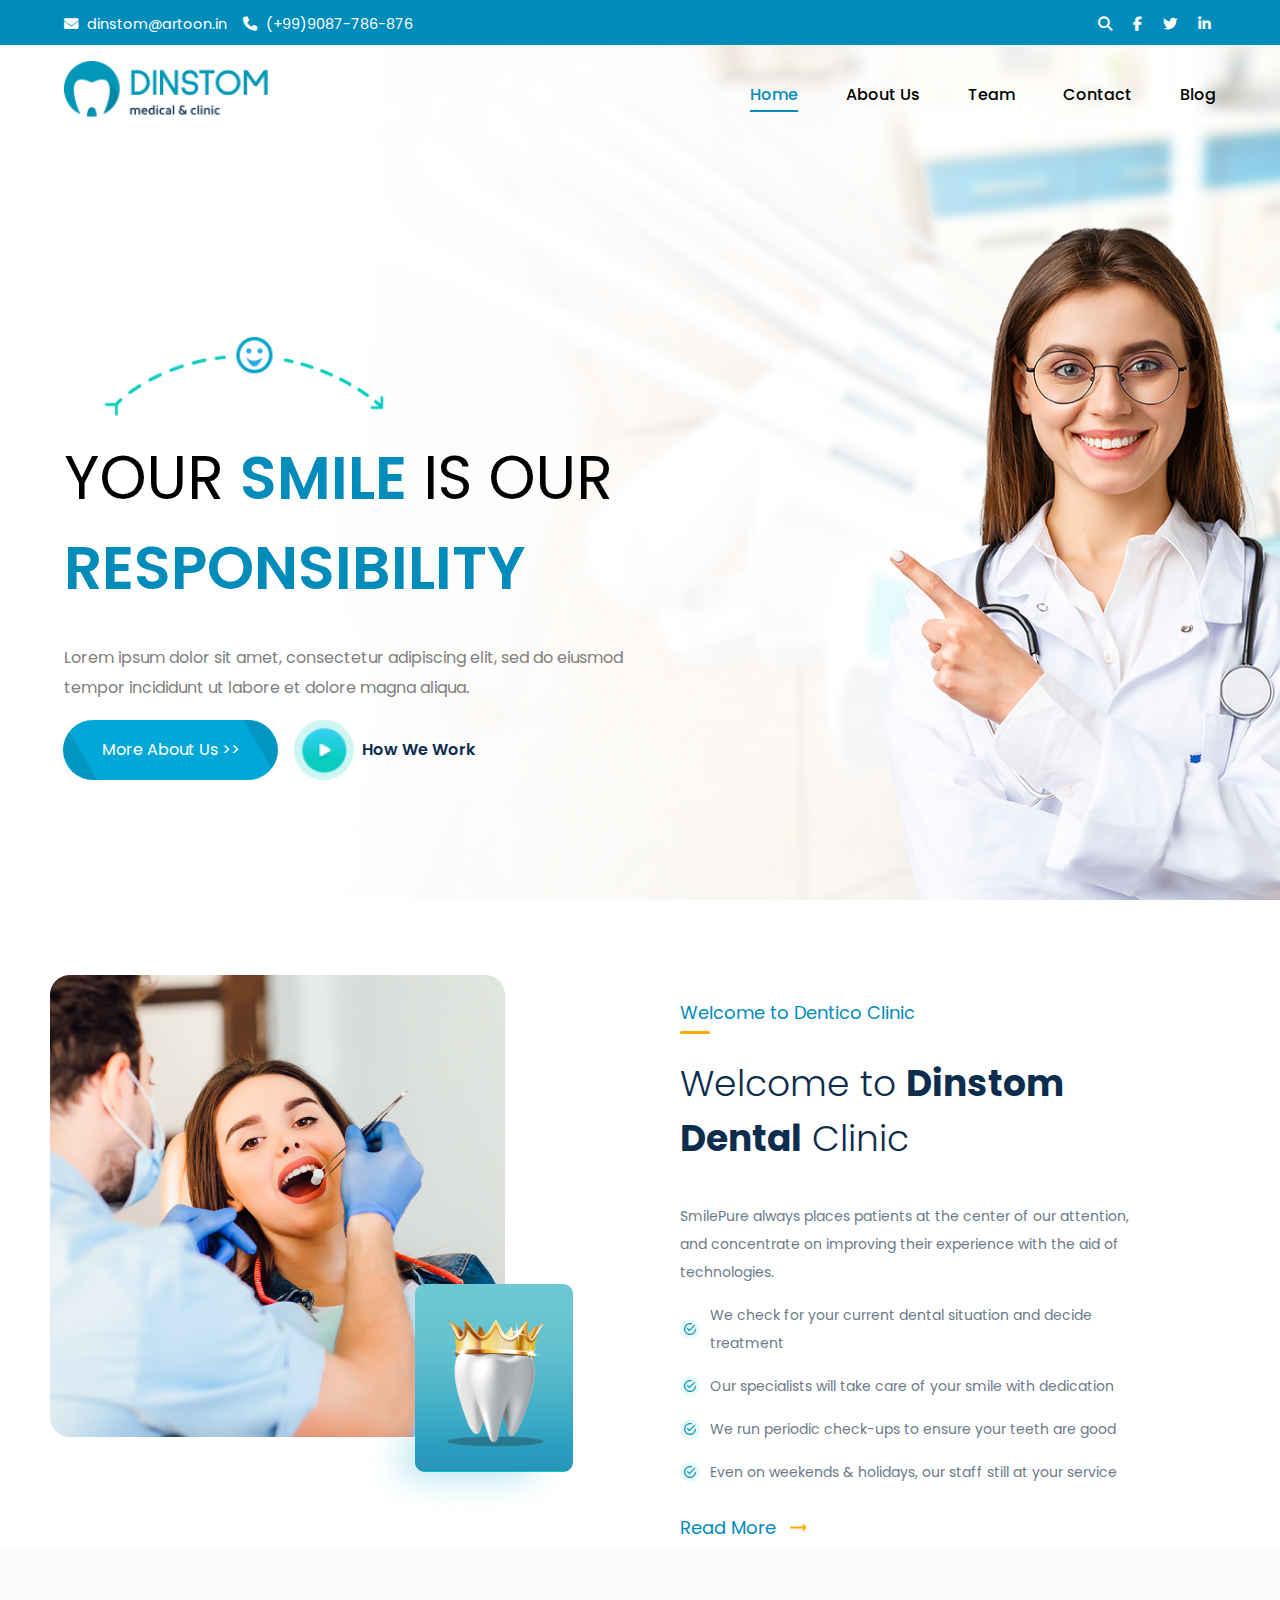
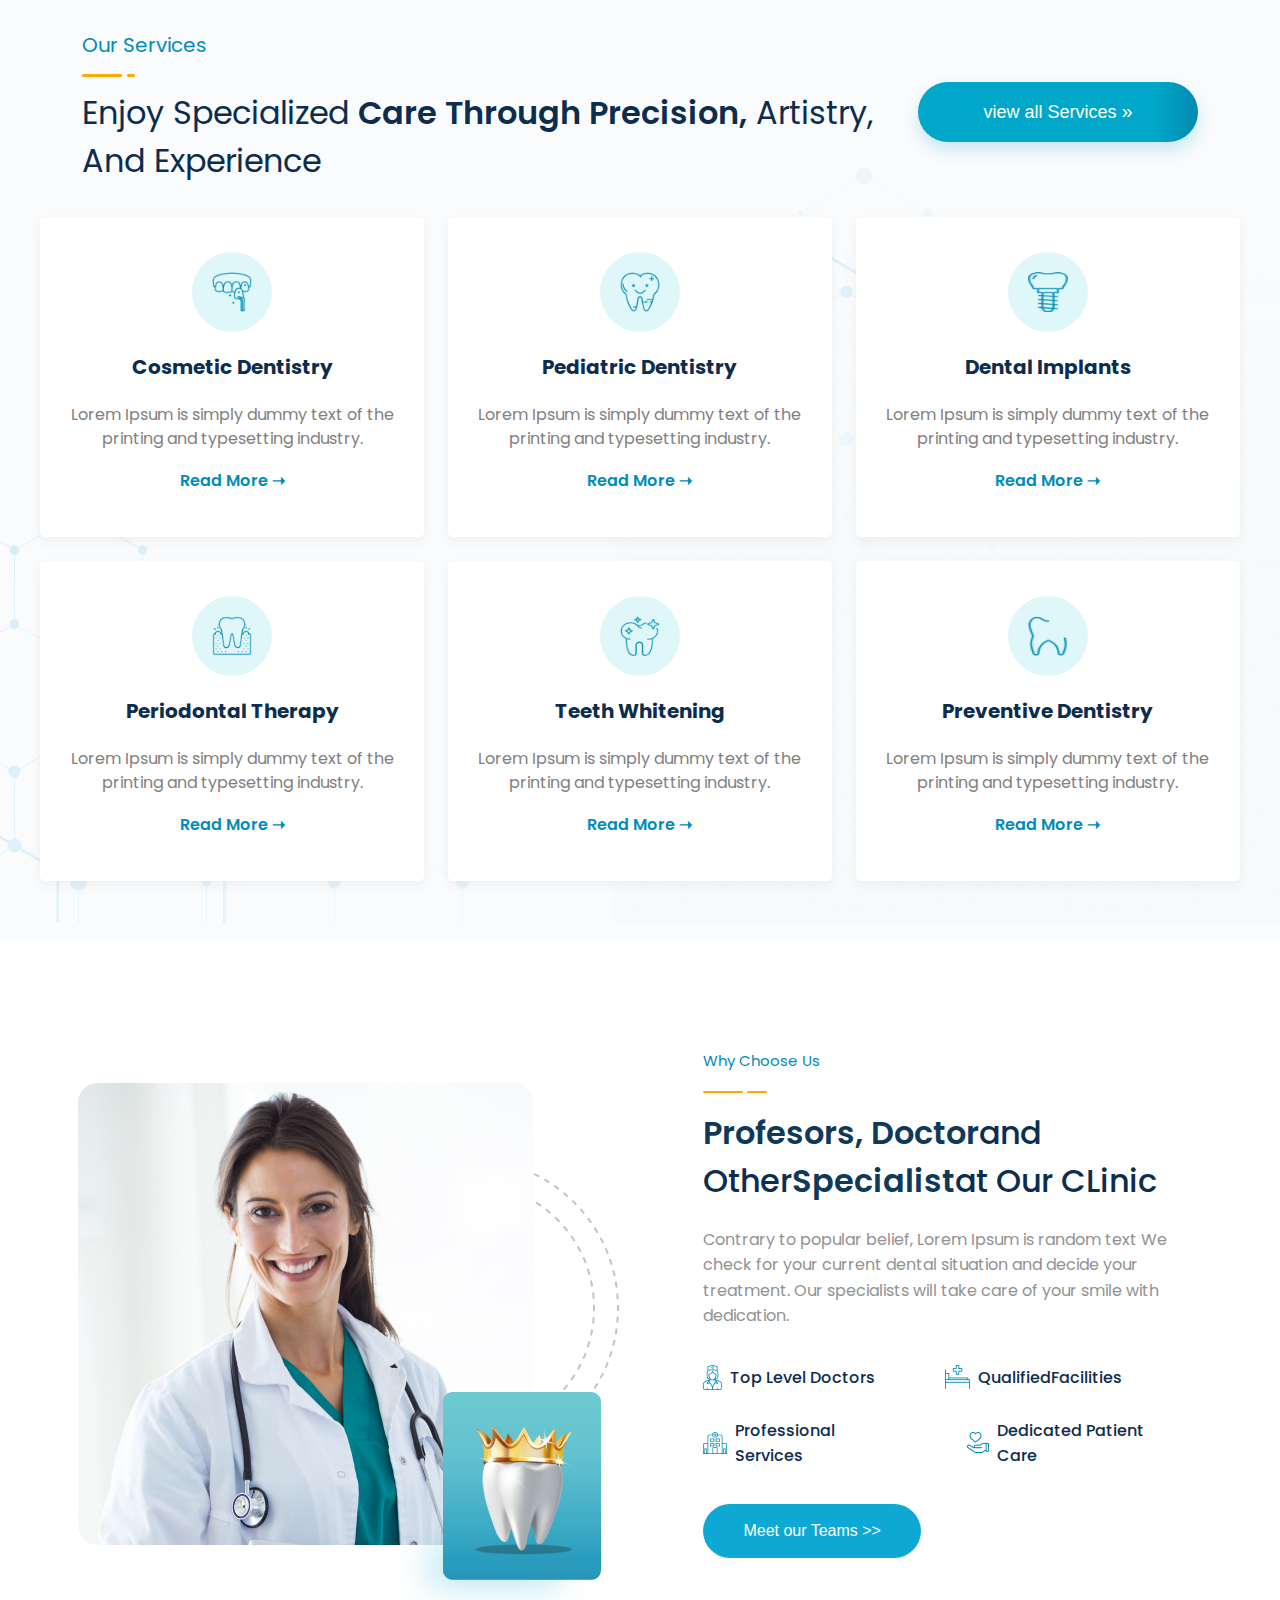
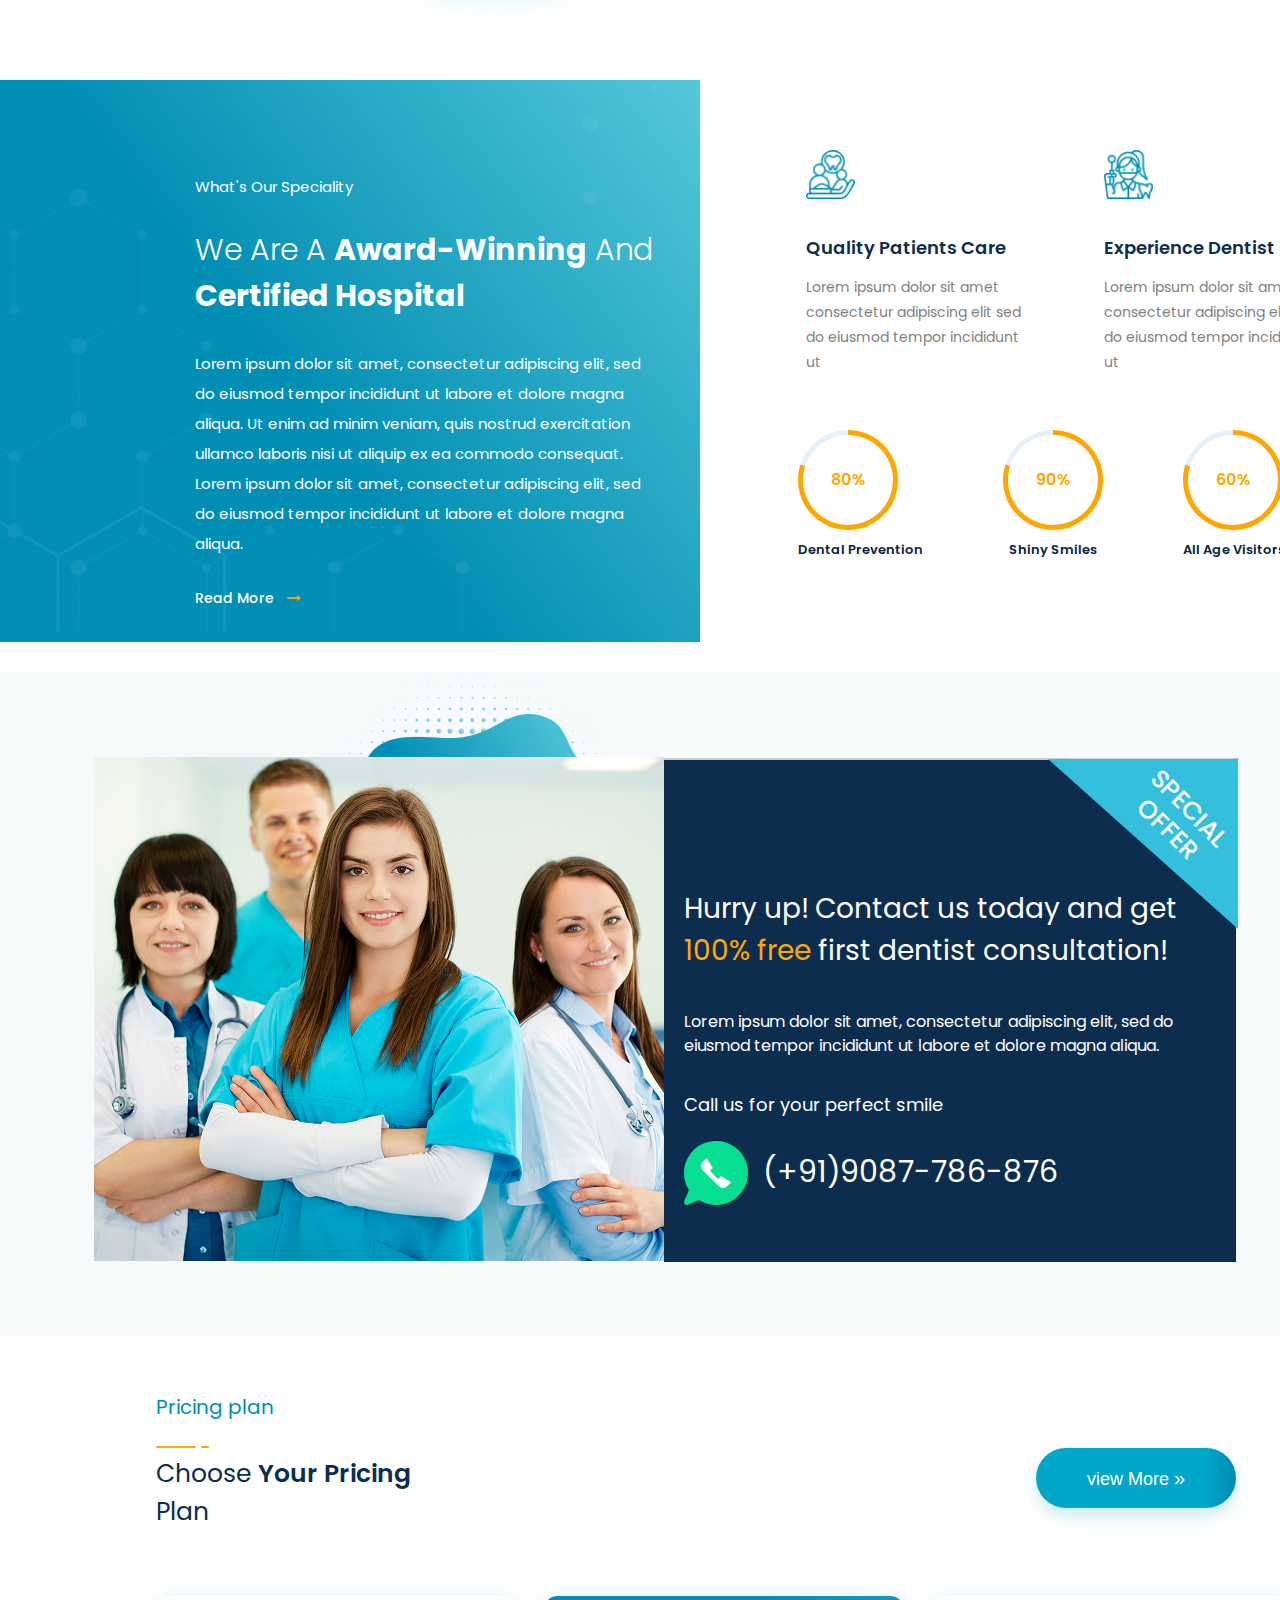
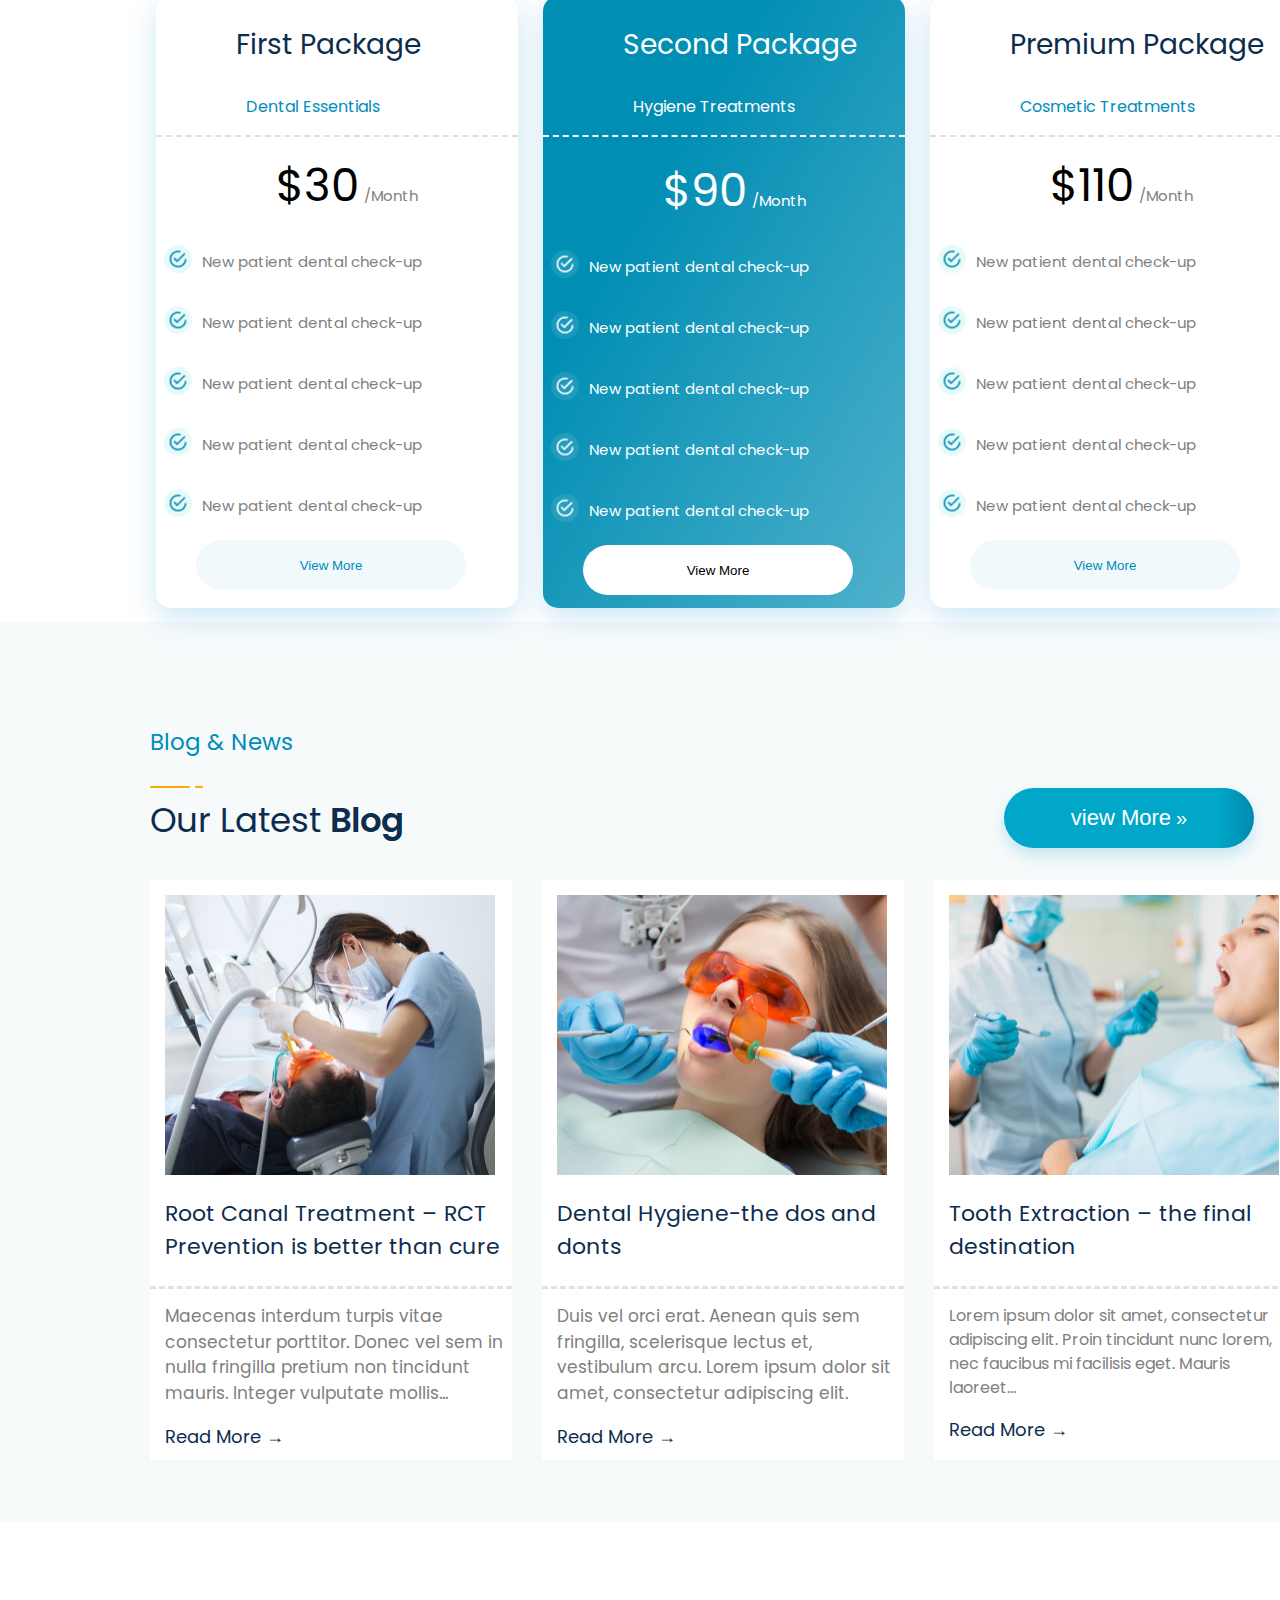
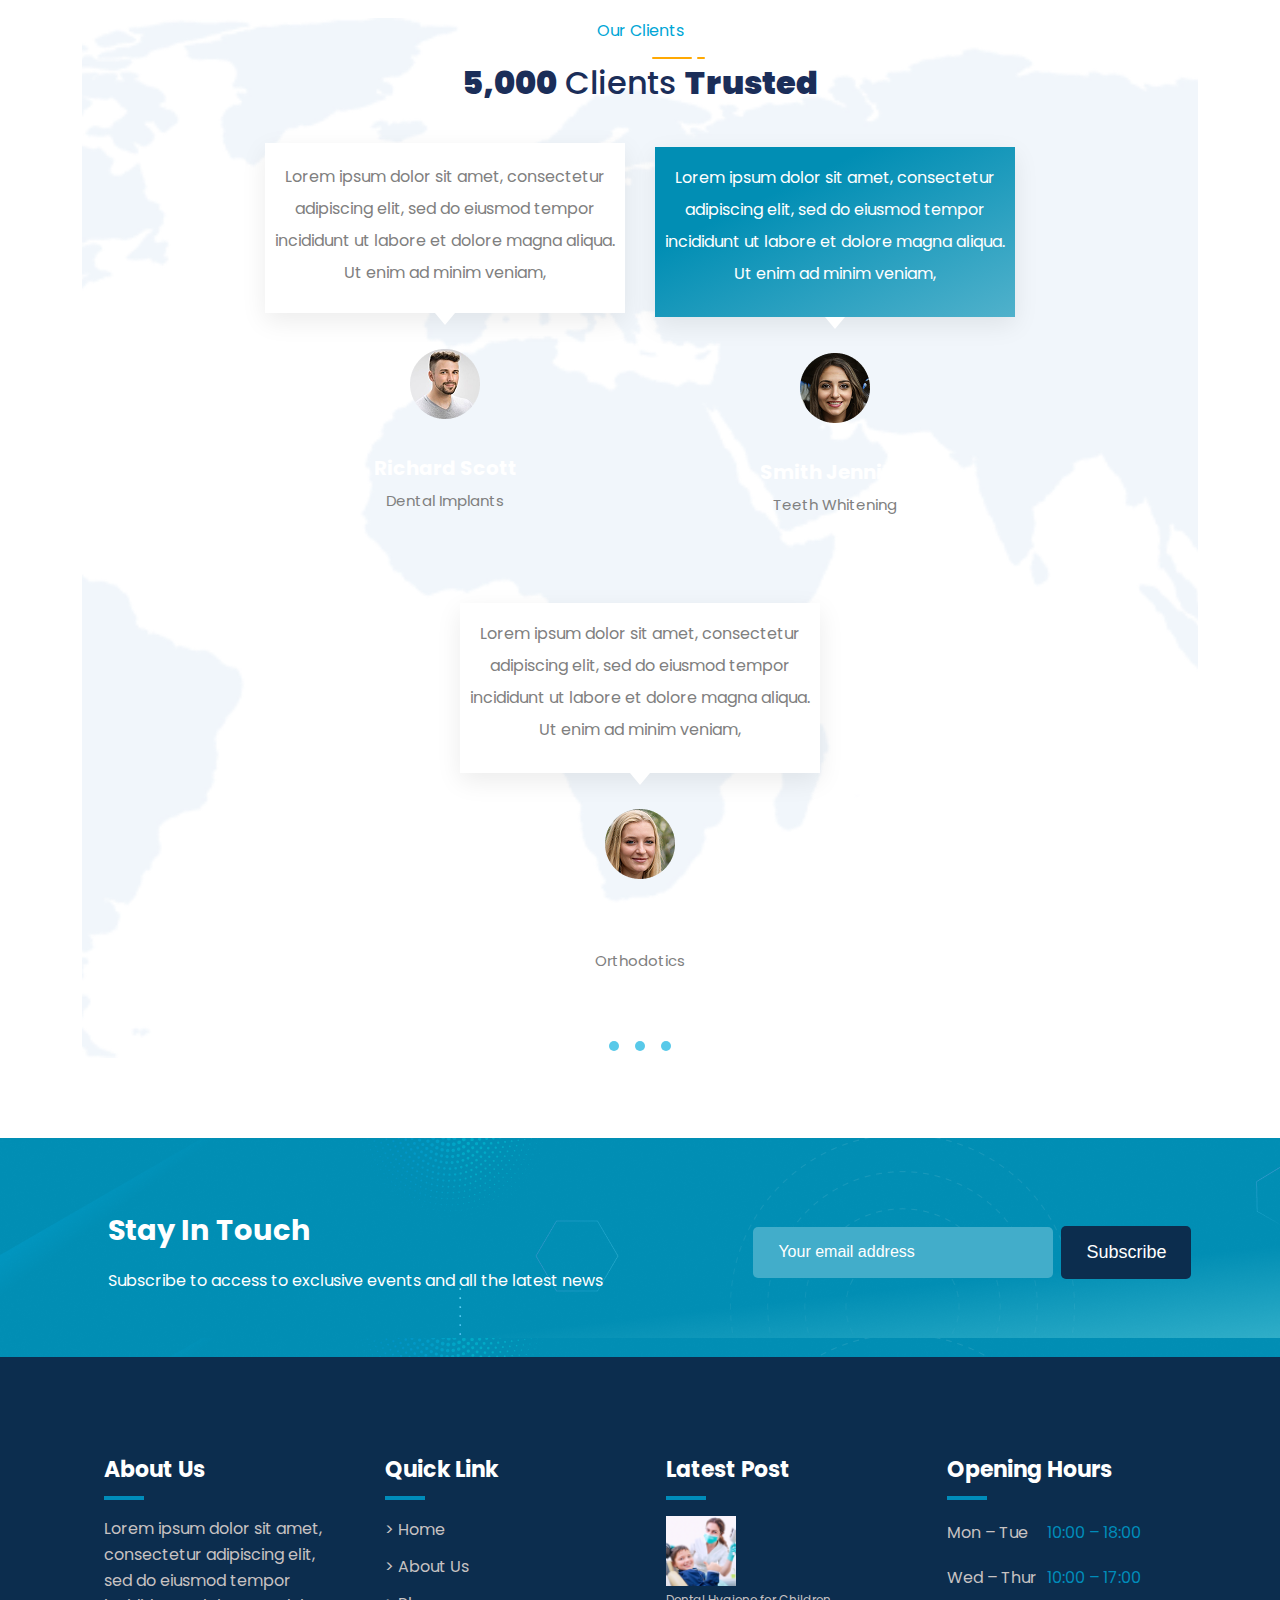
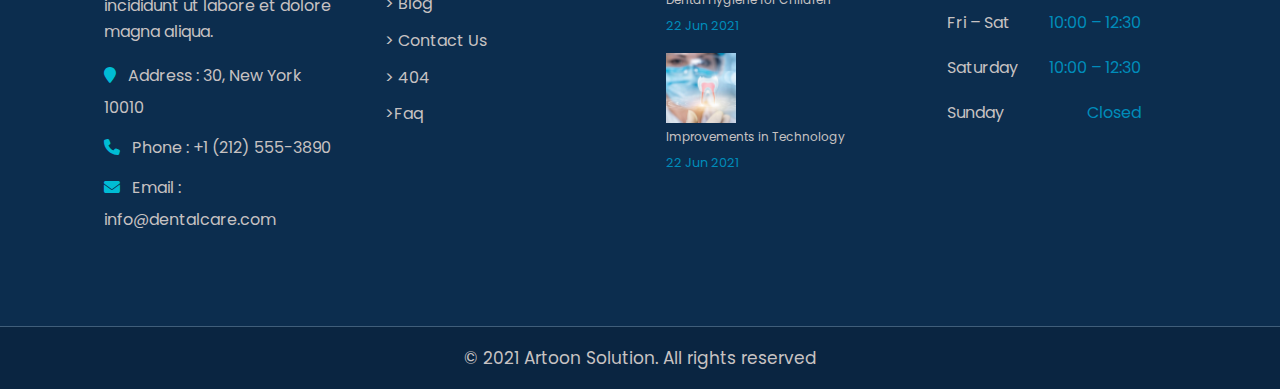
<file: index.html>
<!DOCTYPE html>
<html lang="en">
<head>
  <meta charset="UTF-8" />
  <meta name="viewport" content="width=device-width, initial-scale=1.0" />
  <title>Home</title>
  <link rel="stylesheet" href="index.css" />
  <link rel="stylesheet" href="https://cdnjs.cloudflare.com/ajax/libs/font-awesome/6.4.0/css/all.min.css"/>
  <link rel="preconnect" href="https://fonts.googleapis.com">
<link rel="preconnect" href="https://fonts.gstatic.com" crossorigin>
<link href="https://fonts.googleapis.com/css2?family=Poppins:ital,wght@0,100;0,200;0,300;0,400;0,500;0,600;0,700;0,800;0,900;1,100;1,200;1,300;1,400;1,500;1,600;1,700;1,800;1,900&display=swap" rel="stylesheet">
</head>
<body>

  <!-- Top Bar -->
  <div class="top-bar">
    <div class="container">
      <div class="contact-info">
        <a href="mailto:dinstom@artoon.in"><i class="fas fa-envelope"></i> dinstom@artoon.in</a>
        <a href="tel:+9990877864876"><i class="fas fa-phone"></i> (+99)9087-786-876</a>
      </div>
      <div class="social-icons">
        <a href="#"><i class="fas fa-search"></i></a>
        <a href="#"><i class="fab fa-facebook-f"></i></a>
        <a href="#"><i class="fab fa-twitter"></i></a>
        <a href="#"><i class="fab fa-linkedin-in"></i></a>
      </div>
    </div>
  </div>

  <!-- Header / Hero Section -->
  <section class="hero">
    <header>
      <div class="container">
        <div class="logo">
          <a href="index.html"><img src="src/logo.png" alt="Dinstom Logo" /></a>
        </div>
        
        <nav>
          <ul class="nav-links">
            <li class="active"><a href="./index.html">Home</a></li>
            <li><a href="./about.html">About Us</a></li>
            <li><a href="./team.html">Team</a></li>
            <li><a href="./contact.html">Contact</a></li>
            <li><a href="./blog.html">Blog</a></li>
          </ul>
        </nav>
        <div class="mobile-menu-toggle"><i class="fas fa-bars"></i></div>
      </div>
    </header>

    <div class="container" >
      <div class="hero-content">
        <img src="src/smile-img.png" alt="" class="smile"/>
        <p class="spec">YOUR <span>SMILE</span> IS OUR <span>RESPONSIBILITY</span></p>
        <p class="p">Lorem ipsum dolor sit amet, consectetur adipiscing elit, sed do eiusmod tempor incididunt ut labore et dolore magna aliqua.</p>
        <div class="hero-buttons">
          <a href="about.html" class="btn-primary1"><p>More About Us >></p> </a>
          <a href="#" class="btn-video"><img src="src/play.png" alt="" class="play" /> How We Work</a>
        </div>
      </div>
    </div>
  </section>

  <section class="container2">
    <div class="container">
      <div class="left2">
        <img src="src/container2.png" class="cc2" alt="Dental Clinic Image" />
      </div>
      <div class="right2">
        <p class="p1">Welcome to Dentico Clinic</p>
        <div class="ul-union">
          <div class="underline1"></div>
          
        </div>
        <p class="p2">Welcome to <span>Dinstom Dental</span> Clinic</p>
        <p class="p3">
          SmilePure always places patients at the center of our attention, and concentrate on improving their experience with the aid of technologies.
        </p>
        <div class="r1">
          <img src="src/tik.png" class="r11" alt="Check Icon" />
          <p class="p3">
            We check for your current dental situation and decide treatment
          </p>
        </div>
        <div class="r1">
          <img src="src/tik.png" class="r11" alt="Check Icon" />
          <p class="p3">
            Our specialists will take care of your smile with dedication
          </p>
        </div>
        <div class="r1">
          <img src="src/tik.png" class="r11" alt="Check Icon" />
          <p class="p3">
            We run periodic check-ups to ensure your teeth are good
          </p>
        </div>
        <div class="r1">
          <img src="src/tik.png" class="r11" alt="Check Icon" />
          <p class="p3">
            Even on weekends & holidays, our staff still at your service
          </p>
        </div>
        <div class="arrow">
          <p>Read More</p>
          <img src="src/arrow_right_alt.png" class="ar1" alt="Arrow Icon" />
        </div>
      </div>
    </div>
  </section>
  
  <section class="services-section">
    <div class="container">
   <div class="head">
      <div class="head-left">
        <p>Our Services</p>
        <div class="ul-union">
          <div class="underline1"></div>
          <div class="underline2"></div>
        </div>
      </div>
      <div class="head-right">
        <p class="p1">
          Enjoy Specialized <span>Care Through Precision,</span> Artistry, And Experience
        </p>
        <div class="btn">
          
          <button class="custom-btn">
            view all Services<span class="arrows">»</span>
          </button>
          
        </div>
      </div>

    </div>
    </div>
  
    <div class="services-wrapper">
      <div class="service-card highlighted">
        <div class="icon-circle"><img src="src/d1.png" alt="Icon" /></div>
        <h3>Cosmetic Dentistry</h3>
        <p>Lorem Ipsum is simply dummy text of the printing and typesetting industry.</p>
        <a href="#">Read More ➝</a>
      </div>
  
      <div class="service-card highlighted">
        <div class="icon-circle"><img src="src/d2.png" alt="Icon" /></div>
        <h3>Pediatric Dentistry</h3>
        <p>Lorem Ipsum is simply dummy text of the printing and typesetting industry.</p>
        <a href="#">Read More ➝</a>
      </div>
  
      <div class="service-card highlighted">
        <div class="icon-circle"><img src="src/d3.png" alt="Icon" /></div>
        <h3>Dental Implants</h3>
        <p>Lorem Ipsum is simply dummy text of the printing and typesetting industry.</p>
        <a href="#">Read More ➝</a>
      </div>
  
      <div class="service-card highlighted">
        <div class="icon-circle"><img src="src/d4.png" alt="Icon" /></div>
        <h3>Periodontal Therapy</h3>
        <p>Lorem Ipsum is simply dummy text of the printing and typesetting industry.</p>
        <a href="#">Read More ➝</a>
      </div>
  
      <div class="service-card highlighted">
        <div class="icon-circle"><img src="src/d5.png" alt="Icon" /></div>
        <h3>Teeth Whitening</h3>
        <p>Lorem Ipsum is simply dummy text of the printing and typesetting industry.</p>
        <a href="#">Read More ➝</a>
      </div>
  
      <div class="service-card highlighted">
        <div class="icon-circle"><img src="src/d6.png" alt="Icon" /></div>
        <h3>Preventive Dentistry</h3>
        <p>Lorem Ipsum is simply dummy text of the printing and typesetting industry.</p>
        <a href="#">Read More ➝</a>
      </div>
    </div>
    </div>
  </section>

  <section class="container4">
    <div class="container">
     
      <div class="right2">
        <p class="p1">Why Choose Us</p>
        <div class="ul-union">
          <div class="underline1"></div>
          <div class="underline2"></div>
        </div>
        <p class="p2"> <span>Profesors, Doctor</span>and Other<span>Specialist</span>at Our CLinic</p>
        <p class="p3">
          Contrary to popular belief, Lorem Ipsum is random text We check for your current dental situation and decide
          your treatment. Our specialists will take care of your smile with dedication.
        </p>
        <div class="frame">
          <div class="frame-part1">
            <div class="F1">
              <img src="src/F1.png">
              <p class="F1-para">Top Level Doctors</p>
            </div>
            <div class="F2">
              <img src="src/F2.png">
              <p class="F1-para">QualifiedFacilities</p>
            </div>
          </div>
          <div class="frame-part2">
            <div class="F3">
              <img src="src/F3.png">
              <div class="F3-para">Professional Services</div>
            </div>
            <div class="F4">
              <img src="src/F4.png">
              <div class="F3-para">Dedicated Patient Care</div>
            </div>
          </div>
          <div class="btn">
            <a href="team.html">
            <button class="custom-btn">
              Meet our Teams >>
            </button>
            </a>
          </div>
        </div>
      </div>
      <div class="left2">
        <img src="src/container4.png" class="cc2" />
      </div>
    </div>
  </section>

  <section class="container5">
    <div class="container">
    <div class="right-part">
      <div class="right-part-r1">
        <p class="p1">What's Our Speciality</p>
        <div class="ul-union">
          <div class="underline1"></div>
          <div class="underline2"></div>
        </div>
        <p class="p2">We Are A <span>Award-Winning</span> And
          <span>Certified Hospital</span>
        </p>
        <div class="para">Lorem ipsum dolor sit amet, consectetur adipiscing elit, sed do eiusmod tempor incididunt ut
          labore et dolore magna aliqua. Ut enim ad minim veniam, quis nostrud exercitation ullamco laboris nisi ut
          aliquip ex ea commodo consequat. Lorem ipsum dolor sit amet, consectetur adipiscing elit, sed do eiusmod
          tempor incididunt ut labore et dolore magna aliqua. </div>
        <div class="arrow">
          <p>Read More</p>
          <img src="src/arrow_right_alt.png" class="ar1" />
        </div>
      </div>

      <div class="left-main">
        <div class="left-part">
          <div class="left-part-1">
            <img src="src/care.png">
            <p class="para1">Quality Patients Care</p>
            <p class="para2">Lorem ipsum dolor sit amet consectetur adipiscing elit sed do eiusmod tempor incididunt
              ut</p>

          </div>
          <div class="left-part-2">
            <img src="src/Experance.png">
            <p class="para1">Experience Dentist</p>
            <p class="para2">Lorem ipsum dolor sit amet consectetur adipiscing elit sed do eiusmod tempor incididunt
              ut</p>
          </div>
        </div>
        <div class="circular-stats">
          <div class="circle">
            <div class="progress-ring">
              <span class="percentage">80%</span>
            </div>
            <p>Dental Prevention</p>
          </div>

          <div class="circle">
            <div class="progress-ring">
              <span class="percentage">90%</span>
            </div>
            <p>Shiny Smiles</p>
          </div>

          <div class="circle">
            <div class="progress-ring">
              <span class="percentage">60%</span>
            </div>
            <p>All Age Visitors</p>
          </div>
        </div>
      </div>
    </div>
    </div>
  </section>

  <section class="container6">
    <div class="container">
    <div class="main-bg">
      <div class="left-img">
        <img src="src/dr.png" alt="doctor">
      </div>
      <div class="right-img">
        <div class="right-img-container">
          <div class="triangle-corner">
            <span class="label">SPECIAL<br>OFFER</span>
          </div>
        </div>
        <div class="right-img-text">
          <p class="p1">Hurry up! Contact us today and
            get <span>100% free</span> first dentist
            consultation!</p>
          <p class="p2">Lorem ipsum dolor sit amet, consectetur adipiscing elit, sed do eiusmod tempor incididunt ut
            labore et
            dolore magna aliqua. </p>
          <p class="p3">Call us for your perfect smile</p>
        </div>

        <div class="right-img-wp">
          <div class="right-img-wp-left">
            <img src="src/whatsapp.png">
          </div>
          <div class="right-img-wp-right">
            <p>(+91)9087-786-876</p>
          </div>
        </div>
      </div>
    </div>
  </div>
  </section>
  
  <section class="container7">
    <div class="container">
    <div class="head">
      <div class="head-left">
        <p>Pricing plan</p>
        <div class="ul-union">
          <div class="underline1"></div>
          <div class="underline2"></div>
        </div>
      </div>
      <div class="head-right">
        <p class="p1">
          Choose <span>Your Pricing</span> Plan
        </p>
        <div class="btn">
          <a href="Price-guide.html">
          <button class="custom-btn">
            view More<span class="arrows">»</span>
          </button>
          </a>
        </div>
      </div>

    </div>
    <div class="maincard">
      <div class="maincard-card1">
        <div class="upper">
          <p class="p1">First Package</p>
          <p class="p2">Dental Essentials</p>
        </div>
        <div class="lower">
          <p><span>$30</span> /Month</p>
          <div class="lower-lower1">
            <div class="tik1">
              <img src="src/tik.png">
              <p>New patient dental check-up</p>
            </div>
            <div class="tik1">
              <img src="src/tik.png">
              <p>New patient dental check-up</p>
            </div>
            <div class="tik1">
              <img src="src/tik.png">
              <p>New patient dental check-up</p>
            </div>
            <div class="tik1">
              <img src="src/tik.png">
              <p>New patient dental check-up</p>
            </div>
            <div class="tik1">
              <img src="src/tik.png">
              <p>New patient dental check-up</p>
            </div>
          </div>
          <button>View More</button>
        </div>
      </div>
      <div class="maincard-card2">
        <div class="upper">
          <p class="p1">Second Package</p>
          <p class="p2">Hygiene Treatments</p>
        </div>
        <div class="lower">
          <p><span>$90</span> /Month</p>
          <div class="lower-lower1">
            <div class="tik1">
              <img src="src/tik2.png">
              <p>New patient dental check-up</p>
            </div>
            <div class="tik1">
              <img src="src/tik2.png">
              <p>New patient dental check-up</p>
            </div>
            <div class="tik1">
              <img src="src/tik2.png">
              <p>New patient dental check-up</p>
            </div>
            <div class="tik1">
              <img src="src/tik2.png">
              <p>New patient dental check-up</p>
            </div>
            <div class="tik1">
              <img src="src/tik2.png">
              <p>New patient dental check-up</p>
            </div>

          </div>
          <button>View More</button>
        </div>
      </div>
      <div class="maincard-card3">
        <div class="upper">
          <p class="p1">Premium Package</p>
          <p class="p2">Cosmetic Treatments</p>
        </div>
        <div class="lower">
          <p><span>$110</span> /Month</p>
          <div class="lower-lower1">
            <div class="tik1">
              <img src="src/tik.png">
              <p>New patient dental check-up</p>
            </div>
            <div class="tik1">
              <img src="src/tik.png">
              <p>New patient dental check-up</p>
            </div>
            <div class="tik1">
              <img src="src/tik.png">
              <p>New patient dental check-up</p>
            </div>
            <div class="tik1">
              <img src="src/tik.png">
              <p>New patient dental check-up</p>
            </div>
            <div class="tik1">
              <img src="src/tik.png">
              <p>New patient dental check-up</p>
            </div>
          </div>
          <button>View More</button>
        </div>
      </div>
    </div>
  </div>
  </section>

  <section class="container8">
    <div class="container">
    <div class="container8-base">
      <div class="head">
        <div class="head-left">
          <p>Blog & News</p>
          <div class="ul-union">
            <div class="underline1"></div>
            <div class="underline2"></div>
          </div>
        </div>
        <div class="head-right">
          <p class="p1">
            Our Latest <span>Blog</span>
          </p>
          <div class="btn">
            <a href="blog.html">
            <button class="custom-btn">
              view More<span class="arrows">»</span>
            </button>
            </a>
          </div>
        </div>

      </div>
      <div class="maincard">
        <div class="maincard-card1">
          <div class="maincard-card1_test1">
            <img src="src/test1.png">
            <p>Root Canal Treatment – RCT Prevention is better than cure</p>
          </div>
          <div class="border"></div>
          <div class="maincard-card1_para1">
            <p>Maecenas interdum turpis vitae consectetur porttitor. Donec vel sem in nulla fringilla pretium non
              tincidunt mauris. Integer vulputate mollis...</p>
          </div>
          <div class="maincard-card1_para2">
            <p class="p"><a href="blogdetail.html">Read More → </a></p>
          </div>
        </div>

        <div class="maincard-card2">
          <div class="maincard-card1_test2">
            <img src="src/test2.png">
            <p>Dental Hygiene-the dos and donts</p>
          </div>
          <div class="border"></div>
          <div class="maincard-card2_para1">
            <p>Duis vel orci erat. Aenean quis sem fringilla, scelerisque lectus et, vestibulum arcu. Lorem ipsum
              dolor sit amet, consectetur adipiscing elit.
            </p>
          </div>
          <div class="maincard-card2_para2">
           <p class="p"><a href="blogdetail.html">Read More → </a></p>

          </div>
        </div>
        <div class="maincard-card3">
          <div class="maincard-card1_test3">
            <img src="src/test3.png">
            <p>Tooth Extraction – the final destination</p>
          </div>
          <div class="border"></div>
          <div class="maincard-card3_para1">
            <p>Lorem ipsum dolor sit amet, consectetur adipiscing elit. Proin tincidunt nunc lorem, nec faucibus mi
              facilisis eget. Mauris laoreet...</p>
          </div>
          <div class="maincard-card3_para2">
            <p class="p"><a href="blogdetail.html">Read More → </a></p>

          </div>
        </div>
      </div>
      </div>
    </div>
  </section> 

  <section class="container9">
    <div class="container">
      <div class="clients-section">
        <p class="section-label">Our Clients</p>
        <div class="ul-union">
          <span class="underline1"></span>
          <span class="underline2"></span>
        </div>
        <h2><span>5,000</span> Clients <span class="trusted">Trusted</span></h2>
  
        <div class="testimonial-container">
       
           <div class="card1">
          <div class="testimonial-card">
            <div class="card-content">
              <p>Lorem ipsum dolor sit amet, consectetur adipiscing elit, sed do eiusmod tempor incididunt ut labore et dolore magna aliqua. Ut enim ad minim veniam,</p>
            </div>
            <div class="arrow-down"></div>
           
          </div>
          <div class="client-info">
            <img src="src/richra.png" alt="Richard Scott" />
            <h4>Richard Scott</h4>
            <span>Dental Implants</span>
          </div>
          </div>
  
        
          <div class="card2">
            <div class="testimonial-card active">
              <div class="card-content">
                <p>Lorem ipsum dolor sit amet, consectetur adipiscing elit, sed do eiusmod tempor incididunt ut labore et dolore magna aliqua. Ut enim ad minim veniam,</p>
              </div>
              <div class="arrow-down"></div>
             
            </div>
            <div class="client-info">
              <img src="src/smith.png" alt="Richard Scott" />
              <h4>Smith Jennifer</h4>
              <span>Teeth Whitening</span>
            </div>
            </div>
  
        
          <div class="card3">
            <div class="testimonial-card">
              <div class="card-content">
                <p>Lorem ipsum dolor sit amet, consectetur adipiscing elit, sed do eiusmod tempor incididunt ut labore et dolore magna aliqua. Ut enim ad minim veniam,</p>
              </div>
              <div class="arrow-down"></div>
             
            </div>
            <div class="client-info">
              <img src="src/hill.png" alt="Richard Scott" />
              <h4>Puall Hill</h4>
              <span>Orthodotics</span>
            </div>
            </div>
        </div>
  
        <div class="dots">
          <span></span>
          <span class="active"></span>
          <span></span>
        </div>
      </div>
    </div>
  </section>

  <footer>
      <!-- Newsletter Section -->
      <div class="newsletter-section">
        <div class="container">
          <div class="stay">
            <h2>Stay In Touch</h2>
            <p>
              Subscribe to access to exclusive events and all the latest news
            </p>
          </div>
          <div class="news">
            <form class="newsletter-form">
              <input type="email" placeholder="Your email address" required />
              <button type="submit">Subscribe</button>
            </form>
          </div>
        </div>
      </div>

      <!-- Footer Main Section -->
      <div class="footer-main">
        <div class="container">
          <div class="footer-column about-us">
            <h3>About Us</h3>
            <p>
              Lorem ipsum dolor sit amet, consectetur adipiscing elit, sed do
              eiusmod tempor incididunt ut labore et dolore magna aliqua.
            </p>
            <ul class="contact-info">
              <li>
                <i class="fa fa-map-marker"></i> Address : 30, New York 10010
              </li>
              <li><i class="fa fa-phone"></i> Phone : +1 (212) 555-3890</li>
              <li>
                <i class="fa fa-envelope"></i> Email : info@dentalcare.com
              </li>
            </ul>
          </div>

          <div class="footer-column quick-links">
            <h3>Quick Link</h3>
          <ul>
              <li><a href="index.html">> Home</a></li>
              <li><a href="about.html">> About Us</a></li>
              <li><a href="blog.html">> Blog</a></li>
              <li><a href="contact.html">> Contact Us</a></li>
              <li><a href="404.html">> 404</a></li>
              <li><a href="faq.html">>Faq</a></li>
            </ul>
          </div>

          <div class="footer-column latest-post">
            <h3>Latest Post</h3>
            <div class="post-item">
              <img src="src/footer1.png" alt="Post 1 Thumbnail" />
              <div>
                <p><a href="#">Dental Hygiene for Children</a></p>
                <span>22 Jun 2021</span>
              </div>
            </div>
            <div class="post-item">
              <img src="src/footer2.png" alt="Post 2 Thumbnail" />
              <div>
                <p><a href="#">Improvements in Technology</a></p>
                <span>22 Jun 2021</span>
              </div>
            </div>
          </div>

          <div class="footer-column opening-hours">
            <h3>Opening Hours</h3>
            <ul>
              <li>Mon – Tue <span>10:00 – 18:00</span></li>
              <li>Wed – Thur <span>10:00 – 17:00</span></li>
              <li>Fri – Sat <span>10:00 – 12:30</span></li>
              <li>Saturday <span>10:00 – 12:30</span></li>
              <li>Sunday <span>Closed</span></li>
            </ul>
          </div>
        </div>
      </div>

      <!-- Footer Bottom -->
      <div class="footer-bottom">
        <p>&copy; 2021 Artoon Solution. All rights reserved</p>
      </div>
    </footer>
  
  

  
</body>
</html>
</file>
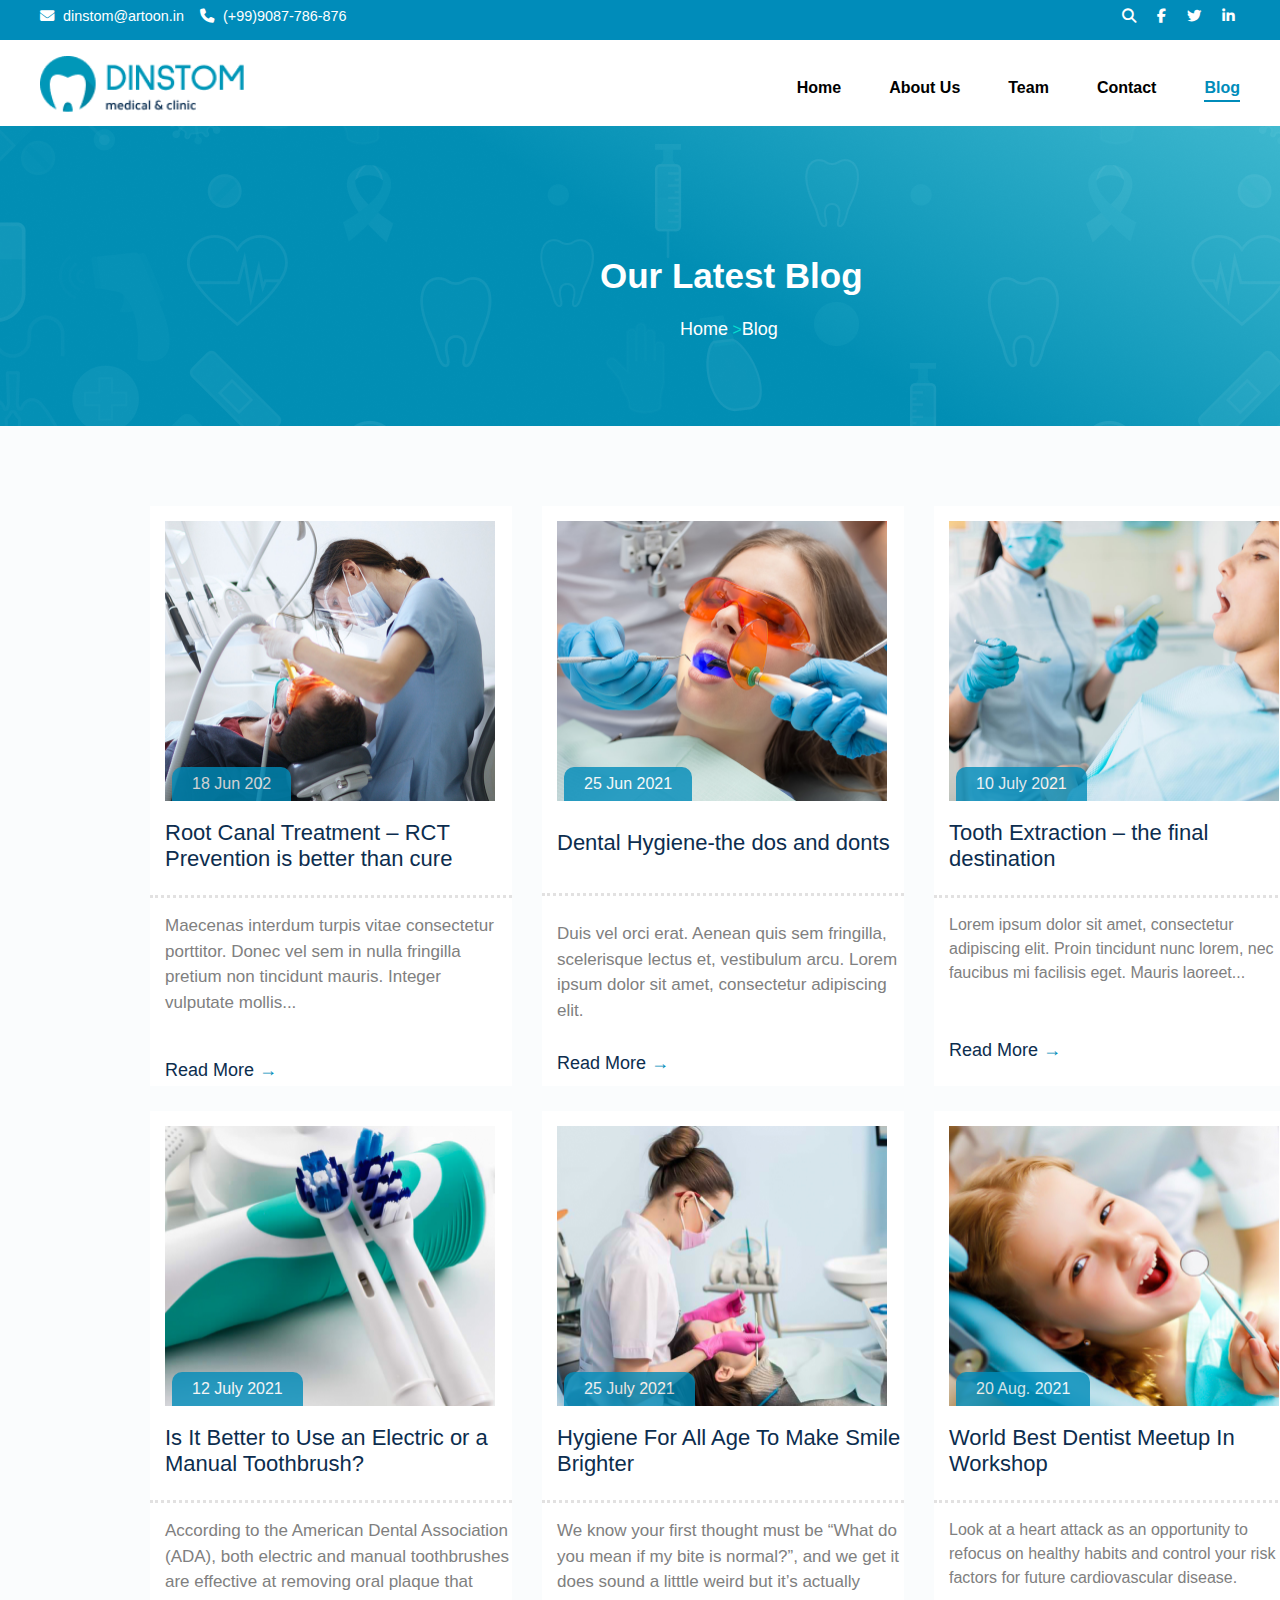
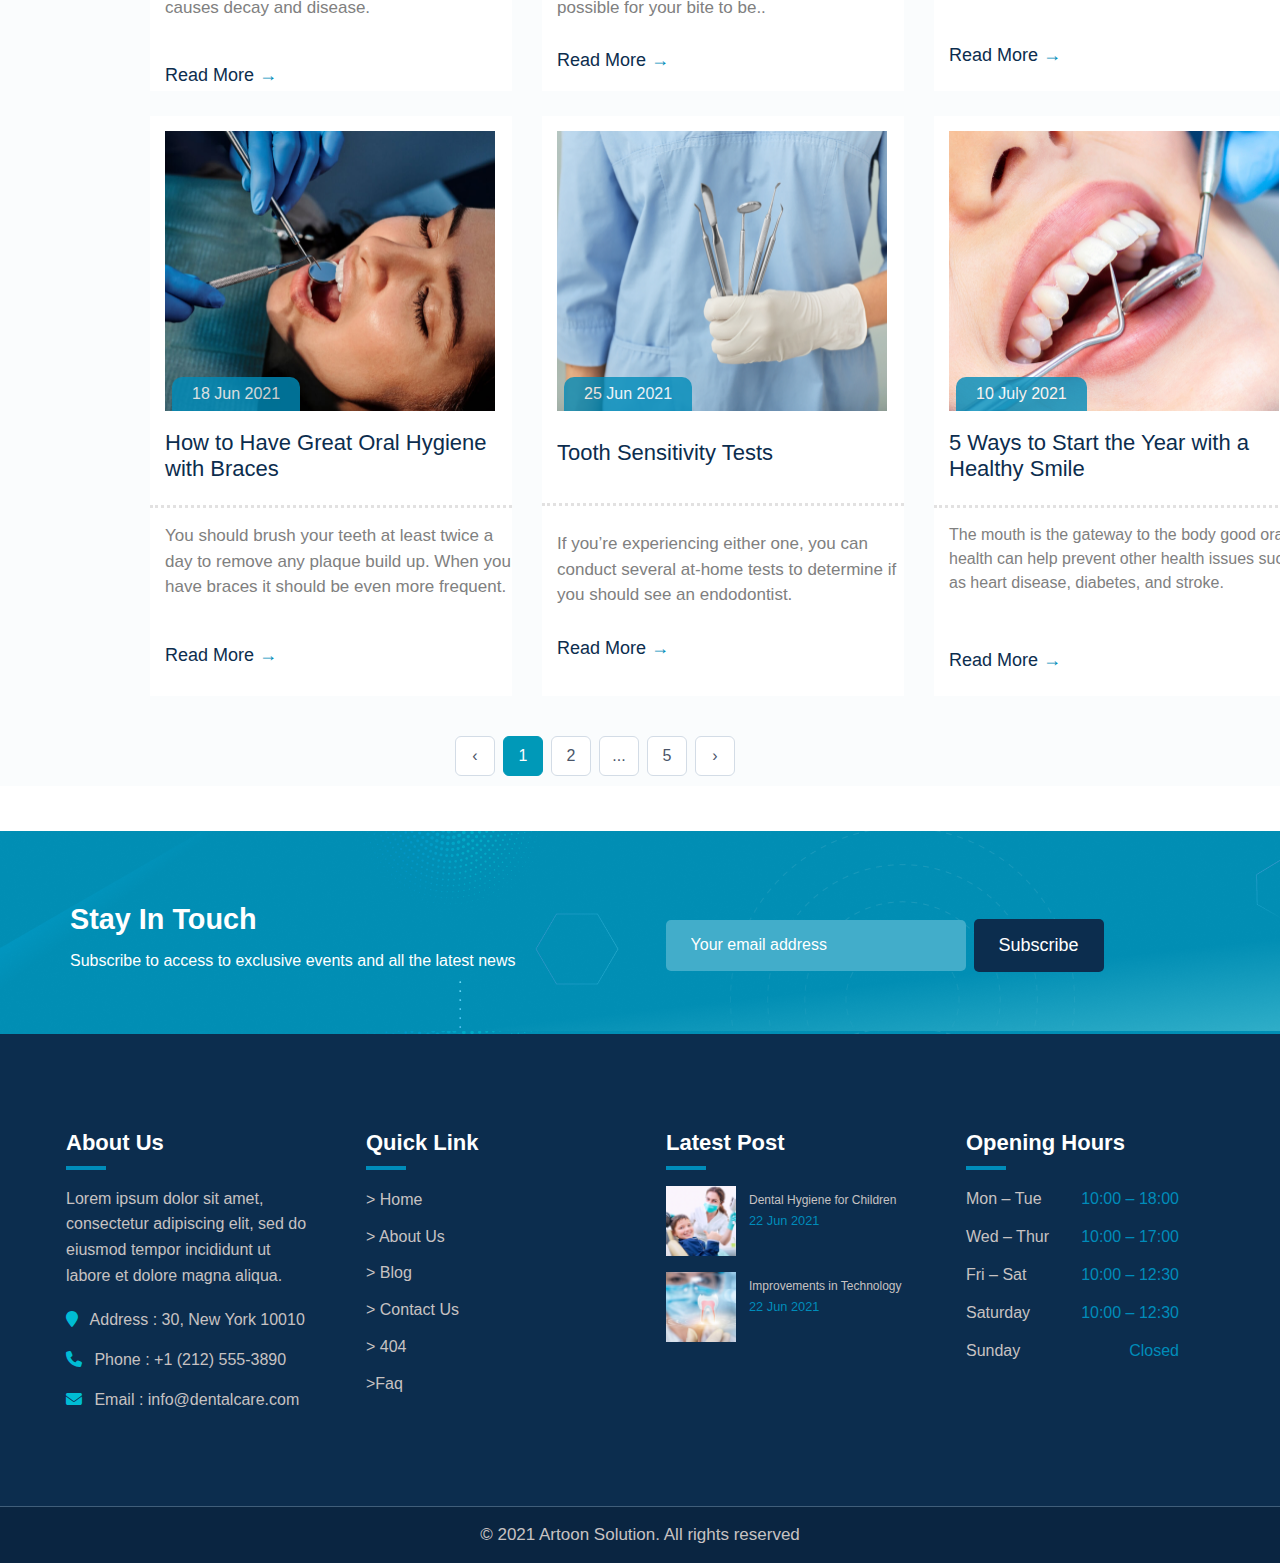
<file: blog.html>
<!DOCTYPE html>
<html lang="en">
  <head>
    <meta charset="UTF-8" />
    <meta name="viewport" content="width=device-width, initial-scale=1.0" />
    <title>Blog</title>
    <link rel="stylesheet" href="blog/blog.css" />
    <link
      rel="stylesheet"
      href="https://cdnjs.cloudflare.com/ajax/libs/font-awesome/6.4.0/css/all.min.css"
    />
  </head>
  <body>
    <!-- Top Bar -->
    <div class="top-bar">
      <div class="container">
        <div class="contact-info">
          <a href="mailto:dinstom@artoon.in"
            ><i class="fas fa-envelope"></i> dinstom@artoon.in</a
          >
          <a href="tel:+9990877864876"
            ><i class="fas fa-phone"></i> (+99)9087-786-876</a
          >
        </div>
        <div class="social-icons">
          <a href="#"><i class="fas fa-search"></i></a>
          <a href="#"><i class="fab fa-facebook-f"></i></a>
          <a href="#"><i class="fab fa-twitter"></i></a>
          <a href="#"><i class="fab fa-linkedin-in"></i></a>
        </div>
      </div>
    </div>

    <header>
      <div class="container">
        <div class="logo">
          <a href="index.html"><img src="src/logo.png" alt="Dinstom Logo" /></a>
        </div>

        <nav>
          <ul class="nav-links">
            <li><a href="./index.html">Home</a></li>
            <li><a href="./about.html">About Us</a></li>
            <li><a href="./team.html">Team</a></li>
            <li><a href="./contact.html">Contact</a></li>
            <li class="active"><a href="./blog.html">Blog</a></li>
          </ul>
        </nav>
        <div class="mobile-menu-toggle"><i class="fas fa-bars"></i></div>
      </div>
    </header>

    <section>
      <div class="banner">
        <div class="banner-div">
          <h1>Our Latest Blog</h1>
          <p>
            <a href="index.html">Home</a> <span>></span
            ><a href="blog.html">Blog</a>
          </p>
        </div>
      </div>
    </section>

    <section class="container8">
      <div class="container">
        <div class="container8-base">
          <div class="maincard">
            <div class="maincard-card1">
              <div class="maincard-card1_test1">
                <div class="blog-img">
                  <img src="src/test1.png" />
                  <span>18 Jun 202</span>
                </div>
                <p>Root Canal Treatment – RCT Prevention is better than cure</p>
              </div>
              <div class="border"></div>
              <div class="maincard-card1_para1">
                <p>
                  Maecenas interdum turpis vitae consectetur porttitor. Donec
                  vel sem in nulla fringilla pretium non tincidunt mauris.
                  Integer vulputate mollis...
                </p>
              </div>
              <div class="maincard-card1_para2">
                <p class="p"><a href="blogdetail.html"> Read More <span>→</span> </a></p>
              </div>
            </div>

            <div class="maincard-card2">
              <div class="maincard-card1_test2">
                <div class="blog-img">
                  <img src="src/test2.png" />
                  <span>25 Jun 2021</span>
                </div>
                <p>Dental Hygiene-the dos and donts</p>
              </div>
              <div class="border"></div>
              <div class="maincard-card2_para1">
                <p>
                  Duis vel orci erat. Aenean quis sem fringilla, scelerisque
                  lectus et, vestibulum arcu. Lorem ipsum dolor sit amet,
                  consectetur adipiscing elit.
                </p>
              </div>
              <div class="maincard-card2_para2">
                <p class="p"><a href="blogdetail.html"> Read More <span>→</span> </a></p>
              </div>
            </div>
            <div class="maincard-card3">
              <div class="maincard-card1_test3">
                <div class="blog-img">
                  <img src="src/test3.png" />
                  <span>10 July 2021</span>
                </div>
                <p>Tooth Extraction – the final destination</p>
              </div>
              <div class="border"></div>
              <div class="maincard-card3_para1">
                <p>
                  Lorem ipsum dolor sit amet, consectetur adipiscing elit. Proin
                  tincidunt nunc lorem, nec faucibus mi facilisis eget. Mauris
                  laoreet...
                </p>
              </div>
              <div class="maincard-card3_para2">
                <p class="p"><a href="blogdetail.html"> Read More <span>→</span> </a></p>
              </div>
            </div>
          </div>
          <div class="maincard">
            <div class="maincard-card1">
              <div class="maincard-card1_test1">
                <div class="blog-img">
                  <img src="blog/imgs/test4.png" />
                  <span>12 July 2021</span>
                </div>
                <p>Is It Better to Use an Electric or a Manual Toothbrush?</p>
              </div>
              <div class="border"></div>
              <div class="maincard-card1_para1">
                <p>
                  According to the American Dental Association (ADA), both
                  electric and manual toothbrushes are effective at removing
                  oral plaque that causes decay and disease.
                </p>
              </div>
              <div class="maincard-card1_para2">
                <p class="p"><a href="blogdetail.html"> Read More <span>→</span> </a></p>
              </div>
            </div>

            <div class="maincard-card1">
              <div class="maincard-card1_test2">
                <div class="blog-img">
                  <img src="blog/imgs/test5.png" />
                  <span>25 July 2021</span>
                </div>
                <p>Hygiene For All Age To Make Smile Brighter</p>
              </div>
              <div class="border"></div>
              <div class="maincard-card2_para1">
                <p>
                  We know your first thought must be “What do you mean if my
                  bite is normal?”, and we get it does sound a litttle weird but
                  it’s actually possible for your bite to be..
                </p>
              </div>
              <div class="maincard-card2_para2">
                <p class="p"><a href="blogdetail.html"> Read More <span>→</span> </a></p>
              </div>
            </div>
            <div class="maincard-card3">
              <div class="maincard-card1_test3">
                <div class="blog-img">
                  <img src="blog/imgs/test6.png" />
                  <span>20 Aug. 2021</span>
                </div>
                <p>World Best Dentist Meetup In Workshop</p>
              </div>
              <div class="border"></div>
              <div class="maincard-card3_para1">
                <p>
                  Look at a heart attack as an opportunity to refocus on healthy
                  habits and control your risk factors for future cardiovascular
                  disease.
                </p>
              </div>
              <div class="maincard-card3_para2">
                <p class="p"><a href="blogdetail.html"> Read More <span>→</span> </a></p>
              </div>
            </div>
          </div>
          <div class="maincard">
            <div class="maincard-card1">
              <div class="maincard-card1_test1">
                <div class="blog-img">
                  <img src="blog/imgs/test7.png" />
                  <span>18 Jun 2021</span>
                </div>
                <p>How to Have Great Oral Hygiene with Braces</p>
              </div>
              <div class="border"></div>
              <div class="maincard-card1_para1">
                <p>
                  You should brush your teeth at least twice a day to remove any
                  plaque build up. When you have braces it should be even more
                  frequent.
                </p>
              </div>
              <div class="maincard-card1_para2">
                <p class="p"><a href="blogdetail.html"> Read More <span>→</span> </a></p>
              </div>
            </div>

            <div class="maincard-card2">
              <div class="maincard-card1_test2">
                <div class="blog-img">
                  <img src="blog/imgs/test8.png" />
                  <span>25 Jun 2021</span>
                </div>
                <p>Tooth Sensitivity Tests</p>
              </div>
              <div class="border"></div>
              <div class="maincard-card2_para1">
                <p>
                  If you’re experiencing either one, you can conduct several
                  at-home tests to determine if you should see an endodontist.
                </p>
              </div>
              <div class="maincard-card2_para2">
                <p class="p"><a href="blogdetail.html"> Read More <span>→</span> </a></p>
              </div>
            </div>
            <div class="maincard-card3">
              <div class="maincard-card1_test3">
                <div class="blog-img">
                  <img src="blog/imgs/test9.png" />
                  <span>10 July 2021</span>
                </div>
                <p>5 Ways to Start the Year with a Healthy Smile</p>
              </div>
              <div class="border"></div>
              <div class="maincard-card3_para1">
                <p>
                  The mouth is the gateway to the body good oral health can help
                  prevent other health issues such as heart disease, diabetes,
                  and stroke.
                </p>
              </div>
              <div class="maincard-card3_para2">
                <p class="p"><a href="blogdetail.html"> Read More <span>→</span> </a></p>
              </div>
            </div>
          </div>
        </div>
      </div>
    </section>

    <div class="pagination">
      <button class="page-btn">&#8249;</button>
      <button class="page-btn active">1</button>
      <button class="page-btn">2</button>
      <button class="page-btn dots">...</button>
      <button class="page-btn">5</button>
      <button class="page-btn">&#8250;</button>
    </div>

    <footer>
      <!-- Newsletter Section -->
      <div class="newsletter-section">
        <div class="container">
          <div class="stay">
            <h2>Stay In Touch</h2>
            <p>
              Subscribe to access to exclusive events and all the latest news
            </p>
          </div>
          <div class="news">
            <form class="newsletter-form">
              <input type="email" placeholder="Your email address" required />
              <button type="submit">Subscribe</button>
            </form>
          </div>
        </div>
      </div>

      <!-- Footer Main Section -->
      <div class="footer-main">
        <div class="container">
          <div class="footer-column about-us">
            <h3>About Us</h3>
            <p>
              Lorem ipsum dolor sit amet, consectetur adipiscing elit, sed do
              eiusmod tempor incididunt ut labore et dolore magna aliqua.
            </p>
            <ul class="contact-info">
              <li>
                <i class="fa fa-map-marker"></i> Address : 30, New York 10010
              </li>
              <li><i class="fa fa-phone"></i> Phone : +1 (212) 555-3890</li>
              <li>
                <i class="fa fa-envelope"></i> Email : info@dentalcare.com
              </li>
            </ul>
          </div>

          <div class="footer-column quick-links">
            <h3>Quick Link</h3>
         <ul>
              <li><a href="index.html">> Home</a></li>
              <li><a href="about.html">> About Us</a></li>
              <li><a href="blog.html">> Blog</a></li>
              <li><a href="contact.html">> Contact Us</a></li>
              <li><a href="404.html">> 404</a></li>
              <li><a href="faq.html">>Faq</a></li>
            </ul>
          </div>

          <div class="footer-column latest-post">
            <h3>Latest Post</h3>
            <div class="post-item">
              <img src="src/footer1.png" alt="Post 1 Thumbnail" />
              <div>
                <p><a href="#">Dental Hygiene for Children</a></p>
                <span>22 Jun 2021</span>
              </div>
            </div>
            <div class="post-item">
              <img src="src/footer2.png" alt="Post 2 Thumbnail" />
              <div>
                <p><a href="#">Improvements in Technology</a></p>
                <span>22 Jun 2021</span>
              </div>
            </div>
          </div>

          <div class="footer-column opening-hours">
            <h3>Opening Hours</h3>
            <ul>
              <li>Mon – Tue <span>10:00 – 18:00</span></li>
              <li>Wed – Thur <span>10:00 – 17:00</span></li>
              <li>Fri – Sat <span>10:00 – 12:30</span></li>
              <li>Saturday <span>10:00 – 12:30</span></li>
              <li>Sunday <span>Closed</span></li>
            </ul>
          </div>
        </div>
      </div>

      <!-- Footer Bottom -->
      <div class="footer-bottom">
        <p>&copy; 2021 Artoon Solution. All rights reserved</p>
      </div>
    </footer>
  </body>
</html>
</file>
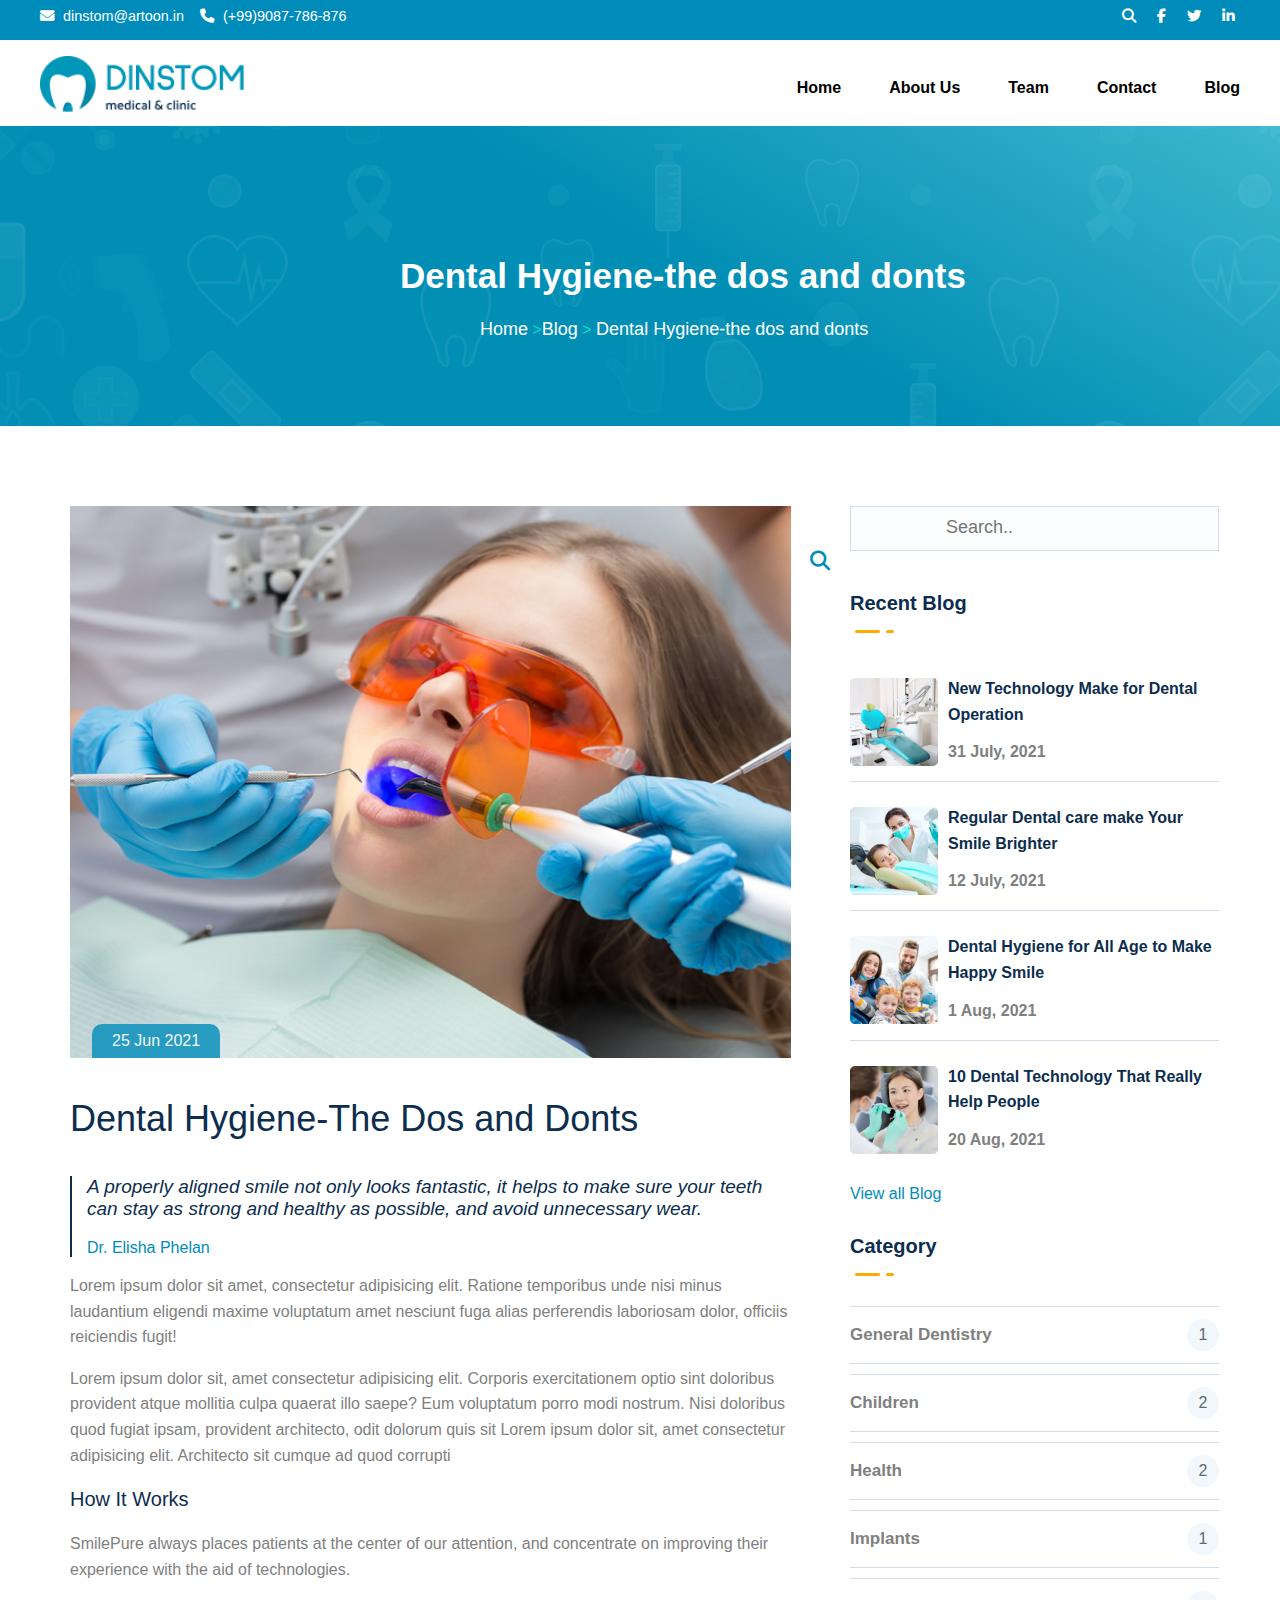
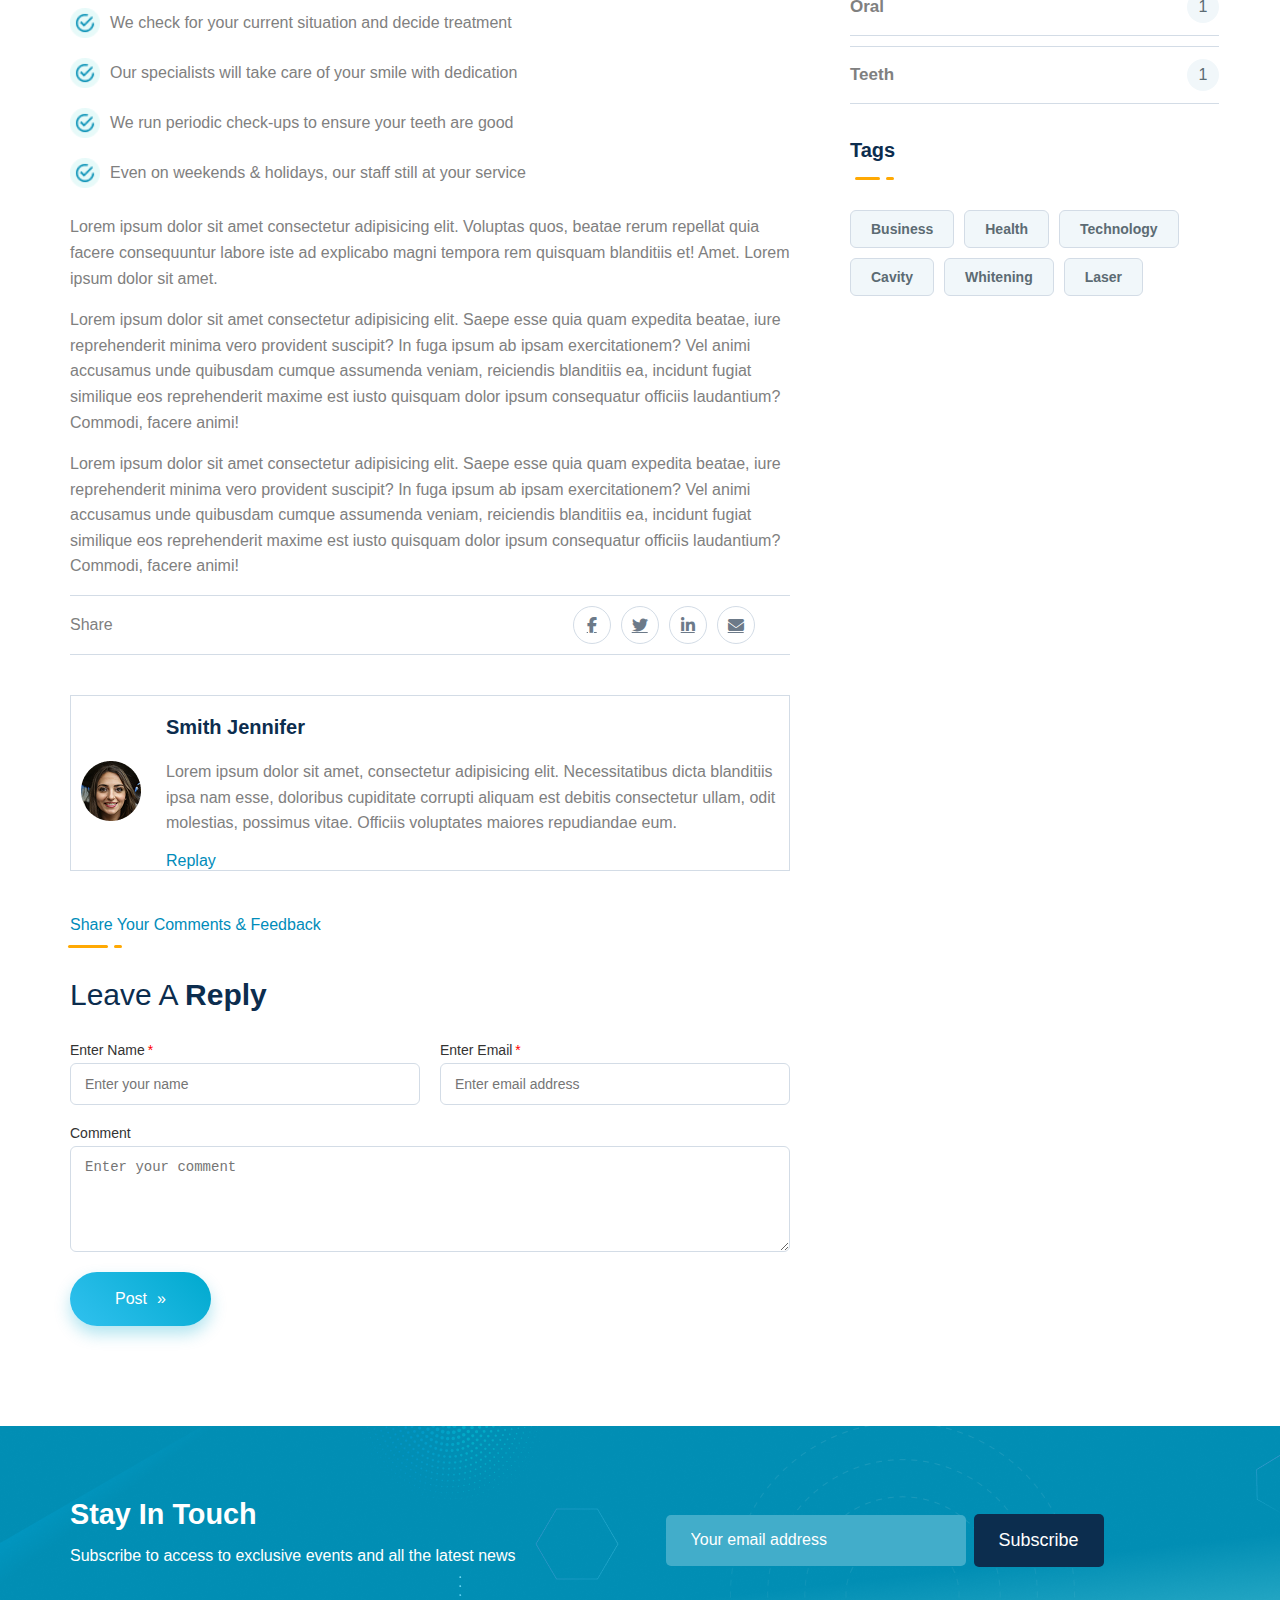
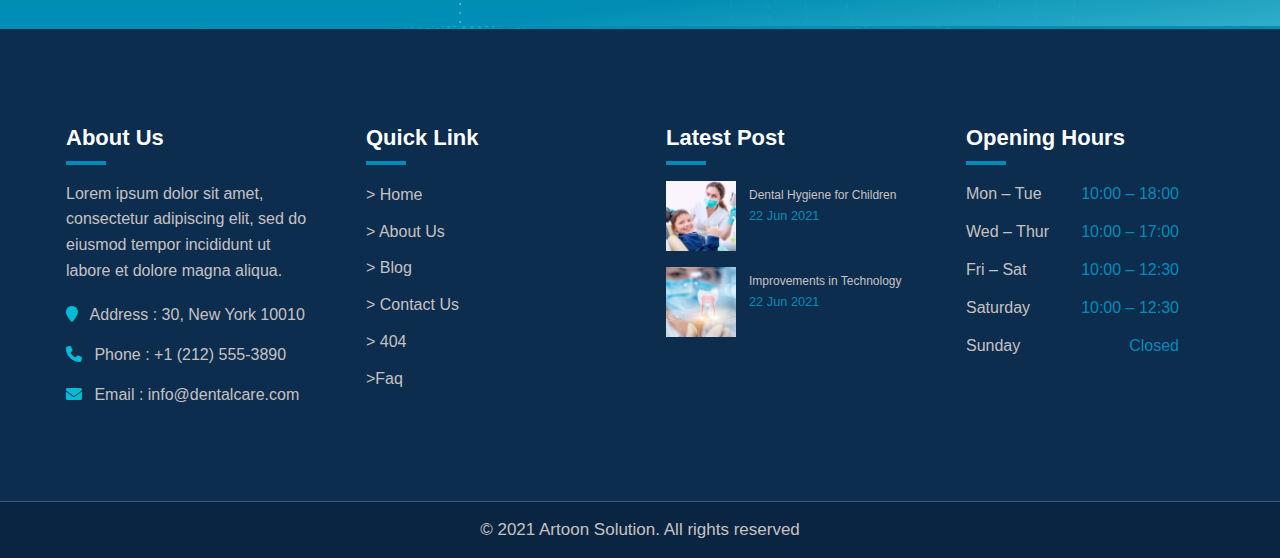
<file: blogdetail.html>
<!DOCTYPE html>
<html lang="en">
  <head>
    <meta charset="UTF-8" />
    <meta name="viewport" content="width=device-width, initial-scale=1.0" />
    <title>Blog-Detail</title>
    <link rel="stylesheet" href="blogdet/blogdet.css" />
    <link
      rel="stylesheet"
      href="https://cdnjs.cloudflare.com/ajax/libs/font-awesome/6.4.0/css/all.min.css"
    />
  </head>
  <body>
    <div class="top-bar">
      <div class="container">
        <div class="contact-info">
          <a href="mailto:dinstom@artoon.in"
            ><i class="fas fa-envelope"></i> dinstom@artoon.in</a
          >
          <a href="tel:+9990877864876"
            ><i class="fas fa-phone"></i> (+99)9087-786-876</a
          >
        </div>
        <div class="social-icons">
          <a href="#"><i class="fas fa-search"></i></a>
          <a href="#"><i class="fab fa-facebook-f"></i></a>
          <a href="#"><i class="fab fa-twitter"></i></a>
          <a href="#"><i class="fab fa-linkedin-in"></i></a>
        </div>
      </div>
    </div>

    <header>
      <div class="container">
        <div class="logo">
          <a href="index.html"><img src="src/logo.png" alt="Dinstom Logo" /></a>
        </div>

           <nav>
          <ul class="nav-links">
            <li><a href="./index.html">Home</a></li>
            <li><a href="./about.html">About Us</a></li>
            <li><a href="./team.html">Team</a></li>
            <li><a href="./contact.html">Contact</a></li>
            <li><a href="./blog.html">Blog</a></li>
          </ul>
        </nav>
        <div class="mobile-menu-toggle"><i class="fas fa-bars"></i></div>
      </div>
    </header>

    <section>
      <div class="banner">
        <div class="banner-div">
          <h1>Dental Hygiene-the dos and donts</h1>
          <p>
            <a href="index.html">Home</a> <span>></span
            ><a href="blog.html">Blog</a> <span>></span>
            <a href="">Dental Hygiene-the dos and donts</a>
          </p>
        </div>
      </div>
    </section>

    <section class="container1">
      <div class="container1-left">
        <div class="blog-img">
          <img src="src/test2.png" />
          <span>25 Jun 2021</span>
        </div>
        <p class="container1-left-p1">Dental Hygiene-The Dos and Donts</p>
        <div class="container1-left-p2">
          <p class="para1">
            A properly aligned smile not only looks fantastic, it helps to make
            sure your teeth can stay as strong and healthy as possible, and
            avoid unnecessary wear.
          </p>
          <p class="para2">Dr. Elisha Phelan</p>
        </div>
        <p class="container1-left-p3">
          Lorem ipsum dolor sit amet, consectetur adipisicing elit. Ratione
          temporibus unde nisi minus laudantium eligendi maxime voluptatum amet
          nesciunt fuga alias perferendis laboriosam dolor, officiis reiciendis
          fugit!
        </p>
        <p class="container1-left-p4">
          Lorem ipsum dolor sit, amet consectetur adipisicing elit. Corporis
          exercitationem optio sint doloribus provident atque mollitia culpa
          quaerat illo saepe? Eum voluptatum porro modi nostrum. Nisi doloribus
          quod fugiat ipsam, provident architecto, odit dolorum quis sit Lorem
          ipsum dolor sit, amet consectetur adipisicing elit. Architecto sit
          cumque ad quod corrupti
        </p>
        <p class="container1-left-p5">How It Works</p>
        <p class="container1-left-p6">
          SmilePure always places patients at the center of our attention, and
          concentrate on improving their experience with the aid of
          technologies.
        </p>
        <div class="r1">
          <img src="src/tik.png" class="r11" alt="Check Icon" />
          <p class="p3">
            We check for your current situation and decide treatment
          </p>
        </div>
        <div class="r1">
          <img src="src/tik.png" class="r11" alt="Check Icon" />
          <p class="p3">
            Our specialists will take care of your smile with dedication
          </p>
        </div>
        <div class="r1">
          <img src="src/tik.png" class="r11" alt="Check Icon" />
          <p class="p3">
            We run periodic check-ups to ensure your teeth are good
          </p>
        </div>
        <div class="r1">
          <img src="src/tik.png" class="r11" alt="Check Icon" />
          <p class="p3">
            Even on weekends & holidays, our staff still at your service
          </p>
        </div>
        <p class="container1-left-p7">
          Lorem ipsum dolor sit amet consectetur adipisicing elit. Voluptas
          quos, beatae rerum repellat quia facere consequuntur labore iste ad
          explicabo magni tempora rem quisquam blanditiis et! Amet. Lorem ipsum
          dolor sit amet.
        </p>
        <p class="container1-left-p8">
          Lorem ipsum dolor sit amet consectetur adipisicing elit. Saepe esse
          quia quam expedita beatae, iure reprehenderit minima vero provident
          suscipit? In fuga ipsum ab ipsam exercitationem? Vel animi accusamus
          unde quibusdam cumque assumenda veniam, reiciendis blanditiis ea,
          incidunt fugiat similique eos reprehenderit maxime est iusto quisquam
          dolor ipsum consequatur officiis laudantium? Commodi, facere animi!
        </p>
        <p class="container1-left-p8">
          Lorem ipsum dolor sit amet consectetur adipisicing elit. Saepe esse
          quia quam expedita beatae, iure reprehenderit minima vero provident
          suscipit? In fuga ipsum ab ipsam exercitationem? Vel animi accusamus
          unde quibusdam cumque assumenda veniam, reiciendis blanditiis ea,
          incidunt fugiat similique eos reprehenderit maxime est iusto quisquam
          dolor ipsum consequatur officiis laudantium? Commodi, facere animi!
        </p>
        <div class="share-section">
          <span class="share-label">Share </span>
          <div class="share-icons">
            <a href="#" class="icon facebook"
              ><i class="fab fa-facebook-f"></i
            ></a>
            <a href="#" class="icon twitter"><i class="fab fa-twitter"></i></a>
            <a href="#" class="icon linkedin"
              ><i class="fab fa-linkedin-in"></i
            ></a>
            <a href="#" class="icon email"><i class="fas fa-envelope"></i></a>
          </div>
        </div>
        <div class="box">
          <div class="box-img">
            <img src="./blogdet/imgs/box-img.png" />
          </div>
          <div class="box-para">
            <p class="box-para-p1">Smith Jennifer</p>
            <p class="box-para-p2">
              Lorem ipsum dolor sit amet, consectetur adipisicing elit.
              Necessitatibus dicta blanditiis ipsa nam esse, doloribus
              cupiditate corrupti aliquam est debitis consectetur ullam, odit
              molestias, possimus vitae. Officiis voluptates maiores repudiandae
              eum.
            </p>
            <span>Replay</span>
          </div>
        </div>
        <div class="form">
          <p class="form-p1">Share Your Comments & Feedback</p>
          <div class="underline">
            <span class="underline1"></span>
            <span class="underline2"></span>
          </div>
          <p class="para1">Leave A <span>Reply</span></p>
        </div>
        <form class="comment-form">
          <div class="input-row">
            <div class="form-group">
              <label for="name"
                >Enter Name<span class="required">*</span></label
              >
              <input
                type="text"
                id="name"
                placeholder="Enter your name"
                required
              />
            </div>
            <div class="form-group">
              <label for="email"
                >Enter Email<span class="required">*</span></label
              >
              <input
                type="email"
                id="email"
                placeholder="Enter email address"
                required
              />
            </div>
          </div>

          <div class="form-group">
            <label for="comment">Comment</label>
            <textarea
              id="comment"
              rows="5"
              placeholder="Enter your comment"
            ></textarea>
          </div>

          <button type="submit" class="post-btn">
            Post <span>&raquo;</span>
          </button>
        </form>
      </div>
      <div class="container1-right">
        <div class="search">
          <input type="text" placeholder="Search.." class="search-s1"/>
          <i class="fa-solid fa-magnifying-glass"></i>
        </div>
        <p class="container1-right-p1">Recent Blog</p>
        <div class="underline">
            <span class="underline1"></span>
            <span class="underline2"></span>
          </div>
          <div class="card">
            <div class="card-1">
                <div class="card-1-img">
                    <img src="./blogdet/imgs/blog1.png" />
                </div>
                <div class="card-1-para">
                    <p>New Technology Make for Dental Operation</p>
                    <span>31 July, 2021</span>
                </div>
            </div>
            <div class="card-1">
                <div class="card-1-img">
                    <img src="./blogdet/imgs/blog2.png" />
                </div>
                <div class="card-1-para">
                    <p>Regular Dental care make Your Smile Brighter</p>
                    <span>12 July, 2021</span>
                </div>
            </div>
            <div class="card-1">
                <div class="card-1-img">
                    <img src="./blogdet/imgs/blog3.png" />
                </div>
                <div class="card-1-para">
                    <p>Dental Hygiene for All Age to Make Happy Smile</p>
                    <span>1 Aug, 2021</span>
                </div>
            </div>
            <div class="card-4">
                <div class="card-1-img">
                    <img src="./blogdet/imgs/blog4.png" />
                </div>
                <div class="card-1-para">
                    <p>10 Dental Technology That Really Help People</p>
                    <span>20 Aug, 2021</span>
                </div>
            </div>
            
          </div>
          <p class="container1-right-p2">View all Blog</p>
          <p class="container1-right-p1">Category</p>
          <div class="underline">
              <span class="underline1"></span>
              <span class="underline2"></span>
            </div>
            <ul class="category-list">
                <li>
                  <span class="category-name">General Dentistry</span>
                  <span class="count">1</span>
                </li>
                <li>
                  <span class="category-name">Children</span>
                  <span class="count">2</span>
                </li>
                <li>
                  <span class="category-name">Health</span>
                  <span class="count">2</span>
                </li>
                <li>
                  <span class="category-name">Implants</span>
                  <span class="count">1</span>
                </li>
                <li>
                  <span class="category-name">Oral</span>
                  <span class="count">1</span>
                </li>
                <li>
                  <span class="category-name">Teeth</span>
                  <span class="count">1</span>
                </li>
              </ul>
              <p class="container1-right-p1">Tags</p>
              <div class="underline">
                <span class="underline1"></span>
                <span class="underline2"></span>
              </div>
              <div class="tag-container">
                <span class="tag">Business</span>
                <span class="tag">Health</span>
                <span class="tag">Technology</span>
                <span class="tag">Cavity</span>
                <span class="tag">Whitening</span>
                <span class="tag">Laser</span>
              </div>
              
      </div>
      
    </section>
     <footer>
        <!-- Newsletter Section -->
        <div class="newsletter-section">
          <div class="container">
            <div class="stay">
            <h2>Stay In Touch</h2>
            <p>Subscribe to access to exclusive events and all the latest news</p></div>
            <div class="news">
            <form class="newsletter-form">
              <input type="email" placeholder="Your email address" required />
              <button type="submit">Subscribe</button>
            </form>
          </div>
          </div>
        </div>
      
        <!-- Footer Main Section -->
        <div class="footer-main">
          <div class="container">
            <div class="footer-column about-us">
              <h3>About Us</h3>
              <p>Lorem ipsum dolor sit amet, consectetur adipiscing elit, sed do eiusmod tempor incididunt ut labore et dolore magna aliqua.</p>
              <ul class="contact-info">
                <li><i class="fa fa-map-marker"></i> Address : 30, New York 10010</li>
                <li><i class="fa fa-phone"></i> Phone : +1 (212) 555-3890</li>
                <li><i class="fa fa-envelope"></i> Email : info@dentalcare.com</li>
              </ul>
            </div>
      
            <div class="footer-column quick-links">
              <h3>Quick Link</h3>
              <ul>
              <li><a href="index.html">> Home</a></li>
              <li><a href="about.html">> About Us</a></li>
              <li><a href="blog.html">> Blog</a></li>
              <li><a href="contact.html">> Contact Us</a></li>
              <li><a href="404.html">> 404</a></li>
              <li><a href="faq.html">>Faq</a></li>
            </ul>
            </div>
      
            <div class="footer-column latest-post">
              <h3>Latest Post</h3>
              <div class="post-item">
                <img src="src/footer1.png" alt="Post 1 Thumbnail" />
                <div>
                  <p><a href="#">Dental Hygiene for Children</a></p>
                  <span>22 Jun 2021</span>
                </div>
              </div>
              <div class="post-item">
                <img src="src/footer2.png" alt="Post 2 Thumbnail" />
                <div>
                  <p><a href="#">Improvements in Technology</a></p>
                  <span>22 Jun 2021</span>
                </div>
              </div>
            </div>
      
            <div class="footer-column opening-hours">
              <h3>Opening Hours</h3>
              <ul>
                <li>Mon – Tue <span>10:00 – 18:00</span></li>
                <li>Wed – Thur <span>10:00 – 17:00</span></li>
                <li>Fri – Sat <span>10:00 – 12:30</span></li>
                <li>Saturday <span>10:00 – 12:30</span></li>
                <li>Sunday <span>Closed</span></li>
              </ul>
            </div>
          </div>
        </div>
      
        <!-- Footer Bottom -->
        <div class="footer-bottom">
          <p>&copy; 2021 Artoon Solution. All rights reserved</p>
        </div>
      </footer>
  </body>
</html>
</file>
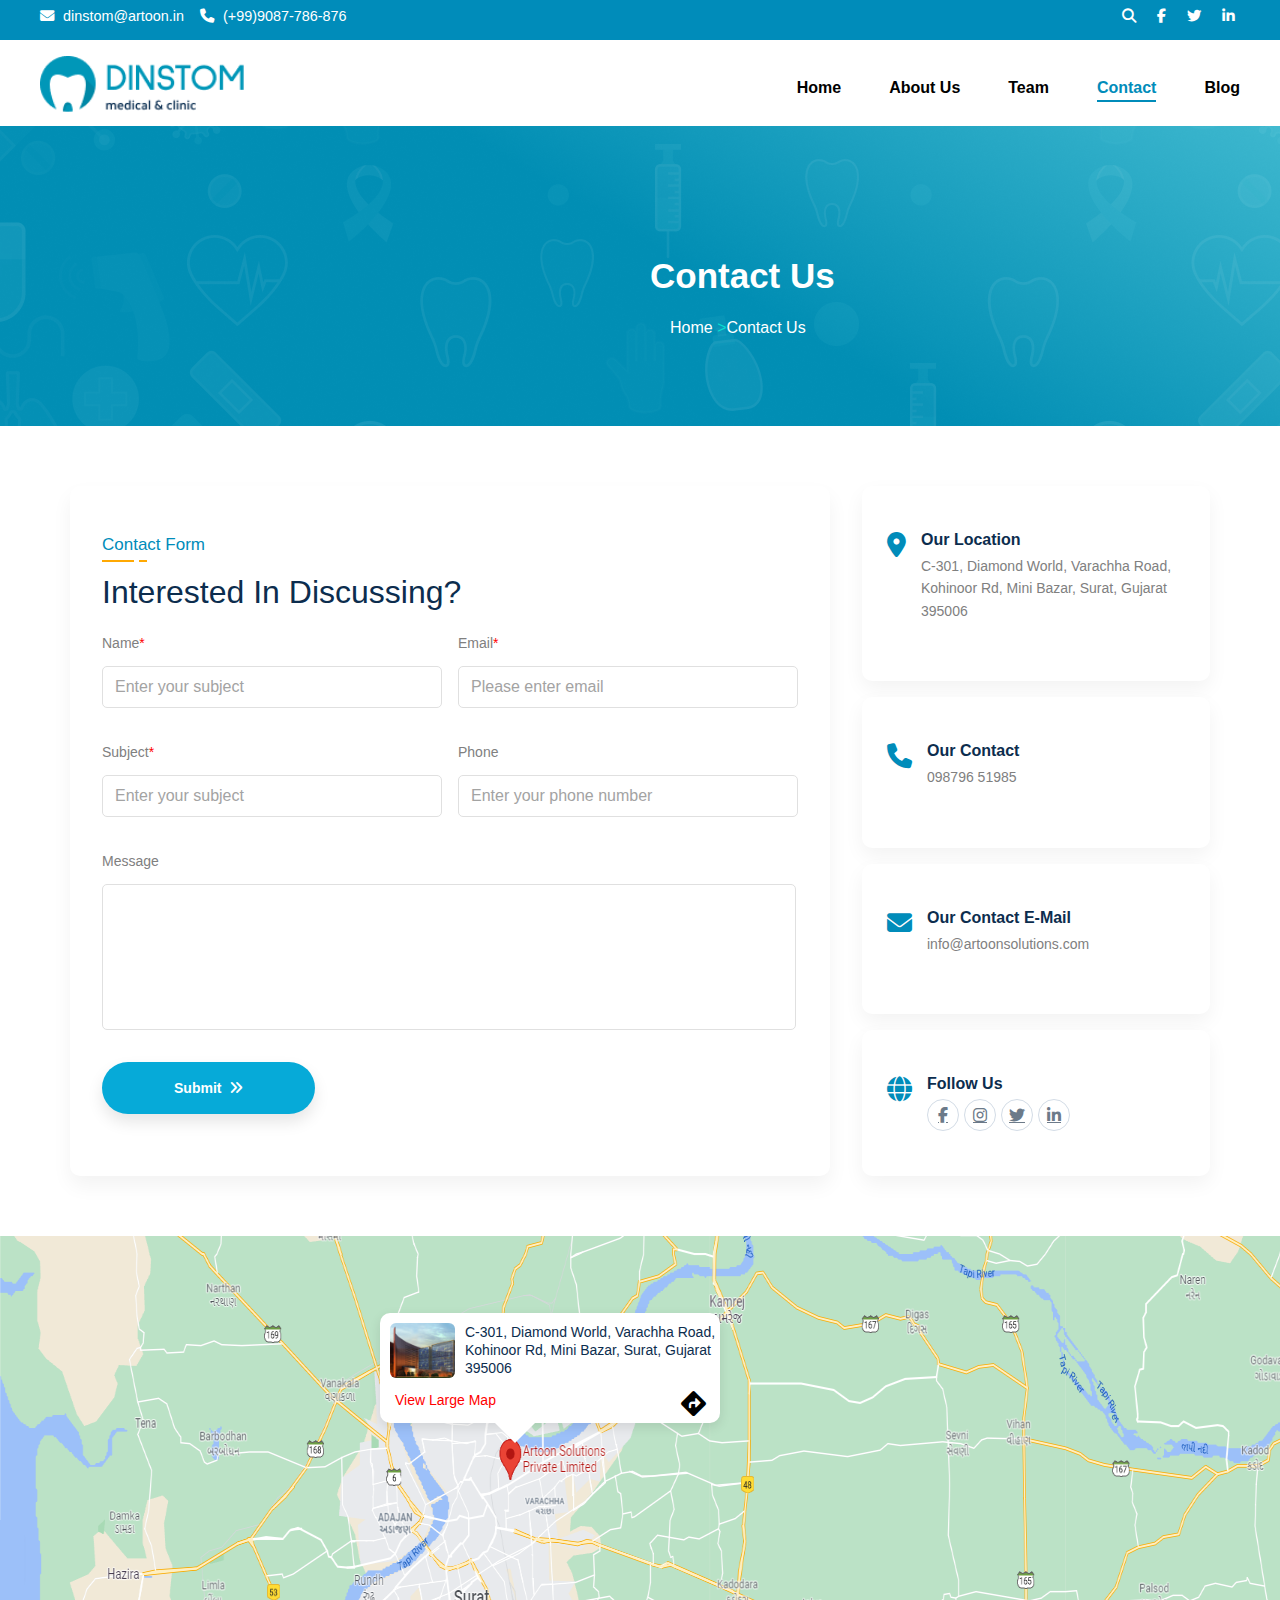
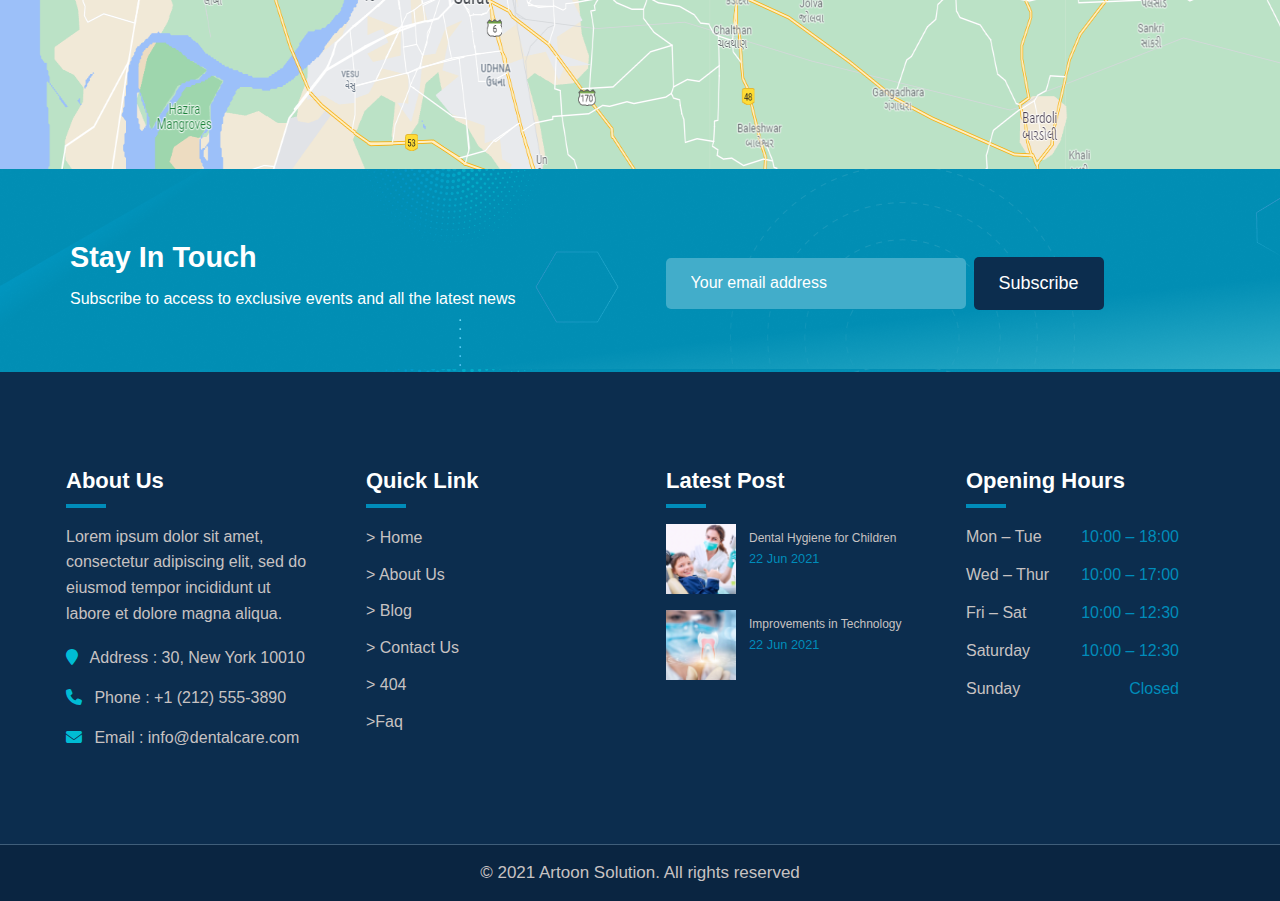
<file: contact.html>
<!DOCTYPE html>
<html lang="en">
  <head>
    <meta charset="UTF-8" />
    <meta name="viewport" content="width=device-width, initial-scale=1.0" />
    <title>Contact</title>
    <link rel="stylesheet" href="contact/contact.css" />
    <link
      rel="stylesheet"
      href="https://cdnjs.cloudflare.com/ajax/libs/font-awesome/6.4.0/css/all.min.css"
    />
  </head>
  <body>
    <div class="top-bar">
      <div class="container">
        <div class="contact-info">
          <a href="mailto:dinstom@artoon.in"
            ><i class="fas fa-envelope"></i> dinstom@artoon.in</a
          >
          <a href="tel:+9990877864876"
            ><i class="fas fa-phone"></i> (+99)9087-786-876</a
          >
        </div>
        <div class="social-icons">
          <a href="#"><i class="fas fa-search"></i></a>
          <a href="#"><i class="fab fa-facebook-f"></i></a>
          <a href="#"><i class="fab fa-twitter"></i></a>
          <a href="#"><i class="fab fa-linkedin-in"></i></a>
        </div>
      </div>
    </div>

    <header>
      <div class="container">
        <div class="logo">
          <a href="index.html"><img src="src/logo.png" alt="Dinstom Logo" /></a>
        </div>

           <nav>
          <ul class="nav-links">
            <li><a href="./index.html">Home</a></li>
            <li><a href="./about.html">About Us</a></li>
            <li><a href="./team.html">Team</a></li>
            <li class="active"><a href="./contact.html">Contact</a></li>
            <li><a href="./blog.html">Blog</a></li>
          </ul>
        </nav>
        <div class="mobile-menu-toggle"><i class="fas fa-bars"></i></div>
      </div>
    </header>

    <section>
      <div class="banner">
        <div class="banner-div">
          <h1>Contact Us</h1>
          <p>
            <a href="index.html">Home</a> <span>></span
            ><a href="contact.html">Contact Us</a>
          </p>
        </div>
      </div>
    </section>

    <div class="contact-section">
      <div class="contact-form">
        <h3>Contact Form</h3>
        <div class="ul-union">
          <div class="underline1"></div>
          <div class="underline2"></div>
        </div>
        <p class="p1">Interested In Discussing?</p>
        <form>
          <div class="row">
            <div class="input-group">
              <label>Name<span>*</span></label>
              <input type="text" placeholder="Enter your subject" required />
            </div>
            <div class="input-group">
              <label>Email<span>*</span></label>
              <input type="email" placeholder="Please enter email" required />
            </div>
          </div>
          <div class="row">
            <div class="input-group">
              <label>Subject<span>*</span></label>
              <input type="text" placeholder="Enter your subject" required />
            </div>
            <div class="input-group">
              <label>Phone</label>
              <input type="text" placeholder="Enter your phone number" />
            </div>
          </div>
          <div class="input-group full">
            <label>Message</label>
            <textarea></textarea>
          </div>
          <button type="submit">
            Submit <i class="fas fa-angle-double-right"></i>
          </button>
        </form>
      </div>

      <div class="contact-info">
        <div class="info-box">
          <div class="info-box-icon">
            <i class="fas fa-map-marker-alt icon"></i>
          </div>
          <div class="info-box-add">
            <h4>Our Location</h4>
            <p>
              C-301, Diamond World, Varachha Road,<br />Kohinoor Rd, Mini Bazar,
              Surat, Gujarat 395006
            </p>
          </div>
        </div>
        <div class="info-box">
          <div class="info-box-icon">
            <i class="fas fa-phone icon"></i>
          </div>
          <div class="info-box-add">
            <h4>Our Contact</h4>
            <p>098796 51985</p>
          </div>
        </div>
        <div class="info-box">
          <div class="info-box-icon">
            <i class="fas fa-envelope icon"></i>
          </div>
          <div class="info-box-add">
            <h4>Our Contact E-Mail</h4>
            <p>info@artoonsolutions.com</p>
          </div>
        </div>
        <div class="info-box social">
          <div class="info-box-icon">
            <i class="fas fa-globe icon"></i>
          </div>
          <div class="info-box-add">
            <h4>Follow Us</h4>

            <div class="share-icons">
              <a href="#" class="icon facebook"
                ><i class="fab fa-facebook-f"></i
              ></a>

              <a href="#" class="icon instgram"
                ><i class="fab fa-instagram"></i
              ></a>
              <a href="#" class="icon twitter"
                ><i class="fab fa-twitter"></i
              ></a>
              <a href="#" class="icon linkedin"
                ><i class="fab fa-linkedin-in"></i
              ></a>
            </div>
          </div>
        </div>
      </div>
    </div>

    <section class="map">
      <picture>
  <source srcset="./contact/imgs/mapsmall.png" media="(max-width: 425px)">
  <source srcset="./contact/imgs/map.png" media="(max-width: 768px)">
  <img src="./contact/imgs/map.png" alt="Responsive Image">
</picture>

     
      <div class="box">
        <div class="box-box1">
        <div class="img">
          <img src="./contact/imgs/artoon.png" />
        </div>
        <div class="text">
          C-301, Diamond World, Varachha Road, Kohinoor Rd, Mini Bazar, Surat,
          Gujarat 395006
        </div>
        </div>
        <div class="box-box2">
        <p>View Large Map</p>
        <i class="fa-solid fa-diamond-turn-right arrow"></i>
        </div>
      </div>
        
    </section>

     <footer>
    <!-- Newsletter Section -->
    <div class="newsletter-section">
      <div class="container">
        <div class="stay">
        <h2>Stay In Touch</h2>
        <p>Subscribe to access to exclusive events and all the latest news</p></div>
        <div class="news">
        <form class="newsletter-form">
          <input type="email" placeholder="Your email address" required />
          <button type="submit">Subscribe</button>
        </form>
      </div>
      </div>
    </div>
  
    <!-- Footer Main Section -->
    <div class="footer-main">
      <div class="container">
        <div class="footer-column about-us">
          <h3>About Us</h3>
          <p>Lorem ipsum dolor sit amet, consectetur adipiscing elit, sed do eiusmod tempor incididunt ut labore et dolore magna aliqua.</p>
          <ul class="contact-info">
            <li><i class="fa fa-map-marker"></i> Address : 30, New York 10010</li>
            <li><i class="fa fa-phone"></i> Phone : +1 (212) 555-3890</li>
            <li><i class="fa fa-envelope"></i> Email : info@dentalcare.com</li>
          </ul>
        </div>
  
        <div class="footer-column quick-links">
          <h3>Quick Link</h3>
           <ul>
              <li><a href="index.html">> Home</a></li>
              <li><a href="about.html">> About Us</a></li>
              <li><a href="blog.html">> Blog</a></li>
              <li><a href="contact.html">> Contact Us</a></li>
              <li><a href="404.html">> 404</a></li>
              <li><a href="faq.html">>Faq</a></li>
            </ul>
        </div>
  
        <div class="footer-column latest-post">
          <h3>Latest Post</h3>
          <div class="post-item">
            <img src="src/footer1.png" alt="Post 1 Thumbnail" />
            <div>
              <p><a href="#">Dental Hygiene for Children</a></p>
              <span>22 Jun 2021</span>
            </div>
          </div>
          <div class="post-item">
            <img src="src/footer2.png" alt="Post 2 Thumbnail" />
            <div>
              <p><a href="#">Improvements in Technology</a></p>
              <span>22 Jun 2021</span>
            </div>
          </div>
        </div>
  
        <div class="footer-column opening-hours">
          <h3>Opening Hours</h3>
          <ul>
            <li>Mon – Tue <span>10:00 – 18:00</span></li>
            <li>Wed – Thur <span>10:00 – 17:00</span></li>
            <li>Fri – Sat <span>10:00 – 12:30</span></li>
            <li>Saturday <span>10:00 – 12:30</span></li>
            <li>Sunday <span>Closed</span></li>
          </ul>
        </div>
      </div>
    </div>
  
    <!-- Footer Bottom -->
    <div class="footer-bottom">
      <p>&copy; 2021 Artoon Solution. All rights reserved</p>
    </div>
  </footer>
  </body>
</html>
</file>
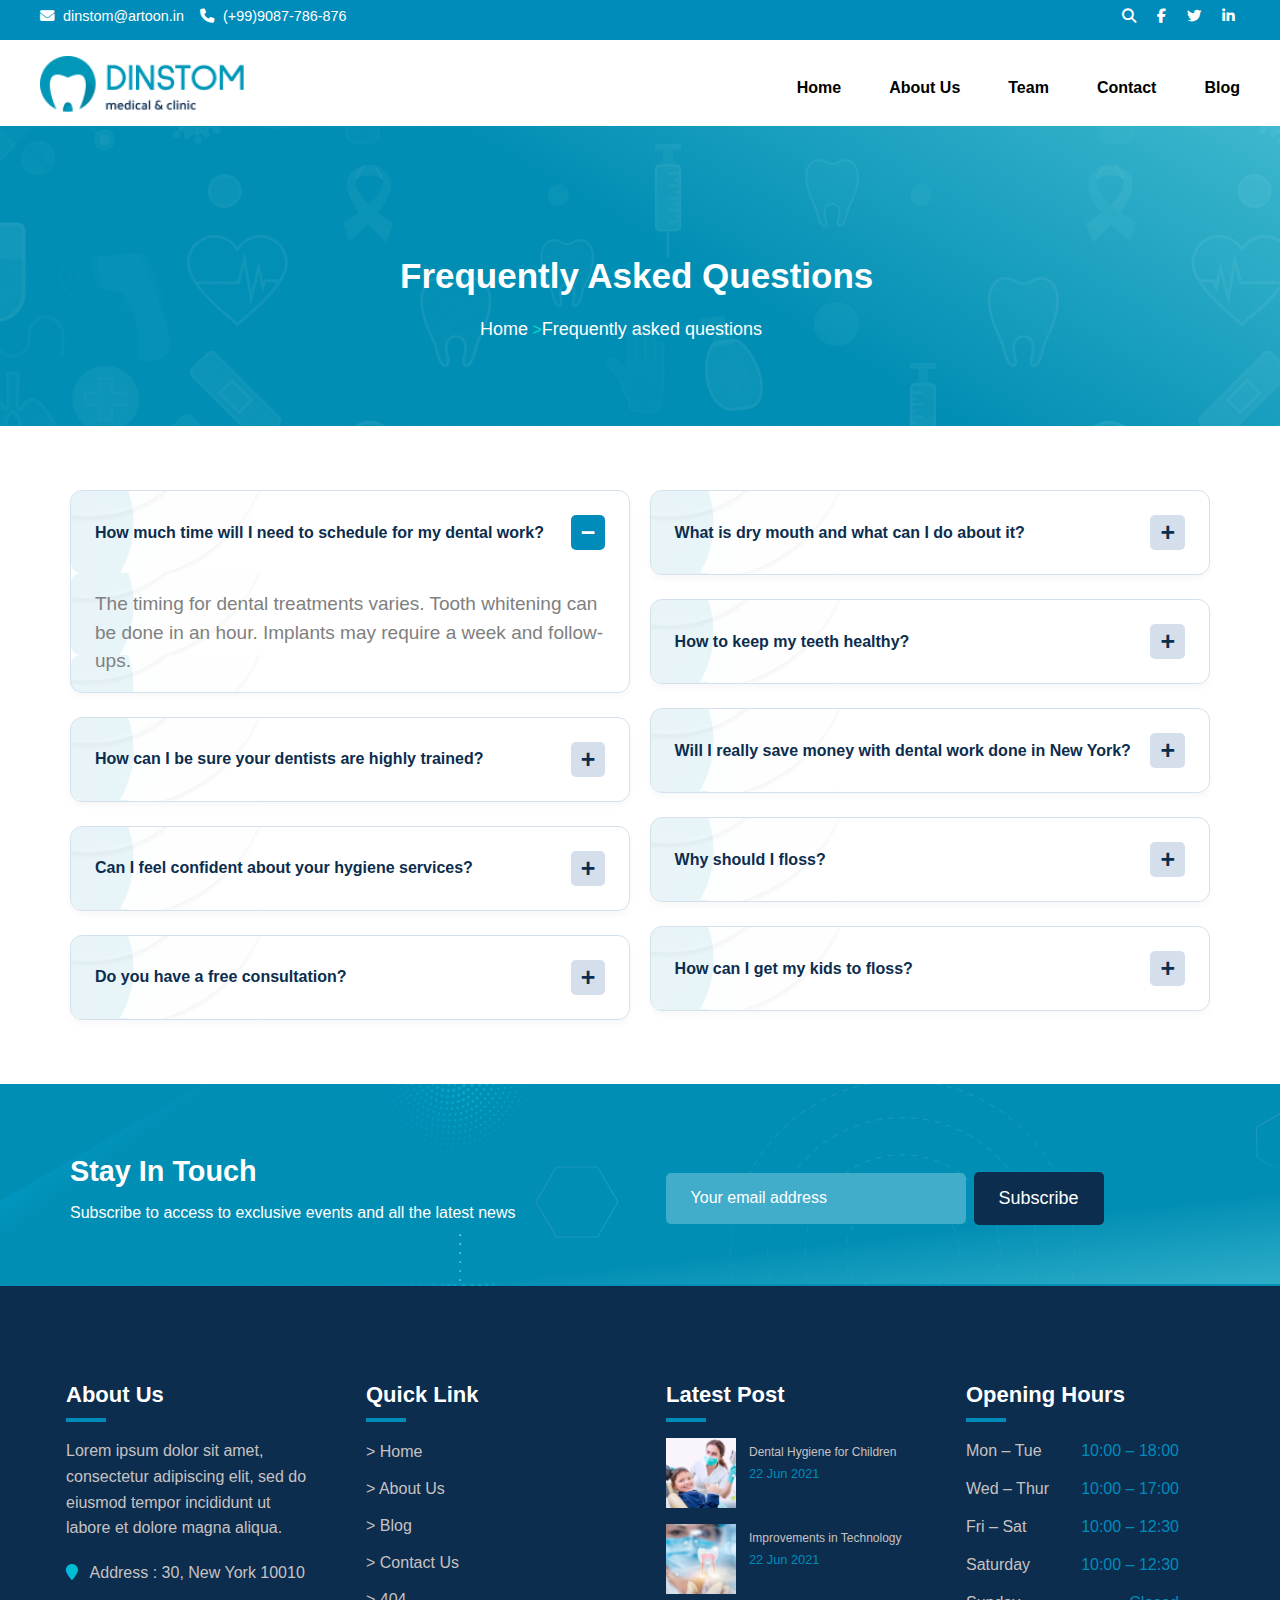
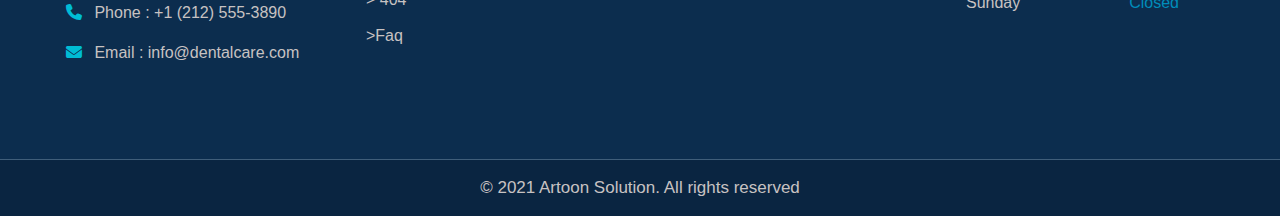
<file: faq.html>
<!DOCTYPE html>
<html lang="en">
  <head>
    <meta charset="UTF-8" />
    <meta name="viewport" content="width=device-width, initial-scale=1.0" />
    <title>FAQ</title>
    <link rel="stylesheet" href="faq/faq.css" />
    <link
      rel="stylesheet"
      href="https://cdnjs.cloudflare.com/ajax/libs/font-awesome/6.4.0/css/all.min.css"
    />
  </head>
  <body>
    <div class="top-bar">
      <div class="container">
        <div class="contact-info">
          <a href="mailto:dinstom@artoon.in"
            ><i class="fas fa-envelope"></i> dinstom@artoon.in</a
          >
          <a href="tel:+9990877864876"
            ><i class="fas fa-phone"></i> (+99)9087-786-876</a
          >
        </div>
        <div class="social-icons">
          <a href="#"><i class="fas fa-search"></i></a>
          <a href="#"><i class="fab fa-facebook-f"></i></a>
          <a href="#"><i class="fab fa-twitter"></i></a>
          <a href="#"><i class="fab fa-linkedin-in"></i></a>
        </div>
      </div>
    </div>

    <header>
      <div class="container">
        <div class="logo">
          <a href="index.html"><img src="src/logo.png" alt="Dinstom Logo" /></a>
        </div>
        <nav>
          <ul class="nav-links">
            <li><a href="./index.html">Home</a></li>
            <li><a href="./about.html">About Us</a></li>
            <li><a href="./team.html">Team</a></li>
            <li><a href="./contact.html">Contact</a></li>
            <li><a href="./blog.html">Blog</a></li>
          </ul>
        </nav>
        <div class="mobile-menu-toggle"><i class="fas fa-bars"></i></div>
      </div>
    </header>

    <section>
      <div class="banner">
        <div class="banner-div">
          <h1>Frequently Asked Questions</h1>
          <p>
            <a href="index.html">Home</a> <span>></span
            ><a href="faq.html">Frequently asked questions</a>
          </p>
        </div>
      </div>
    </section>

    <section class="faq-section">
      <div class="faq-container">
        <!-- Left Column -->
        <div class="faq-left">
          <details open>
            <summary>
              How much time will I need to schedule for my dental work?
              <span class="icon">−</span>
            </summary>
            <div class="faq-answer">
              The timing for dental treatments varies. Tooth whitening can be
              done in an hour. Implants may require a week and follow-ups.
            </div>
          </details>

          <details>
            <summary>
              How can I be sure your dentists are highly trained?
              <span class="icon">+</span>
            </summary>
            <div class="faq-answer">Add text</div>
          </details>

          <details>
            <summary>
              Can I feel confident about your hygiene services?
              <span class="icon">+</span>
            </summary>
            <div class="faq-answer">Add text</div>
          </details>

          <details>
            <summary>
              Do you have a free consultation?
              <span class="icon">+</span>
            </summary>
            <div class="faq-answer">Add text</div>
          </details>
        </div>

        <!-- Right Column -->
        <div class="faq-right">
          <!-- Repeat with <details> for each question -->
          <details>
            <summary>
              What is dry mouth and what can I do about it?
              <span class="icon">+</span>
            </summary>
            <div class="faq-answer">Add text</div>
          </details>

          <details>
            <summary>
              How to keep my teeth healthy?
              <span class="icon">+</span>
            </summary>
            <div class="faq-answer">Add text</div>
          </details>

          <details>
            <summary>
              Will I really save money with dental work done in New York?
              <span class="icon">+</span>
            </summary>
            <div class="faq-answer">Add text</div>
          </details>

          <details>
            <summary>
              Why should I floss?
              <span class="icon">+</span>
            </summary>
            <div class="faq-answer">Add text</div>
          </details>

          <details>
            <summary>
              How can I get my kids to floss?
              <span class="icon">+</span>
            </summary>
            <div class="faq-answer">Add text</div>
          </details>
        </div>
      </div>
    </section>

    <footer>
      <!-- Newsletter Section -->
      <div class="newsletter-section">
        <div class="container">
          <div class="stay">
            <h2>Stay In Touch</h2>
            <p>
              Subscribe to access to exclusive events and all the latest news
            </p>
          </div>
          <div class="news">
            <form class="newsletter-form">
              <input type="email" placeholder="Your email address" required />
              <button type="submit">Subscribe</button>
            </form>
          </div>
        </div>
      </div>

      <!-- Footer Main Section -->
      <div class="footer-main">
        <div class="container">
          <div class="footer-column about-us">
            <h3>About Us</h3>
            <p>
              Lorem ipsum dolor sit amet, consectetur adipiscing elit, sed do
              eiusmod tempor incididunt ut labore et dolore magna aliqua.
            </p>
            <ul class="contact-info">
              <li>
                <i class="fa fa-map-marker"></i> Address : 30, New York 10010
              </li>
              <li><i class="fa fa-phone"></i> Phone : +1 (212) 555-3890</li>
              <li>
                <i class="fa fa-envelope"></i> Email : info@dentalcare.com
              </li>
            </ul>
          </div>

          <div class="footer-column quick-links">
            <h3>Quick Link</h3>
          <ul>
              <li><a href="index.html">> Home</a></li>
              <li><a href="about.html">> About Us</a></li>
              <li><a href="blog.html">> Blog</a></li>
              <li><a href="contact.html">> Contact Us</a></li>
              <li><a href="404.html">> 404</a></li>
              <li><a href="faq.html">>Faq</a></li>
            </ul>
          </div>

          <div class="footer-column latest-post">
            <h3>Latest Post</h3>
            <div class="post-item">
              <img src="src/footer1.png" alt="Post 1 Thumbnail" />
              <div>
                <p><a href="#">Dental Hygiene for Children</a></p>
                <span>22 Jun 2021</span>
              </div>
            </div>
            <div class="post-item">
              <img src="src/footer2.png" alt="Post 2 Thumbnail" />
              <div>
                <p><a href="#">Improvements in Technology</a></p>
                <span>22 Jun 2021</span>
              </div>
            </div>
          </div>

          <div class="footer-column opening-hours">
            <h3>Opening Hours</h3>
            <ul>
              <li>Mon – Tue <span>10:00 – 18:00</span></li>
              <li>Wed – Thur <span>10:00 – 17:00</span></li>
              <li>Fri – Sat <span>10:00 – 12:30</span></li>
              <li>Saturday <span>10:00 – 12:30</span></li>
              <li>Sunday <span>Closed</span></li>
            </ul>
          </div>
        </div>
      </div>

      <!-- Footer Bottom -->
      <div class="footer-bottom">
        <p>&copy; 2021 Artoon Solution. All rights reserved</p>
      </div>
    </footer>
  </body>
</html>
</file>
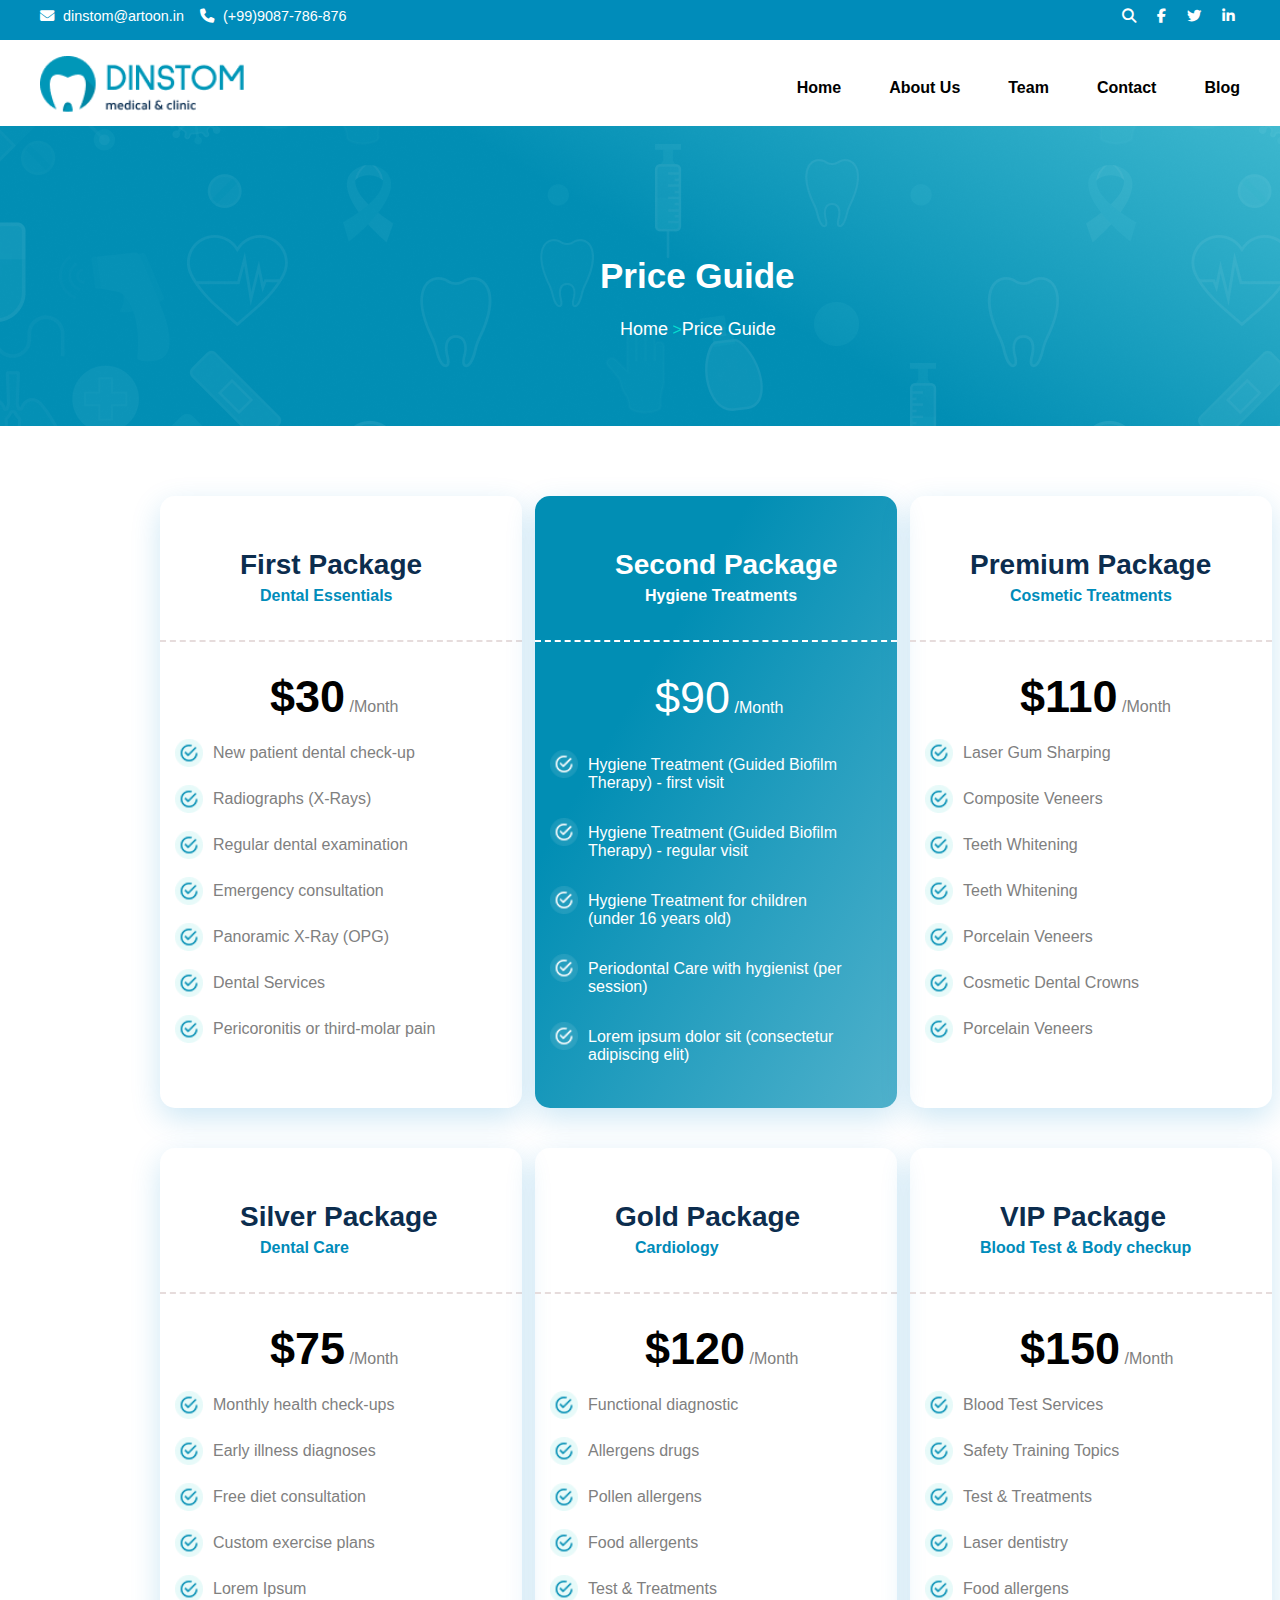
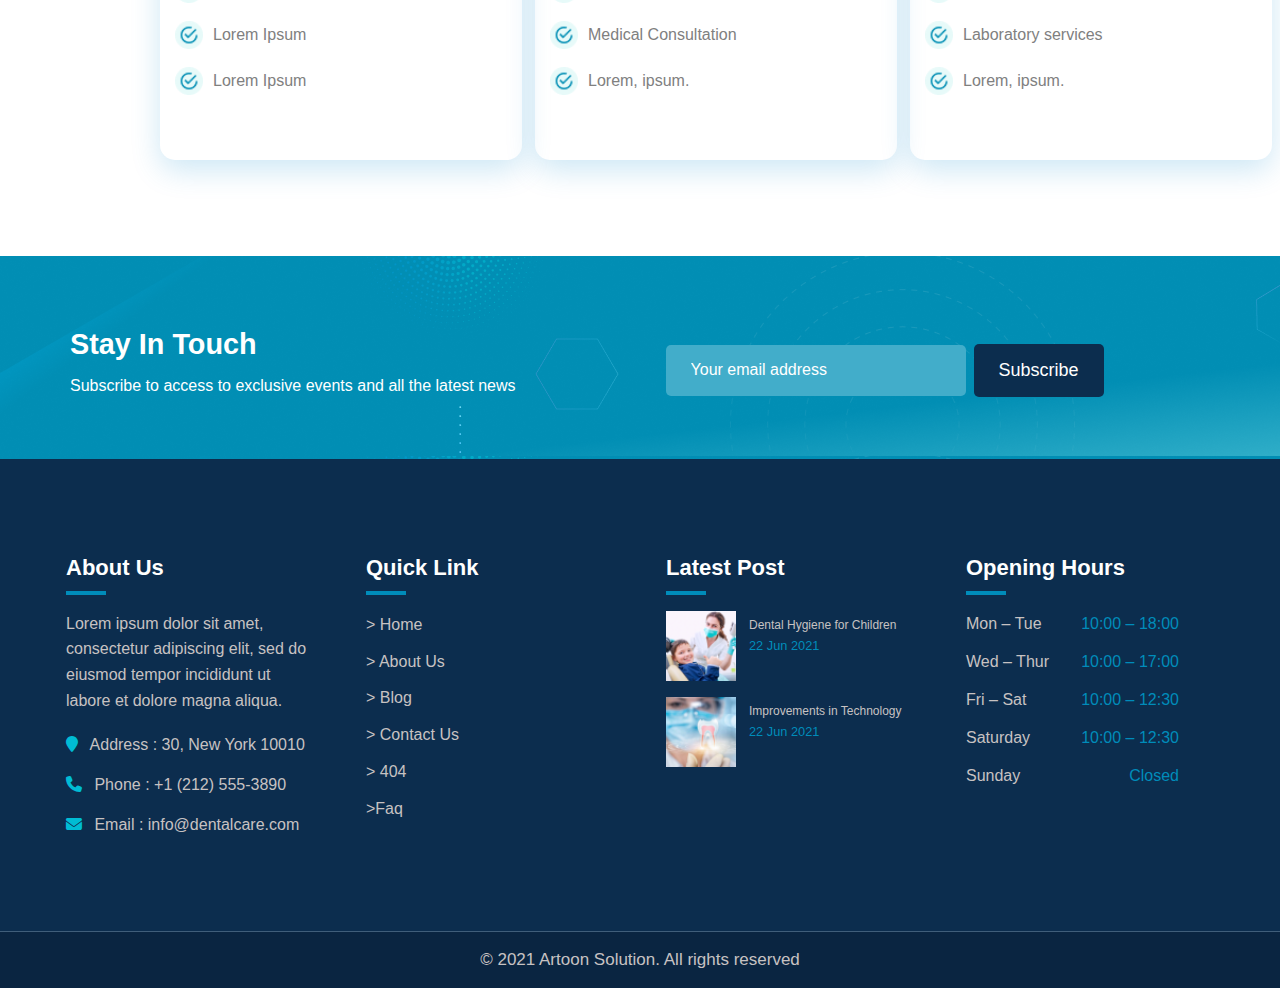
<file: Price-guide.html>
<!DOCTYPE html>
<html lang="en">
  <head>
    <meta charset="UTF-8" />
    <meta name="viewport" content="width=device-width, initial-scale=1.0" />
    <title>Price-Guide</title>
    <link rel="stylesheet" href="price-guide/price-guide.css" />
    <link
      rel="stylesheet"
      href="https://cdnjs.cloudflare.com/ajax/libs/font-awesome/6.4.0/css/all.min.css"
    />
  </head>
  <body>
    <div class="top-bar">
      <div class="container">
        <div class="contact-info">
          <a href="mailto:dinstom@artoon.in"
            ><i class="fas fa-envelope"></i> dinstom@artoon.in</a
          >
          <a href="tel:+9990877864876"
            ><i class="fas fa-phone"></i> (+99)9087-786-876</a
          >
        </div>
        <div class="social-icons">
          <a href="#"><i class="fas fa-search"></i></a>
          <a href="#"><i class="fab fa-facebook-f"></i></a>
          <a href="#"><i class="fab fa-twitter"></i></a>
          <a href="#"><i class="fab fa-linkedin-in"></i></a>
        </div>
      </div>
    </div>

    <header>
      <div class="container">
        <div class="logo">
          <a href="index.html"><img src="src/logo.png" alt="Dinstom Logo" /></a>
        </div>

        <nav>
          <ul class="nav-links">
            <li><a href="./index.html">Home</a></li>
            <li><a href="./about.html">About Us</a></li>
            <li><a href="./team.html">Team</a></li>
            <li><a href="./contact.html">Contact</a></li>
            <li><a href="./blog.html">Blog</a></li>
          </ul>
        </nav>
        <div class="mobile-menu-toggle"><i class="fas fa-bars"></i></div>
      </div>
    </header>

    <section>
      <div class="banner">
        <div class="banner-div">
          <h1>Price Guide</h1>
          <p>
            <a href="index.html">Home</a> <span>></span
            ><a href="Price-guide.html">Price Guide</a>
          </p>
        </div>
      </div>
    </section>

    <section class="container7">
      <div class="container">
        
        <div class="maincard">
          <div class="maincard-card1">
            <div class="upper">
              <p class="p1">First Package</p>
              <p class="p2">Dental Essentials</p>
            </div>
            <div class="lower">
              <p><span>$30</span> /Month</p>
              <div class="lower-lower1">
                <div class="tik1">
                  <img src="src/tik.png" />
                  <p>New patient dental check-up</p>
                </div>
                <div class="tik1">
                  <img src="src/tik.png" />
                  <p>Radiographs (X-Rays)</p>
                </div>
                <div class="tik1">
                  <img src="src/tik.png" />
                  <p>Regular dental examination</p>
                </div>
                <div class="tik1">
                  <img src="src/tik.png" />
                  <p>Emergency consultation</p>
                </div>
                <div class="tik1">
                  <img src="src/tik.png" />
                  <p>Panoramic X-Ray (OPG)</p>
                </div>
                <div class="tik1">
                  <img src="src/tik.png" />
                  <p>Dental Services</p>
                </div>
                <div class="tik1">
                  <img src="src/tik.png" />
                  <p>Pericoronitis or third-molar pain</p>
                </div>
              </div>
            </div>
          </div>
          <div class="maincard-card2">
            <div class="upper">
              <p class="p1">Second Package</p>
              <p class="p2">Hygiene Treatments</p>
            </div>
            <div class="lower">
              <p><span>$90</span> /Month</p>
              <div class="lower-lower1">
                <div class="tik1">
                  <img src="src/tik2.png" />
                  <p>
                    Hygiene Treatment (Guided Biofilm Therapy) - first visit
                  </p>
                </div>
                <div class="tik1">
                  <img src="src/tik2.png" />
                  <p>
                    Hygiene Treatment (Guided Biofilm Therapy) - regular visit
                  </p>
                </div>
                <div class="tik1">
                  <img src="src/tik2.png" />
                  <p>Hygiene Treatment for children (under 16 years old)</p>
                </div>
                <div class="tik1">
                  <img src="src/tik2.png" />
                  <p>Periodontal Care with hygienist (per session)</p>
                </div>
                <div class="tik1">
                  <img src="src/tik2.png" />
                  <p>Lorem ipsum dolor sit (consectetur adipiscing elit)</p>
                </div>
              </div>
            </div>
          </div>
          <div class="maincard-card3">
            <div class="upper">
              <p class="p1">Premium Package</p>
              <p class="p2">Cosmetic Treatments</p>
            </div>
            <div class="lower">
              <p><span>$110</span> /Month</p>
              <div class="lower-lower1">
                <div class="tik1">
                  <img src="src/tik.png" />
                  <p>Laser Gum Sharping</p>
                </div>
                <div class="tik1">
                  <img src="src/tik.png" />
                  <p>Composite Veneers</p>
                </div>
                <div class="tik1">
                  <img src="src/tik.png" />
                  <p>Teeth Whitening</p>
                </div>
                <div class="tik1">
                  <img src="src/tik.png" />
                  <p>Teeth Whitening</p>
                </div>
                <div class="tik1">
                  <img src="src/tik.png" />
                  <p>Porcelain Veneers</p>
                </div>
                <div class="tik1">
                  <img src="src/tik.png" />
                  <p>Cosmetic Dental Crowns</p>
                </div>
                <div class="tik1">
                  <img src="src/tik.png" />
                  <p>Porcelain Veneers</p>
                </div>
              </div>
            </div>
          </div>
        </div>
        <div class="maincard">
          <div class="maincard-card1">
            <div class="upper">
              <p class="p1">Silver Package</p>
              <p class="p2">Dental Care</p>
            </div>
            <div class="lower">
              <p><span>$75</span> /Month</p>
              <div class="lower-lower1">
                <div class="tik1">
                  <img src="src/tik.png" />
                  <p>Monthly health check-ups</p>
                </div>
                <div class="tik1">
                  <img src="src/tik.png" />
                  <p>Early illness diagnoses</p>
                </div>
                <div class="tik1">
                  <img src="src/tik.png" />
                  <p>Free diet consultation</p>
                </div>
                <div class="tik1">
                  <img src="src/tik.png" />
                  <p>Custom exercise plans</p>
                </div>
                <div class="tik1">
                  <img src="src/tik.png" />
                  <p>Lorem Ipsum</p>
                </div>
                <div class="tik1">
                  <img src="src/tik.png" />
                  <p>Lorem Ipsum</p>
                </div>
                <div class="tik1">
                  <img src="src/tik.png" />
                  <p>Lorem Ipsum</p>
                </div>
              </div>
            </div>
          </div>
          <div class="maincard-card1">
            <div class="upper">
              <p class="p1">Gold Package</p>
              <p class="p2">Cardiology</p>
            </div>
            <div class="lower">
              <p><span>$120</span> /Month</p>
              <div class="lower-lower1">
                <div class="tik1">
                  <img src="src/tik.png" />
                  <p>Functional diagnostic</p>
                </div>
                <div class="tik1">
                  <img src="src/tik.png" />
                  <p>Allergens drugs</p>
                </div>
                <div class="tik1">
                  <img src="src/tik.png" />
                  <p>Pollen allergens</p>
                </div>
                <div class="tik1">
                  <img src="src/tik.png" />
                  <p>Food allergents</p>
                </div>
                <div class="tik1">
                  <img src="src/tik.png" />
                  <p>Test & Treatments</p>
                </div>
                <div class="tik1">
                  <img src="src/tik.png" />
                  <p>Medical Consultation</p>
                </div>
                <div class="tik1">
                  <img src="src/tik.png" />
                  <p>Lorem, ipsum.</p>
                </div>
              </div>
            </div>
          </div>
          <div class="maincard-card6">
            <div class="upper">
              <p class="p1">VIP Package</p>
              <p class="p2">Blood Test & Body checkup</p>
            </div>
            <div class="lower">
              <p><span>$150</span> /Month</p>
              <div class="lower-lower1">
                <div class="tik1">
                  <img src="src/tik.png" />
                  <p>Blood Test Services</p>
                </div>
                <div class="tik1">
                  <img src="src/tik.png" />
                  <p>Safety Training Topics</p>
                </div>
                <div class="tik1">
                  <img src="src/tik.png" />
                  <p>Test & Treatments</p>
                </div>
                <div class="tik1">
                  <img src="src/tik.png" />
                  <p>Laser dentistry</p>
                </div>
                <div class="tik1">
                  <img src="src/tik.png" />
                  <p>Food allergens</p>
                </div>
                <div class="tik1">
                  <img src="src/tik.png" />
                  <p>Laboratory services</p>
                </div>
                <div class="tik1">
                  <img src="src/tik.png" />
                  <p>Lorem, ipsum.</p>
                </div>
              </div>
            </div>
          </div>
        </div>
      </div>
    </section>
    <footer>
      <!-- Newsletter Section -->
      <div class="newsletter-section">
        <div class="container">
          <div class="stay">
            <h2>Stay In Touch</h2>
            <p>
              Subscribe to access to exclusive events and all the latest news
            </p>
          </div>
          <div class="news">
            <form class="newsletter-form">
              <input type="email" placeholder="Your email address" required />
              <button type="submit">Subscribe</button>
            </form>
          </div>
        </div>
      </div>

      <!-- Footer Main Section -->
      <div class="footer-main">
        <div class="container">
          <div class="footer-column about-us">
            <h3>About Us</h3>
            <p>
              Lorem ipsum dolor sit amet, consectetur adipiscing elit, sed do
              eiusmod tempor incididunt ut labore et dolore magna aliqua.
            </p>
            <ul class="contact-info">
              <li>
                <i class="fa fa-map-marker"></i> Address : 30, New York 10010
              </li>
              <li><i class="fa fa-phone"></i> Phone : +1 (212) 555-3890</li>
              <li>
                <i class="fa fa-envelope"></i> Email : info@dentalcare.com
              </li>
            </ul>
          </div>

          <div class="footer-column quick-links">
            <h3>Quick Link</h3>
            <ul>
              <li><a href="index.html">> Home</a></li>
              <li><a href="about.html">> About Us</a></li>
              <li><a href="blog.html">> Blog</a></li>
              <li><a href="contact.html">> Contact Us</a></li>
              <li><a href="404.html">> 404</a></li>
              <li><a href="faq.html">>Faq</a></li>
            </ul>
          </div>

          <div class="footer-column latest-post">
            <h3>Latest Post</h3>
            <div class="post-item">
              <img src="src/footer1.png" alt="Post 1 Thumbnail" />
              <div>
                <p><a href="#">Dental Hygiene for Children</a></p>
                <span>22 Jun 2021</span>
              </div>
            </div>
            <div class="post-item">
              <img src="src/footer2.png" alt="Post 2 Thumbnail" />
              <div>
                <p><a href="#">Improvements in Technology</a></p>
                <span>22 Jun 2021</span>
              </div>
            </div>
          </div>

          <div class="footer-column opening-hours">
            <h3>Opening Hours</h3>
            <ul>
              <li>Mon – Tue <span>10:00 – 18:00</span></li>
              <li>Wed – Thur <span>10:00 – 17:00</span></li>
              <li>Fri – Sat <span>10:00 – 12:30</span></li>
              <li>Saturday <span>10:00 – 12:30</span></li>
              <li>Sunday <span>Closed</span></li>
            </ul>
          </div>
        </div>
      </div>

      <!-- Footer Bottom -->
      <div class="footer-bottom">
        <p>&copy; 2021 Artoon Solution. All rights reserved</p>
      </div>
    </footer>
  </body>
</html>
</file>
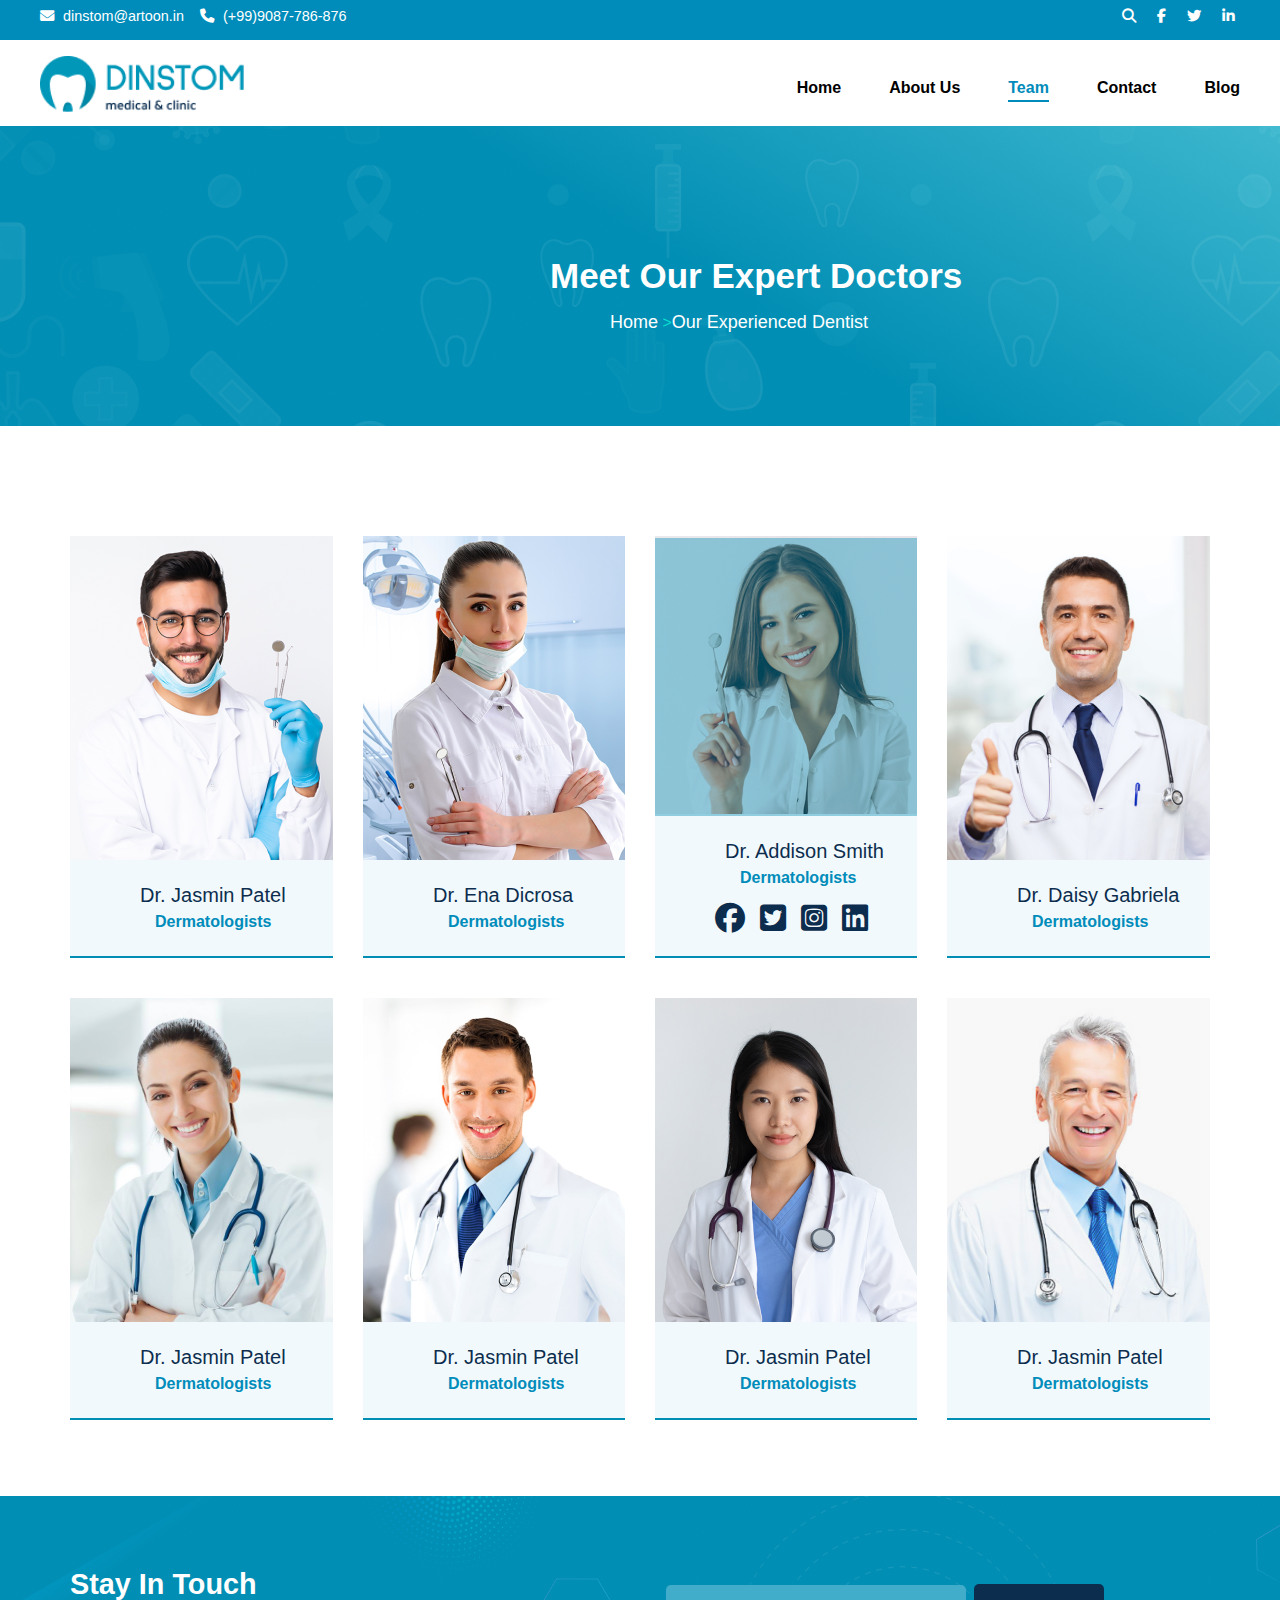
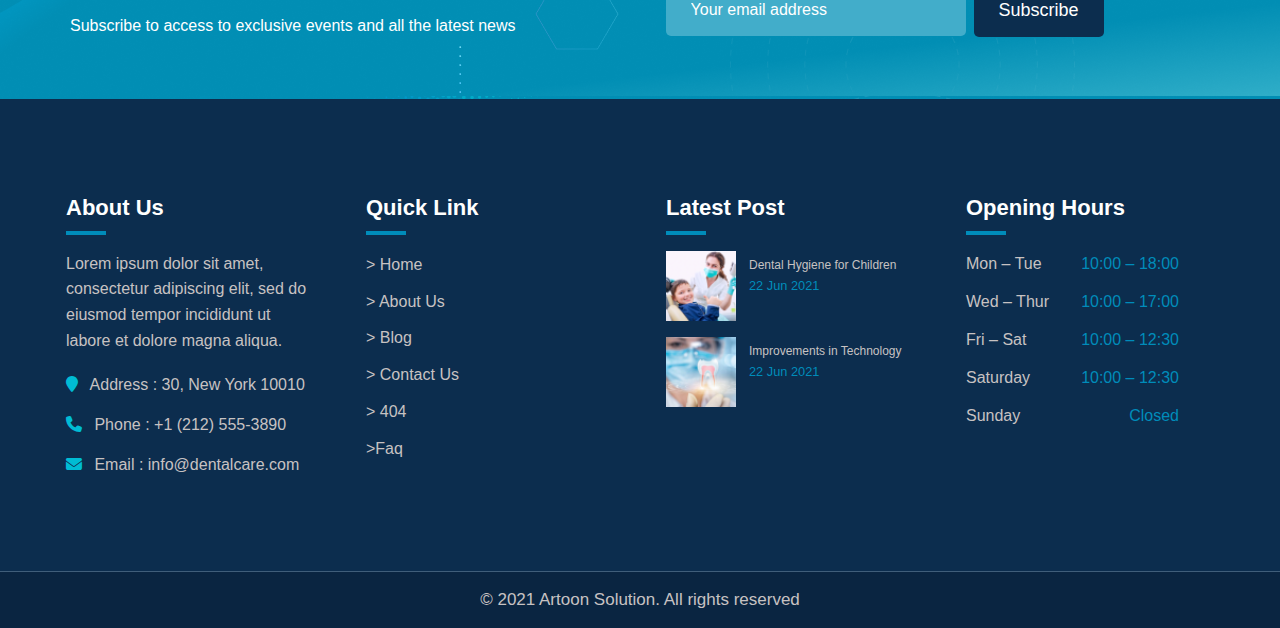
<file: team.html>
<!DOCTYPE html>
<html lang="en">
<head>
    <meta charset="UTF-8">
    <meta name="viewport" content="width=device-width, initial-scale=1.0">
    <title>Team</title>
    <link rel="stylesheet" href="team/team.css" />
      <link
      rel="stylesheet"
      href="https://cdnjs.cloudflare.com/ajax/libs/font-awesome/6.4.0/css/all.min.css"
    />
</head>
<body>
        <div class="top-bar">
      <div class="container">
        <div class="contact-info">
          <a href="mailto:dinstom@artoon.in"
            ><i class="fas fa-envelope"></i> dinstom@artoon.in</a
          >
          <a href="tel:+9990877864876"
            ><i class="fas fa-phone"></i> (+99)9087-786-876</a
          >
        </div>
        <div class="social-icons">
          <a href="#"><i class="fas fa-search"></i></a>
          <a href="#"><i class="fab fa-facebook-f"></i></a>
          <a href="#"><i class="fab fa-twitter"></i></a>
          <a href="#"><i class="fab fa-linkedin-in"></i></a>
        </div>
      </div>
    </div>

    <header>
      <div class="container">
        <div class="logo">
          <a href="index.html"><img src="src/logo.png" alt="Dinstom Logo" /></a>
        </div>

        <nav>
          <ul class="nav-links">
            <li><a href="./index.html">Home</a></li>
            <li><a href="./about.html">About Us</a></li>
           <li class="active"><a href="./team.html">Team</a></li>
            <li><a href="./contact.html">Contact</a></li>
            <li><a href="./blog.html">Blog</a></li>
          </ul>
        </nav>
        <div class="mobile-menu-toggle"><i class="fas fa-bars"></i></div>
      </div>
    </header>

    <section>
      <div class="banner">
        <div class="banner-div">
          <h1>Meet Our Expert Doctors</h1>
          <p>
            <a href="index.html">Home</a> <span>></span
            ><a href="team.html">Our Experienced  Dentist</a> 
            
          </p>
        </div>
      </div>
    </section>

    <section class="container6">
      <div class="main">
        
       
        <div class="main-box">
          <div class="main-box_1">
            <img src="./about/img/dr1.png" alt="">
            <p class="p1">Dr. Jasmin Patel</p>
            <p class="p2">Dermatologists</p>
          </div>
          <div class="main-box_2">
            <img src="./about/img/dr2.png">
            <p class="p1">Dr. Ena Dicrosa</p>
            <p class="p2">Dermatologists</p>
          </div>
          <div class="main-box_3">
            <img src="./about/img/dr3.png">
             <div class="opacity">
              <img src="./about/img/shadow.png" />
            </div>
            <p class="p1">Dr. Addison Smith</p>
            <p class="p2">Dermatologists</p>
            <div class="icon">
              <i class="fa-brands fa-facebook"></i>
              <i class="fa-brands fa-square-twitter"></i>
              <i class="fa-brands fa-square-instagram"></i>
              <i class="fa-brands fa-linkedin"></i>
            </div>
          </div>
          <div class="main-box_4">
            <img src="./about/img/dr4.png">
            <p class="p1">Dr. Daisy Gabriela</p>
            <p class="p2">Dermatologists</p>
          </div>
           </div>
           <div class="main-box">
          <div class="main-box_1">
            <img src="./team/imgs/dr5.png" />
            <p class="p1">Dr. Jasmin Patel</p>
            <p class="p2">Dermatologists</p>
          </div>
          <div class="main-box_1">
           <img src="./team/imgs/dr6.png" />
            <p class="p1">Dr. Jasmin Patel</p>
            <p class="p2">Dermatologists</p>
          </div>
          <div class="main-box_1">
            <img src="./team/imgs/dr7.png" />
            <p class="p1">Dr. Jasmin Patel</p>
            <p class="p2">Dermatologists</p>
          </div>
          <div class="main-box_1">
           <img src="./team/imgs/dr8.png" />
            <p class="p1">Dr. Jasmin Patel</p>
            <p class="p2">Dermatologists</p>
          </div>
        </div>
     </div>
    </section>
    <footer>
    <!-- Newsletter Section -->
    <div class="newsletter-section">
      <div class="container">
        <div class="stay">
        <h2>Stay In Touch</h2>
        <p>Subscribe to access to exclusive events and all the latest news</p></div>
        <div class="news">
        <form class="newsletter-form">
          <input type="email" placeholder="Your email address" required />
          <button type="submit">Subscribe</button>
        </form>
      </div>
      </div>
    </div>
  
    <!-- Footer Main Section -->
    <div class="footer-main">
      <div class="container">
        <div class="footer-column about-us">
          <h3>About Us</h3>
          <p>Lorem ipsum dolor sit amet, consectetur adipiscing elit, sed do eiusmod tempor incididunt ut labore et dolore magna aliqua.</p>
          <ul class="contact-info">
            <li><i class="fa fa-map-marker"></i> Address : 30, New York 10010</li>
            <li><i class="fa fa-phone"></i> Phone : +1 (212) 555-3890</li>
            <li><i class="fa fa-envelope"></i> Email : info@dentalcare.com</li>
          </ul>
        </div>
  
        <div class="footer-column quick-links">
          <h3>Quick Link</h3>
          <ul>
              <li><a href="index.html">> Home</a></li>
              <li><a href="about.html">> About Us</a></li>
              <li><a href="blog.html">> Blog</a></li>
              <li><a href="contact.html">> Contact Us</a></li>
              <li><a href="404.html">> 404</a></li>
              <li><a href="faq.html">>Faq</a></li>
            </ul>
        </div>
  
        <div class="footer-column latest-post">
          <h3>Latest Post</h3>
          <div class="post-item">
            <img src="src/footer1.png" alt="Post 1 Thumbnail" />
            <div>
              <p><a href="#">Dental Hygiene for Children</a></p>
              <span>22 Jun 2021</span>
            </div>
          </div>
          <div class="post-item">
            <img src="src/footer2.png" alt="Post 2 Thumbnail" />
            <div>
              <p><a href="#">Improvements in Technology</a></p>
              <span>22 Jun 2021</span>
            </div>
          </div>
        </div>
  
        <div class="footer-column opening-hours">
          <h3>Opening Hours</h3>
          <ul>
            <li>Mon – Tue <span>10:00 – 18:00</span></li>
            <li>Wed – Thur <span>10:00 – 17:00</span></li>
            <li>Fri – Sat <span>10:00 – 12:30</span></li>
            <li>Saturday <span>10:00 – 12:30</span></li>
            <li>Sunday <span>Closed</span></li>
          </ul>
        </div>
      </div>
    </div>
  
    <!-- Footer Bottom -->
    <div class="footer-bottom">
      <p>&copy; 2021 Artoon Solution. All rights reserved</p>
    </div>
  </footer>
</body>
</html>
</file>
<file: index.css>
.right2 {
  margin: -30px 0 0 320px;
  padding: 25px;
}
.right2 .p1 {
  font-size: 15px;
  color: #008cba;
}
.right2 .p2 {
  font-size: 30px;
  font-weight: 300;
  color: #0c2d4e;
}
.right2 .p2 span {
  font-weight: 700;
  color: #0c2d4e;
}
.right2 .p3 {
  padding-bottom: 40px;
  font-size: 16px;
  font-weight: 400;
  color: #6c7a89;
  line-height: 1.6;
  font-size: 14px;
  margin-top: 22px;
  line-height: 2;
}
.right2 .ul-union {
  display: flex;
  gap: 5px;
}
.right2 .ul-union .underline1 {
  width: 40px;
  height: 2.5px;
  background-color: #ffa903;
  border-radius: 2px;
  margin-top: 4px;
}
.right2 .ul-union .underline2 {
  width: 40px;
  height: 2.5px;
  background-color: #ffa903;
  border-radius: 2px;
  margin-top: 4px;
  width: 8px;
}

body {
  font-family: "Poppins", sans-serif;
  margin: 0;
  padding: 0;
  color: #ffffff;
}

.container {
  width: 90%;
  max-width: 1200px;
  margin: auto;
}

.top-bar {
  background-color: #008cba;
  color: white;
  font-size: 0.9rem;
  height: 45px;
}
.top-bar .container {
  display: flex;
  align-items: center;
  justify-content: center;
  justify-content: space-between;
  padding: 0.9rem 0;
}
.top-bar .contact-info,
.top-bar .social-icons {
  display: flex;
  align-items: center;
  justify-content: center;
  gap: 1rem;
}
.top-bar .contact-info a,
.top-bar .social-icons a {
  color: white;
  text-decoration: none;
}
.top-bar .contact-info a i,
.top-bar .social-icons a i {
  margin-right: 5px;
}
@media (max-width: 768px) {
  .top-bar .container {
    flex-direction: column;
    align-items: flex-start;
    gap: 0.5rem;
  }
}

.hero {
  background-image: url("src/main-img.png");
  background-size: cover;
  height: 95vh;
}
.hero header {
  padding: 1rem 0;
}
.hero header .container {
  display: flex;
  align-items: center;
  justify-content: center;
  justify-content: space-between;
  flex-wrap: wrap;
}
.hero header .container .logo img {
  height: 60px;
}
.hero header .container nav ul.nav-links {
  display: flex;
  align-items: center;
  justify-content: center;
  gap: 3rem;
  list-style: none;
  padding: 0;
}
.hero header .container nav ul.nav-links li a {
  text-decoration: none;
  color: black;
  font-weight: 500;
  padding-bottom: 4px;
  border-bottom: none;
  transition: all 0.3s ease;
}
.hero header .container nav ul.nav-links li.active a {
  color: #008cba;
  border-bottom: 2px solid #008cba;
}
@media (max-width: 768px) {
  .hero header .container nav {
    display: none;
  }
}
.hero header .container .mobile-menu-toggle {
  display: none;
  font-size: 1.5rem;
  color: black;
  cursor: pointer;
}
@media (max-width: 768px) {
  .hero header .container .mobile-menu-toggle {
    display: block;
  }
}
.hero .hero-content {
  padding: 2rem 0;
  max-width: 600px;
}
.hero .hero-content .smile {
  width: 280px;
  height: 90px;
  margin-top: 150px;
  margin-left: 40px;
  margin-bottom: -50px;
}
.hero .hero-content .spec {
  font-size: 60px;
  color: black;
}
.hero .hero-content .spec span {
  color: #008cba;
  font-weight: 600;
}
@media (max-width: 768px) {
  .hero .hero-content .spec {
    font-size: 1.5rem;
  }
}
.hero .hero-content .p {
  max-width: 600px;
  margin-top: -30px;
  font-size: 16px;
  color: gray;
  line-height: 1.9;
}
.hero .hero-content .hero-buttons {
  display: flex;
  gap: 1rem;
  justify-content: center;
  flex-wrap: wrap;
}
.hero .hero-content .hero-buttons a {
  text-decoration: none;
  border-radius: 5px;
}
.hero .hero-content .hero-buttons a.btn-primary1 {
  display: inline-flex;
  align-items: center;
  justify-content: center;
  width: 215px;
  height: 60px;
  font-size: 16px;
  color: white;
  background: #00a7d7;
  border: none;
  border-radius: 50px;
  position: relative;
  overflow: hidden;
  cursor: pointer;
  text-decoration: none;
  margin-left: -190px;
}
.hero .hero-content .hero-buttons a.btn-primary1::before, .hero .hero-content .hero-buttons a.btn-primary1::after {
  content: "";
  position: absolute;
  top: 0;
  width: 20px;
  height: 100%;
  background: rgba(0, 0, 0, 0.1);
  z-index: 0;
}
.hero .hero-content .hero-buttons a.btn-primary1::before {
  left: -3px;
  transform: skewX(30deg);
}
.hero .hero-content .hero-buttons a.btn-primary1::after {
  right: -3px;
  transform: skewX(30deg);
}
.hero .hero-content .hero-buttons a.btn-primary1 span {
  position: relative;
  z-index: 1;
}
.hero .hero-content .hero-buttons a.btn-primary1 .arrows {
  margin-left: 10px;
  font-size: 1.1em;
}
.hero .hero-content .hero-buttons a.btn-video {
  background-color: transparent;
  color: #0c2d4e;
  display: flex;
  align-items: center;
  font-weight: 600;
}
.hero .hero-content .hero-buttons a.btn-video .play {
  height: 60px;
  margin-right: 8px;
}

@media (max-width: 1440px) {
  .hero-content .smile {
    width: 280px;
    margin-left: 60px;
  }
  .hero-content .spec {
    font-size: 50px;
  }
}
@media (max-width: 1024px) {
  .hero {
    height: 650px;
  }
  .hero .hero-content {
    margin-left: 50px;
    margin-top: -50px;
  }
  .hero .hero-content .smile {
    width: 200px;
    margin-left: 40px;
  }
  .hero .hero-content .spec {
    font-size: 40px;
  }
  .hero .hero-content .p {
    font-size: 16px;
  }
  .hero .hero-content .hero-buttons a.btn-primary1 {
    width: 180px;
    height: 45px;
  }
  .hero .hero-content .hero-buttons a.btn-primary1 p {
    margin-left: 25px;
  }
  .hero .hero-content .hero-buttons a.btn-video .play {
    height: 55px;
  }
}
@media (max-width: 768px) {
  .top-bar {
    height: 60px;
    font-size: 14px;
  }
  .top-bar .contact-info {
    display: flex;
    align-items: center;
    justify-content: center;
    gap: 1rem;
    margin-left: 150px;
  }
  .top-bar .contact-info a {
    color: white;
    text-decoration: none;
  }
  .top-bar .contact-info a i {
    margin-right: 5px;
  }
  .top-bar .social-icons {
    margin-left: 280px;
  }
  .hero header .container .logo img {
    height: 40px;
  }
  .hero .hero-content .smile {
    height: 70px;
    width: 200px;
  }
  .hero .hero-content .spec {
    font-size: 50px;
  }
  .hero .hero-content .p {
    font-size: 16px;
  }
}
@media (max-width: 425px) {
  .top-bar {
    height: 65px;
  }
  .top-bar .contact-info {
    margin-left: 10px;
    font-size: 15px;
  }
  .top-bar .social-icons {
    margin-left: 120px;
  }
  .hero {
    height: 500px;
  }
  .hero .hero-content {
    margin-top: -150px;
  }
  .hero .hero-content .smile {
    width: 200px;
    margin-left: 40px;
  }
  .hero .hero-content .spec {
    text-align: center;
    margin-top: 50px;
    font-size: 37px;
    margin-left: -50px;
  }
  .hero .hero-content .p {
    font-size: 14px;
    margin-left: -30px;
  }
  .hero .hero-content .hero-buttons {
    gap: 0.5rem;
  }
  .hero .hero-content .hero-buttons a.btn-primary1 {
    height: 45px;
    width: 160px;
    margin-left: -85px;
  }
  .hero .hero-content .hero-buttons a.btn-primary1 p {
    font-size: 14px;
  }
  .hero .hero-content .hero-buttons a.btn-video .play {
    height: 45px;
  }
  .hero .logo img {
    height: 50px;
  }
}
@media (max-width: 375px) {
  .top-bar .contact-info {
    font-size: 12px;
  }
  .hero .hero-content .smile {
    margin-left: 10px;
  }
  .hero .hero-content .spec {
    font-size: 35px;
    margin-left: -60px;
    line-height: 1.5;
  }
  .hero .hero-content .p {
    margin-left: -50px;
    line-height: 1.3;
  }
}
@media (max-width: 320px) {
  .top-bar {
    height: 60px;
  }
  .top-bar .contact-info {
    margin-left: 8px;
    font-size: 10px;
  }
  .top-bar .social-icons {
    margin-left: 80px;
  }
  .hero .hero-content .smile {
    width: 150px;
    height: 50px;
  }
  .hero .hero-content .spec {
    font-size: 30px;
    margin-left: -55px;
  }
  .hero .hero-content .hero-buttons a.btn-primary1 {
    height: 45px;
    width: 130px;
    margin-left: -70px;
  }
  .hero .hero-content .hero-buttons a.btn-primary1 p {
    font-size: 12px;
    margin-left: 18px;
  }
  .hero .hero-content .hero-buttons a.btn-video .play {
    height: 40px;
  }
}
.container2 {
  display: flex;
  align-items: center;
  justify-content: space-between;
  padding: 75px 0px;
  max-width: 1200px;
  margin: 0 auto;
  height: 500px;
}
.container2 .left2 {
  flex: 1;
  margin-left: -50px;
}
.container2 .left2 img {
  max-width: 100%;
  height: auto;
  -o-object-fit: cover;
     object-fit: cover;
}
.container2 .right2 {
  padding-left: 0px;
  margin-left: 580px;
}
.container2 .right2 .p1 {
  font-size: 18px;
  color: #008cba;
  margin-top: -520px;
}
.container2 .right2 .ul-union {
  display: flex;
  justify-content: space-between;
  margin: 20px 0;
}
.container2 .right2 .ul-union .underline1 {
  margin-top: -15px;
  height: 3px;
  width: 30px;
}
.container2 .right2 .p2 {
  font-size: 36px;
  margin-top: -10px;
}
.container2 .right2 .p2 span {
  color: #0c2d4e;
}
.container2 .right2 .p3 {
  font-size: 14px;
  margin-bottom: 25px;
}
.container2 .right2 .r1 {
  display: flex;
  align-items: center;
}
.container2 .right2 .r1 .r11 {
  width: 20px;
  height: 20px;
  margin-right: 10px;
  margin-top: -115px;
}
.container2 .right2 .r1 .p3 {
  margin-top: -50px;
}
.container2 .right2 .arrow {
  display: flex;
  align-items: center;
  cursor: pointer;
  margin-top: -55px;
}
.container2 .right2 .arrow p {
  margin-right: 10px;
  font-size: 18px;
  color: #008cba;
}
.container2 .right2 .arrow .ar1 {
  width: 25px;
  height: 25px;
}
@media (max-width: 1024px) {
  .container2 {
    height: 450px;
  }
  .container2 .left2 {
    margin-left: 25px;
  }
  .container2 .left2 img {
    height: 500px;
  }
  .container2 .right2 {
    margin-left: 530px;
    margin-top: -20px;
  }
  .container2 .right2 .p1 {
    font-size: 16px;
  }
  .container2 .right2 .p2 {
    font-size: 28px;
  }
  .container2 .right2 .p3 {
    margin-top: -5px;
    font-size: 14px;
  }
  .container2 .r1 .p3 {
    font-size: 12px;
  }
}
@media (max-width: 768px) {
  .container2 {
    height: 900px;
    display: block;
  }
  .container2 .left2 {
    display: block;
  }
  .container2 .left2 img {
    margin-left: 100px;
  }
  .container2 .right2 {
    margin-top: 500px;
    margin-left: 120px;
  }
  .container2 .right2 .p1 {
    font-size: 20px;
  }
  .container2 .right2 .p2 {
    font-size: 38px;
  }
  .container2 .right2 .p3 {
    font-size: 16px;
  }
  .container2 .right2 .r1 {
    display: flex;
    align-items: center;
  }
  .container2 .right2 .r1 .r11 {
    width: 22px;
    height: 22px;
    margin-right: 10px;
    margin-top: -115px;
  }
  .container2 .right2 .r1 .p3 {
    margin-top: -50px;
  }
}
@media (max-width: 425px) {
  .container2 {
    height: 950px;
  }
  .container2 .left2 {
    display: block;
  }
  .container2 .left2 img {
    margin-left: 8px;
    height: 350px;
  }
  .container2 .right2 {
    margin-top: 500px;
    margin-left: 5px;
  }
  .container2 .right2 .p3 {
    font-size: 15px;
  }
  .container2 .right2 .r1 {
    margin-left: 5px;
  }
  .container2 .right2 .r1 .r11 {
    height: 25px;
    width: 25px;
    margin-left: -22px;
    margin-top: -130px;
  }
}
@media (max-width: 320px) {
  .container2 {
    height: 650px;
  }
  .container2 .left2 {
    margin-top: -50px;
  }
  .container2 .left2 img {
    height: 260px;
    margin-left: 10px;
  }
  .container2 .right2 {
    margin-left: 10px;
  }
  .container2 .right2 .p1 {
    font-size: 12px;
  }
  .container2 .right2 .p2 {
    font-size: 20px;
  }
  .container2 .right2 .p3 {
    font-size: 12px;
  }
  .container2 .right2 .arrow p {
    font-size: 14px;
  }
}

.services-section {
  background-image: url("src/container3.png");
  padding: 60px 20px;
  background-color: #f9fbfd;
  margin-bottom: 50px;
}
.services-section .head {
  margin-left: 0px;
}
.services-section .head-left p {
  font-size: 20px;
  color: #008cba;
}
.services-section .head-left .ul-union {
  display: flex;
  gap: 5px;
  margin-top: -10px;
  margin-bottom: 5px;
}
.services-section .head-left .ul-union .underline1 {
  width: 40px;
  height: 2.5px;
  background-color: #ffa903;
  border-radius: 2px;
  margin-top: 4px;
}
.services-section .head-left .ul-union .underline2 {
  width: 40px;
  height: 2.5px;
  background-color: #ffa903;
  border-radius: 2px;
  margin-top: 4px;
  width: 8px;
}
.services-section .head-right {
  display: flex;
}
.services-section .head-right .btn .custom-btn {
  background: linear-gradient(90deg, #00a7c8 0%, #00a7c8 85%, #008ab0 100%);
  border: none;
  border-radius: 30px;
  padding: 14px 35px;
  color: white;
  font-size: 16px;
  font-weight: 500;
  position: relative;
  cursor: pointer;
  box-shadow: 0 8px 16px rgba(0, 157, 196, 0.2);
  font-size: 18px;
  height: 60px;
  width: 280px;
  text-align: center;
}
.services-section .head-right .btn .custom-btn .arrows {
  margin-left: 5px;
  font-size: 20px;
}
.services-section .head-right .p1 {
  margin-top: 7px;
  font-size: 32px;
  color: #0c2d4e;
}
.services-section .head-right .p1 span {
  font-weight: 600;
  color: #0c2d4e;
}
.services-section .services-wrapper {
  display: flex;
  flex-wrap: wrap;
  gap: 24px;
  justify-content: center;
  max-width: 1200px;
  margin: 0 auto;
}
.services-section .services-wrapper .service-card {
  background: #ffffff;
  border-radius: 5px;
  height: 320px;
  text-align: center;
  width: calc(33.333% - 16px);
  box-shadow: 0 4px 12px rgba(0, 0, 0, 0.05);
  transition: transform 0.3s ease;
}
.services-section .services-wrapper .service-card:hover {
  transform: translateY(-6px);
}
.services-section .services-wrapper .service-card .icon-circle {
  background-color: #e0f7fa;
  border-radius: 50%;
  width: 80px;
  height: 80px;
  margin: 35px auto 16px;
  display: flex;
  align-items: center;
  justify-content: center;
}
.services-section .services-wrapper .service-card .icon-circle img {
  width: 40px;
  height: 40px;
}
.services-section .services-wrapper .service-card h3 {
  font-size: 20px;
  color: #0c2d4e;
  font-weight: 700;
  margin-bottom: 10px;
}
.services-section .services-wrapper .service-card p {
  font-size: 16px;
  color: #818080;
  margin-bottom: 12px;
  padding: 5px;
  line-height: 1.5;
}
.services-section .services-wrapper .service-card a {
  font-weight: 600;
  color: #008cba;
  text-decoration: none;
  transition: color 0.3s ease;
}
.services-section .services-wrapper .service-card a:hover {
  color: #ffb703;
}
.services-section .services-wrapper .service-card.highlighted:hover {
  background: linear-gradient(to top, #018eb4 0%, #ffffff 185%);
  color: #fff;
}
.services-section .services-wrapper .service-card.highlighted:hover h3,
.services-section .services-wrapper .service-card.highlighted:hover p,
.services-section .services-wrapper .service-card.highlighted:hover a {
  color: #fff;
}
.services-section .services-wrapper .service-card.highlighted:hover .icon-circle {
  background: white;
}
@media (max-width: 1024px) {
  .services-section .services-wrapper .service-card {
    width: calc(50% - 12px);
  }
}
@media (max-width: 600px) {
  .services-section .services-wrapper .service-card {
    width: 100%;
  }
}

@media (max-width: 425px) {
  .services-section .head-right {
    display: block;
    margin-bottom: 25px;
  }
  .services-section .head-right .btn {
    margin-left: 0px;
  }
  .services-section .head-right .btn .custom-btn {
    height: 50px;
    max-width: 250px;
  }
  .services-section .head-right .p1 {
    font-size: 24px;
  }
}
.container4 {
  padding: 48px 16px;
}
.container4 .container {
  max-width: 1200px;
  margin: auto;
  display: flex;
  flex-wrap: wrap;
}
.container4 .left2 {
  margin-top: -500px;
}
.container4 .left2 .cc2 {
  max-width: 100%;
}
.container4 .right2 {
  margin-left: 600px;
}
.container4 .right2 .p1 {
  font-size: 15px;
  color: #008cba;
}
.container4 .right2 .ul-union {
  display: flex;
  gap: 4px;
  margin: 8px 0;
}
.container4 .right2 .ul-union .underline1,
.container4 .right2 .ul-union .underline2 {
  height: 2px;
  border-radius: 2px;
}
.container4 .right2 .ul-union .underline1 {
  width: 40px;
  background-color: #ffa903;
}
.container4 .right2 .ul-union .underline2 {
  width: 20px;
  background-color: #ffa903;
}
.container4 .right2 .p2 {
  font-size: 32px;
  color: #0c2d4e;
  font-weight: 500;
  margin: 16px 0;
}
.container4 .right2 .p2 span {
  color: #0f3959;
  font-weight: 600;
}
.container4 .right2 .p3 {
  font-size: 16px;
  color: rgb(146, 146, 146);
  margin-bottom: -20px;
  line-height: 1.6;
}
.container4 .right2 .frame {
  display: flex;
  flex-direction: column;
  gap: 12px;
}
.container4 .right2 .frame-part1, .container4 .right2 .frame-part2 {
  display: flex;
  gap: 70px;
}
.container4 .right2 .frame-part1 div, .container4 .right2 .frame-part2 div {
  display: flex;
  align-items: center;
  gap: 8px;
}
.container4 .right2 .frame-part1 div .F1-para,
.container4 .right2 .frame-part1 div .F3-para, .container4 .right2 .frame-part2 div .F1-para,
.container4 .right2 .frame-part2 div .F3-para {
  font-size: 16px;
  color: #0c2d4e;
  font-weight: 500;
}
.container4 .right2 .frame .btn {
  margin-top: 24px;
}
.container4 .right2 .frame .btn .custom-btn {
  padding: 18px 40px;
  background-color: #0da9d4;
  color: white;
  border: none;
  border-radius: 35px;
  font-size: 16px;
  cursor: pointer;
}
.container4 .right2 .frame .btn .custom-btn:hover {
  background-color: rgb(7.6442307692, 29.0480769231, 45.3557692308);
}
@media (max-width: 1024px) {
  .container4 .right2 {
    margin-left: 550px;
  }
  .container4 .right2 .p1 {
    font-size: 12px;
  }
  .container4 .right2 .p2 {
    font-size: 22px;
  }
  .container4 .right2 .p3 {
    font-size: 12px;
  }
  .container4 .right2 .frame .frame-part1,
  .container4 .right2 .frame .frame-part2 {
    display: flex;
    gap: 40px;
  }
  .container4 .right2 .frame .frame-part1 div,
  .container4 .right2 .frame .frame-part2 div {
    gap: 8px;
  }
  .container4 .right2 .frame .frame-part1 div .F1-para,
  .container4 .right2 .frame .frame-part1 div .F3-para,
  .container4 .right2 .frame .frame-part2 div .F1-para,
  .container4 .right2 .frame .frame-part2 div .F3-para {
    font-size: 12px;
  }
}
@media (max-width: 768px) {
  .container4 .container {
    display: block;
  }
  .container4 .right2 {
    margin-top: -75px;
    margin-left: 20px;
  }
  .container4 .right2 .p1 {
    font-size: 15px;
  }
  .container4 .right2 .p2 {
    font-size: 32px;
  }
  .container4 .right2 .p3 {
    font-size: 15px;
  }
  .container4 .right2 .frame-part1, .container4 .right2 .frame-part2 {
    display: flex;
    gap: 40px;
  }
  .container4 .right2 .frame-part1 div, .container4 .right2 .frame-part2 div {
    gap: 8px;
  }
  .container4 .right2 .frame-part1 div .F1-para,
  .container4 .right2 .frame-part1 div .F3-para, .container4 .right2 .frame-part2 div .F1-para,
  .container4 .right2 .frame-part2 div .F3-para {
    font-size: 12px;
  }
  .container4 .left2 .cc2 {
    margin-top: 550px;
    margin-left: 20px;
  }
}
@media (max-width: 425px) {
  .container4 .right2 {
    margin-left: 0px;
    margin-left: -20px;
  }
  .container4 .right2 .p1 {
    font-size: 15px;
  }
  .container4 .right2 .p2 {
    font-size: 26px;
  }
  .container4 .right2 .p3 {
    font-size: 12px;
  }
  .container4 .right2 .framepart1, .container4 .right2 .frame-part2 {
    display: flex;
  }
  .container4 .right2 .framepart1 div .F1-para,
  .container4 .right2 .framepart1 div .F3-para, .container4 .right2 .frame-part2 div .F1-para,
  .container4 .right2 .frame-part2 div .F3-para {
    font-size: 12px;
  }
  .container4 .left2 .cc2 {
    margin-top: 550px;
    margin-left: 0px;
  }
}
@media (max-width: 375px) {
  .container4 .right2 {
    margin-left: 0px;
    margin-left: -20px;
  }
  .container4 .right2 .p1 {
    font-size: 12px;
  }
  .container4 .right2 .p2 {
    font-size: 22px;
  }
  .container4 .right2 .p3 {
    margin-top: -10px;
    font-size: 10px;
  }
  .container4 .right2 .frame {
    margin-top: -50px;
    margin-bottom: -25px;
  }
  .container4 .right2 .frame .frame-part1 {
    display: block;
  }
  .container4 .right2 .frame .frame-part1 div .F1-para,
  .container4 .right2 .frame .frame-part1 div .F3-para {
    font-size: 15px;
  }
  .container4 .right2 .frame .frame-part2 {
    display: block;
  }
  .container4 .right2 .frame .frame-part2 .F3 {
    margin-bottom: 15px;
  }
  .container4 .right2 .frame .frame-part2 div .F1-para,
  .container4 .right2 .frame .frame-part2 div .F3-para {
    font-size: 15px;
  }
  .container4 .right2 .frame .btn {
    margin-top: 24px;
  }
  .container4 .right2 .frame .btn .custom-btn {
    padding: 12px 55px;
  }
}
@media (max-width: 320px) {
  .container4 .right2 {
    width: 240px;
    margin-left: -40px;
  }
  .container4 .right2 .p1 {
    font-size: 12px;
  }
  .container4 .right2 .p2 {
    font-size: 22px;
  }
  .container4 .right2 .p3 {
    margin-top: -10px;
    font-size: 12px;
  }
  .container4 .right2 .frame .frame-part1 {
    display: block;
  }
  .container4 .right2 .frame .frame-part1 div .F1-para,
  .container4 .right2 .frame .frame-part1 div .F3-para {
    font-size: 15px;
  }
  .container4 .right2 .frame .frame-part2 div .F1-para,
  .container4 .right2 .frame .frame-part2 div .F3-para {
    font-size: 15px;
  }
  .container4 .right2 .frame .btn .custom-btn {
    padding: 12px 45px;
  }
}

.container5 {
  background-image: url(src/container5.png);
  background-repeat: no-repeat;
  height: 562px;
}
.container5 .container {
  max-width: 1200px;
  margin: auto;
  display: flex;
  flex-wrap: wrap;
}
.container5 .right-part {
  display: flex;
  margin-left: -350px;
}
.container5 .right-part-r1 {
  margin-left: 360px;
  height: 370px;
  width: 533px;
}
.container5 .right-part .p1 {
  padding-top: 80px;
  font-size: 15px;
  color: white;
}
.container5 .right-part .p2 {
  margin-top: 10px;
  font-size: 30px;
  font-weight: 300;
  color: white;
}
.container5 .right-part .p2 span {
  font-weight: 700;
  color: white;
}
.container5 .right-part .ul-union {
  display: flex;
  gap: 5px;
}
.container5 .right-part .ul-union .underline1,
.container5 .right-part .ul-union .underline2 {
  height: 4px;
  background-color: #ffa903;
  border-radius: 2px;
}
.container5 .right-part .ul-union .underline1 {
  max-width: 40px;
}
.container5 .right-part .ul-union .underline2 {
  max-width: 8px;
}
.container5 .right-part .para {
  margin-top: 20px;
  font-size: 15px;
  color: white;
  line-height: 2;
}
.container5 .right-part .arrow {
  display: flex;
  align-items: center;
  gap: 10px;
  margin-top: 15px;
  color: white;
  cursor: pointer;
}
.container5 .right-part .arrow p {
  font-size: 14px;
  font-weight: 500;
}
.container5 .right-part .arrow .ar1 {
  width: 20px;
  height: auto;
}
.container5 .left-main .left-part {
  display: flex;
  margin-top: 70px;
}
.container5 .left-main .left-part-1, .container5 .left-main .left-part-2 {
  max-width: 280px;
  margin-left: 200px;
}
.container5 .left-main .left-part-1 img, .container5 .left-main .left-part-2 img {
  width: 50px;
  margin-bottom: 10px;
}
.container5 .left-main .left-part-1 .para1, .container5 .left-main .left-part-2 .para1 {
  font-size: 18px;
  font-weight: 600;
  margin-bottom: 6px;
  color: #0c2d4e;
}
.container5 .left-main .left-part-1 .para2, .container5 .left-main .left-part-2 .para2 {
  font-size: 14px;
  color: gray;
  line-height: 1.8;
}
.container5 .left-main .left-part-2 {
  margin-left: 75px;
}
.container5 .left-main .circular-stats {
  display: flex;
  justify-content: center;
  gap: 80px;
  padding: 20px;
  margin-left: 150px;
  margin-top: 20px;
}
.container5 .left-main .circular-stats .circle {
  text-align: center;
}
.container5 .left-main .circular-stats .circle .progress-ring {
  width: 100px;
  height: 100px;
  border-radius: 50%;
  background: conic-gradient(#ffa600 80%, #e6f0fa 0);
  display: flex;
  align-items: center;
  justify-content: center;
  position: relative;
}
.container5 .left-main .circular-stats .circle .progress-ring::before {
  content: "";
  position: absolute;
  width: 90px;
  height: 90px;
  background: white;
  border-radius: 50%;
}
.container5 .left-main .circular-stats .circle .progress-ring .percentage {
  position: relative;
  color: #ffa600;
  font-weight: 600;
  font-size: 16px;
}
.container5 .left-main .circular-stats .circle p {
  margin-top: 10px;
  font-weight: 600;
  color: #0a2540;
  font-size: 13px;
}
@media (max-width: 1440px) {
  .container5 {
    max-width: 700px;
  }
  .container5 .right-part {
    margin-left: -200px;
  }
  .container5 .left-main {
    margin-left: -50px;
  }
}
@media (max-width: 1024px) {
  .container5 {
    max-width: 600px;
  }
  .container5 .right-part {
    margin-left: -300px;
  }
  .container5 .left-main .left-part {
    margin-top: 70px;
  }
  .container5 .left-main .left-part-1, .container5 .left-main .left-part-2 {
    max-width: 160px;
    margin-left: 100px;
  }
  .container5 .left-main .left-part-1 img, .container5 .left-main .left-part-2 img {
    width: 40px;
    margin-bottom: 8px;
  }
  .container5 .left-main .left-part-1 .para1, .container5 .left-main .left-part-2 .para1 {
    font-size: 15px;
  }
  .container5 .left-main .left-part-1 .para2, .container5 .left-main .left-part-2 .para2 {
    font-size: 12px;
  }
  .container5 .left-main .left-part-2 {
    margin-left: 75px;
  }
  .container5 .left-main .circular-stats {
    gap: 43px;
    padding: 10px;
    margin-left: 100px;
    margin-top: 20px;
  }
  .container5 .left-main .circular-stats .circle {
    text-align: center;
  }
  .container5 .left-main .circular-stats .circle .progress-ring {
    width: 70px;
    height: 70px;
  }
  .container5 .left-main .circular-stats .circle .progress-ring::before {
    content: "";
    width: 60px;
    height: 60px;
  }
}
@media (max-width: 768px) {
  .container5 {
    max-width: 100%;
  }
  .container5 .right-part {
    display: block;
    margin-left: -250px;
  }
  .container5 .left-main .left-part {
    margin-top: 200px;
  }
  .container5 .left-main .left-part-1, .container5 .left-main .left-part-2 {
    max-width: 160px;
    margin-left: 450px;
  }
  .container5 .left-main .left-part-1 img, .container5 .left-main .left-part-2 img {
    width: 50px;
    margin-bottom: 8px;
  }
  .container5 .left-main .left-part-2 {
    margin-left: 75px;
  }
  .container5 .left-main .circular-stats {
    gap: 43px;
    padding: 10px;
    margin-left: 320px;
    margin-top: 20px;
  }
  .container5 .left-main .circular-stats .circle {
    text-align: center;
  }
  .container5 .left-main .circular-stats .circle .progress-ring {
    width: 100px;
    height: 100px;
  }
  .container5 .left-main .circular-stats .circle .progress-ring::before {
    content: "";
    width: 90px;
    height: 90px;
  }
}
@media (max-width: 425px) {
  .container5 {
    max-width: 100%;
  }
  .container5 .container {
    flex-direction: column;
    padding: 0 15px;
  }
  .container5 .right-part {
    flex-direction: column;
    margin-left: -10px;
  }
  .container5 .right-part-r1 {
    margin-left: 0;
    width: 100%;
    padding: 0 10px;
  }
  .container5 .right-part .p1 {
    padding-top: 40px;
    font-size: 18px;
  }
  .container5 .right-part .p2 {
    font-size: 28px;
  }
  .container5 .right-part .p2 span {
    font-size: 28px;
  }
  .container5 .right-part .para {
    font-size: 15px;
    line-height: 1.6;
  }
  .container5 .right-part .arrow {
    gap: 6px;
  }
  .container5 .right-part .arrow p {
    font-size: 16px;
  }
  .container5 .right-part .arrow .ar1 {
    width: 18px;
  }
  .container5 .left-main {
    margin-top: 220px;
  }
  .container5 .left-main .left-part {
    flex-direction: column;
    align-items: center;
    gap: 20px;
    margin-top: 40px;
    margin-left: 70px;
    text-align: center;
  }
  .container5 .left-main .left-part-1, .container5 .left-main .left-part-2 {
    max-width: 90%;
    margin-left: 0;
    height: auto;
  }
  .container5 .left-main .left-part-1 img, .container5 .left-main .left-part-2 img {
    width: 40px;
  }
  .container5 .left-main .left-part-1 .para1, .container5 .left-main .left-part-2 .para1 {
    font-size: 14px;
  }
  .container5 .left-main .left-part-1 .para2, .container5 .left-main .left-part-2 .para2 {
    font-size: 12px;
  }
  .container5 .left-main .circular-stats {
    align-items: center;
    margin-left: 50px;
    margin-top: 20px;
    gap: 25px;
  }
  .container5 .left-main .circular-stats .circle .progress-ring {
    width: 80px;
    height: 80px;
  }
  .container5 .left-main .circular-stats .circle .progress-ring::before {
    width: 70px;
    height: 70px;
  }
  .container5 .left-main .circular-stats .circle .progress-ring .percentage {
    font-size: 14px;
  }
  .container5 .left-main .circular-stats .circle p {
    font-size: 12px;
  }
}
@media (max-width: 320px) {
  .container5 .right-part {
    max-width: 290px;
  }
  .container5 .right-part .p1 {
    font-size: 15px;
  }
}

.container6 {
  background-image: url("src/container6.png");
  background-repeat: no-repeat;
  height: 700px;
}
.container6 .container {
  max-width: 1200px;
  margin: auto;
  display: flex;
}
.container6 .main-bg {
  display: flex;
}
.container6 .main-bg .left-img {
  padding: 115px 0 0 30px;
}
.container6 .main-bg .right-img {
  height: 504px;
  width: 572px;
  margin-top: 116px;
  background-color: #0c2d4e;
}
.container6 .main-bg .right-img-container {
  position: relative;
  width: 573px;
  height: 0;
  background: #f0f0f0;
  border: 1px solid #ccc;
}
.container6 .main-bg .right-img .triangle-corner {
  position: absolute;
  top: 0;
  right: 0;
  width: 0;
  height: 0;
  border-top: 170px solid #34c0dd;
  border-left: 190px solid transparent;
}
.container6 .main-bg .right-img .triangle-corner .label {
  position: absolute;
  top: -140px;
  right: 10px;
  width: 100px;
  font-size: 25px;
  font-weight: 500;
  color: white;
  text-align: center;
  transform: rotate(45deg);
  text-transform: uppercase;
  line-height: 1.2;
  pointer-events: none;
}
.container6 .main-bg .right-img-text .p1 {
  width: 500px;
  padding-top: 100px;
  padding-left: 20px;
  font-size: 28px;
  color: white;
}
.container6 .main-bg .right-img-text .p1 span {
  color: #ffa903;
}
.container6 .main-bg .right-img-text .p2 {
  width: 550px;
  color: white;
  font-size: 16px;
  padding-left: 20px;
  padding-top: 10px;
  line-height: 1.5;
}
.container6 .main-bg .right-img-text .p3 {
  color: white;
  padding-top: 15px;
  padding-left: 20px;
  font-size: 18px;
}
.container6 .main-bg .right-img .right-img-wp {
  display: flex;
  gap: 15px;
  margin-top: -25px;
}
.container6 .main-bg .right-img .right-img-wp-left {
  margin-top: 30px;
  margin-left: 20px;
}
.container6 .main-bg .right-img .right-img-wp-right {
  font-size: 30px;
  color: white;
  margin-top: 8px;
}
@media (max-width: 1024px) {
  .container6 {
    height: 550px;
  }
  .container6 .main-bg {
    margin-left: 40px;
  }
  .container6 .main-bg .left-img img {
    height: 370px;
  }
  .container6 .main-bg .right-img {
    height: 370px;
    max-width: 370px;
  }
  .container6 .main-bg .right-img-container {
    position: relative;
    width: 370px;
    height: 0;
    background: #f0f0f0;
    border: 1px solid #ccc;
  }
  .container6 .main-bg .right-img .triangle-corner {
    position: absolute;
    border-top: 90px solid #34c0dd;
    border-left: 100px solid transparent;
  }
  .container6 .main-bg .right-img .triangle-corner .label {
    position: absolute;
    top: -70px;
    right: -10px;
    width: 100px;
    font-size: 13px;
  }
  .container6 .main-bg .right-img-text .p1 {
    margin-top: -20px;
    max-width: 350px;
    font-size: 25px;
    color: white;
  }
  .container6 .main-bg .right-img-text .p2 {
    max-width: 350px;
    margin-top: -20px;
    font-size: 12px;
  }
  .container6 .main-bg .right-img-text .p3 {
    color: white;
    padding-top: 12px;
    padding-left: 20px;
    font-size: 18px;
  }
  .container6 .main-bg .right-img-wp {
    display: flex;
    gap: 10px;
  }
  .container6 .main-bg .right-img-wp img {
    height: 35px;
  }
  .container6 .main-bg .right-img-wp-right p {
    margin-top: 25px;
    font-size: 20px;
  }
}
@media (max-width: 768px) {
  .container6 {
    background: none;
    margin-top: 400px;
    height: 730px;
  }
  .container6 .main-bg {
    display: block;
    margin-left: 150px;
  }
  .container6 .main-bg .left-img img {
    margin-top: -50px;
    height: 300px;
  }
  .container6 .main-bg .right-img {
    margin-top: -6px;
    max-width: 340px;
    margin-left: 30px;
  }
  .container6 .main-bg .right-img-container {
    position: relative;
    width: 340px;
    height: 0;
    background: #f0f0f0;
    border: 1px solid #ccc;
  }
  .container6 .main-bg .right-img-text .p1 {
    max-width: 320px;
    font-size: 22px;
  }
  .container6 .main-bg .right-img-text .p2 {
    max-width: 320px;
    font-size: 11px;
  }
  .container6 .main-bg .right-img-text .p3 {
    color: white;
    font-size: 15px;
  }
}
@media (max-width: 425px) {
  .container6 {
    background: none;
    margin-left: -160px;
    margin-top: 500px;
  }
  .container6 .main-bg .left-img img {
    height: 280px;
  }
  .container6 .main-bg .right-img {
    height: 400px;
    max-width: 320px;
  }
  .container6 .main-bg .right-img-container {
    max-width: 320px;
  }
  .container6 .main-bg .right-img-text .p1 {
    margin-top: -70px;
    font-size: 18px;
    max-width: 240px;
  }
  .container6 .main-bg .right-img-text .p2 {
    max-width: 250px;
    font-size: 14px;
    line-height: 1.8;
  }
  .container6 .main-bg .right-img-text .p3 {
    font-size: 21px;
  }
}
@media (max-width: 375px) {
  .container6 {
    margin-left: -175px;
    margin-top: 500px;
  }
}
@media (max-width: 325px) {
  .container6 {
    margin-left: 300px;
    margin-left: -185px;
    margin-top: 550px;
  }
  .container6 .main-bg .left-img img {
    height: 250px;
  }
  .container6 .main-bg .right-img {
    height: 400px;
    max-width: 280px;
  }
  .container6 .main-bg .right-img-container {
    max-width: 279px;
  }
  .container6 .main-bg .right-img-text .p1 {
    margin-top: -60px;
  }
}

.container7 {
  max-width: 1120px;
  margin-top: 30px;
  height: 850px;
}
.container7 .container {
  margin: auto;
  display: flex;
  flex-wrap: wrap;
}
.container7 .head {
  margin-left: 330px;
}
.container7 .head-left p {
  font-size: 20px;
  color: #008cba;
}
.container7 .head-left .ul-union {
  display: flex;
  gap: 5px;
  margin-top: 7px;
}
.container7 .head-left .ul-union .underline1 {
  width: 40px;
  height: 2.5px;
  background-color: #ffa903;
  border-radius: 2px;
  margin-top: 4px;
}
.container7 .head-left .ul-union .underline2 {
  width: 40px;
  height: 2.5px;
  background-color: #ffa903;
  border-radius: 2px;
  margin-top: 4px;
  width: 8px;
}
.container7 .head-right {
  display: flex;
}
.container7 .head-right .btn {
  margin-left: 500px;
}
.container7 .head-right .btn .custom-btn {
  background: linear-gradient(90deg, #00a7c8 0%, #00a7c8 85%, #008ab0 100%);
  border: none;
  border-radius: 30px;
  padding: 14px 35px;
  color: white;
  font-size: 16px;
  font-weight: 500;
  position: relative;
  cursor: pointer;
  box-shadow: 0 8px 16px rgba(0, 157, 196, 0.2);
  font-size: 18px;
  height: 60px;
  width: 200px;
  text-align: center;
  margin-left: 80px;
}
.container7 .head-right .btn .custom-btn .arrows {
  margin-left: 5px;
  font-size: 20px;
}
.container7 .head-right .p1 {
  width: 300px;
  margin-top: 7px;
  font-size: 25px;
  color: #0c2d4e;
}
.container7 .head-right .p1 span {
  font-weight: 600;
  color: #0c2d4e;
}
.container7 .maincard {
  display: flex;
  margin-top: 40px;
  gap: 25px;
  margin-left: 330px;
}
.container7 .maincard-card1 {
  height: 612px;
  width: 362px;
  border-radius: 15px;
  box-shadow: 0 10px 30px rgba(0, 136, 204, 0.2);
}
.container7 .maincard-card1 .upper {
  border-bottom: 2px dashed rgb(230, 220, 220);
}
.container7 .maincard-card1 .upper .p1 {
  font-size: 28px;
  color: #0c2d4e;
  padding-left: 80px;
}
.container7 .maincard-card1 .upper .p2 {
  color: #008cba;
  font-size: 16px;
  margin-left: 90px;
}
.container7 .maincard-card1 .lower p {
  font-size: 15px;
  color: gray;
}
.container7 .maincard-card1 .lower p span {
  font-size: 45px;
  color: black;
  font-weight: 400;
  margin-left: 120px;
}
.container7 .maincard-card1 .lower-lower1 .tik1 {
  display: flex;
  margin: 8px;
  gap: 10px;
}
.container7 .maincard-card1 .lower-lower1 .tik1 img {
  height: 28px;
  padding-top: 10px;
}
.container7 .maincard-card1 .lower button {
  height: 50px;
  width: 270px;
  border-radius: 30px;
  margin-left: 40px;
  margin-top: 50px;
  border: none;
  margin-top: 0;
  color: #008cba;
  background-color: #f1f9fc;
}
.container7 .maincard-card2 {
  height: 612px;
  width: 362px;
  border-radius: 15px;
  background: linear-gradient(to bottom right, #018eb4 30%, #ffffff 255%);
  box-shadow: 0 10px 30px rgba(0, 136, 204, 0.2);
}
.container7 .maincard-card2 .upper {
  border-bottom: 2px dashed white;
  color: white;
  margin-bottom: 20px;
}
.container7 .maincard-card2 .upper .p1 {
  font-size: 28px;
  padding-left: 80px;
}
.container7 .maincard-card2 .upper .p2 {
  font-size: 16px;
  margin-left: 90px;
  color: white;
}
.container7 .maincard-card2 .lower p {
  font-size: 15px;
  color: white;
}
.container7 .maincard-card2 .lower p span {
  font-size: 45px;
  color: white;
  font-weight: 400;
  margin-left: 120px;
}
.container7 .maincard-card2 .lower-lower1 .tik1 {
  display: flex;
  margin: 8px;
  gap: 10px;
}
.container7 .maincard-card2 .lower-lower1 .tik1 img {
  height: 28px;
  padding-top: 10px;
}
.container7 .maincard-card2 button {
  height: 50px;
  width: 270px;
  border-radius: 30px;
  margin-left: 40px;
  margin-top: 50px;
  border: none;
  background-color: white;
  margin-top: 0;
}
.container7 .maincard-card3 {
  height: 612px;
  width: 362px;
  border-radius: 15px;
  box-shadow: 0 10px 30px rgba(0, 136, 204, 0.2);
}
.container7 .maincard-card3 .upper {
  border-bottom: 2px dashed rgb(230, 220, 220);
}
.container7 .maincard-card3 .upper .p1 {
  font-size: 28px;
  padding-left: 80px;
  color: #0c2d4e;
}
.container7 .maincard-card3 .upper .p2 {
  color: #008cba;
  font-size: 16px;
  margin-left: 90px;
}
.container7 .maincard-card3 .lower p {
  font-size: 15px;
  color: gray;
}
.container7 .maincard-card3 .lower p span {
  font-size: 45px;
  color: black;
  font-weight: 400;
  margin-left: 120px;
}
.container7 .maincard-card3 .lower-lower1 .tik1 {
  display: flex;
  margin: 8px;
  gap: 10px;
}
.container7 .maincard-card3 .lower-lower1 .tik1 img {
  height: 28px;
  padding-top: 10px;
}
.container7 .maincard-card3 .lower button {
  height: 50px;
  width: 270px;
  border-radius: 30px;
  margin-left: 40px;
  margin-top: 50px;
  border: none;
  margin-top: 0;
  color: #008cba;
  background-color: #f1f9fc;
}
@media (max-width: 1440px) {
  .container7 {
    margin-left: -230px;
  }
}
@media (max-width: 1024px) {
  .container7 {
    margin-left: -330px;
  }
  .container7 .head-left p {
    font-size: 16px;
  }
  .container7 .head-right .btn {
    margin-left: 320px;
  }
  .container7 .maincard-card1 {
    height: 520px;
    width: 300px;
  }
  .container7 .maincard-card1 .upper .p1 {
    font-size: 25px;
    margin-left: -10px;
  }
  .container7 .maincard-card1 .upper .p2 {
    font-size: 13px;
    margin-top: -10px;
  }
  .container7 .maincard-card1 .lower p {
    font-size: 12px;
  }
  .container7 .maincard-card1 .lower p span {
    font-size: 40px;
    margin-left: 100px;
  }
  .container7 .maincard-card1 .lower-lower1 .tik1 img {
    height: 24px;
    padding-top: 8px;
  }
  .container7 .maincard-card1 .lower button {
    height: 40px;
    width: 220px;
    margin-left: 30px;
  }
  .container7 .maincard-card2 {
    height: 520px;
    width: 300px;
  }
  .container7 .maincard-card2 .upper .p1 {
    font-size: 25px;
    margin-left: -30px;
  }
  .container7 .maincard-card2 .upper .p2 {
    font-size: 13px;
    margin-top: -10px;
  }
  .container7 .maincard-card2 .lower p {
    font-size: 12px;
  }
  .container7 .maincard-card2 .lower p span {
    font-size: 40px;
    margin-left: 100px;
  }
  .container7 .maincard-card2 .lower-lower1 .tik1 img {
    height: 24px;
    padding-top: 8px;
  }
  .container7 .maincard-card2 .lower button {
    height: 40px;
    width: 220px;
    margin-left: 30px;
  }
  .container7 .maincard-card3 {
    height: 520px;
    width: 300px;
  }
  .container7 .maincard-card3 .upper .p1 {
    font-size: 25px;
    margin-left: -30px;
  }
  .container7 .maincard-card3 .upper .p2 {
    font-size: 13px;
    margin-top: -10px;
  }
  .container7 .maincard-card3 .lower p {
    font-size: 12px;
  }
  .container7 .maincard-card3 .lower p span {
    font-size: 40px;
    margin-left: 100px;
  }
  .container7 .maincard-card3 .lower-lower1 .tik1 img {
    height: 24px;
    padding-top: 8px;
  }
  .container7 .maincard-card3 .lower button {
    height: 40px;
    width: 220px;
    margin-left: 30px;
  }
}
@media (max-width: 768px) {
  .container7 .head {
    margin-left: 300px;
  }
  .container7 .head-left {
    margin-left: 200px;
  }
  .container7 .head-left p {
    font-size: 18px;
  }
  .container7 .head-right {
    display: block;
    margin-left: 200px;
  }
  .container7 .head-right .btn .custom-btn {
    margin-left: -320px;
    width: 320px;
  }
  .container7 .head-right .btn .p1 {
    font-size: 20px;
  }
  .container7 .maincard {
    display: block;
    padding-left: 180px;
  }
  .container7 .maincard-card1 .upper .p1 {
    padding-top: 30px;
  }
  .container7 .maincard-card2 .upper .p1 {
    padding-top: 30px;
  }
  .container7 .maincard-card3 .upper .p1 {
    padding-top: 30px;
  }
}
@media (max-width: 425px) {
  .container7 {
    margin-left: -490px;
  }
}
@media (max-width: 375px) {
  .container7 {
    margin-left: -515px;
  }
}
@media (max-width: 320px) {
  .container7 {
    margin-left: -555px;
  }
  .container7 .head {
    padding-left: 13px;
  }
  .container7 .head-left p {
    font-size: 16px;
  }
  .container7 .head-right .btn .custom-btn {
    height: 50px;
    width: 280px;
  }
  .container7 .head-right .p1 {
    font-size: 24px;
  }
  .container7 .maincard {
    margin-top: 10px;
    margin-left: 350px;
  }
  .container7 .maincard-card1 {
    width: 290px;
  }
  .container7 .maincard-card2 {
    width: 290px;
  }
  .container7 .maincard-card3 {
    width: 290px;
  }
}

.container8 {
  background-color: #f7fafb;
  height: 900px;
}
.container8 .container {
  max-width: 1200px;
  margin-left: 0px;
  display: flex;
  flex-wrap: wrap;
}
.container8-base {
  height: 743px;
  width: 1200px;
  margin-top: 80px;
  margin-left: 380px;
}
.container8-base .head-left p {
  font-size: 23px;
  color: #008cba;
}
.container8-base .head-left .ul-union {
  display: flex;
  gap: 5px;
  margin-top: 7px;
}
.container8-base .head-left .ul-union .underline1 {
  width: 40px;
  height: 2.5px;
  background-color: #ffa903;
  border-radius: 2px;
  margin-top: 4px;
}
.container8-base .head-left .ul-union .underline2 {
  width: 40px;
  height: 2.5px;
  background-color: #ffa903;
  border-radius: 2px;
  margin-top: 4px;
  width: 8px;
}
.container8-base .head-right {
  display: flex;
}
.container8-base .head-right .btn {
  margin-left: 650px;
}
.container8-base .head-right .btn .custom-btn {
  background: linear-gradient(90deg, #00a7c8 0%, #00a7c8 85%, #008ab0 100%);
  border: none;
  border-radius: 30px;
  padding: 14px 35px;
  color: white;
  font-size: 16px;
  font-weight: 500;
  position: relative;
  cursor: pointer;
  box-shadow: 0 8px 16px rgba(0, 157, 196, 0.2);
  font-size: 22px;
  height: 60px;
  width: 250px;
  margin-left: -50px;
}
.container8-base .head-right .btn .custom-btn .arrows {
  margin-left: 5px;
  font-size: 20px;
}
.container8-base .head-right .p1 {
  margin-top: 7px;
  font-size: 34px;
  color: #0c2d4e;
}
.container8-base .head-right .p1 span {
  font-weight: 600;
  color: #0c2d4e;
}
.container8-base .maincard {
  display: flex;
  gap: 30px;
}
.container8-base .maincard-card1 {
  height: 580px;
  width: 362px;
  background-color: white;
}
.container8-base .maincard-card1 img {
  height: 280px;
  width: 330px;
  margin-left: 15px;
  margin-top: 15px;
  z-index: 0;
}
.container8-base .maincard-card1 p {
  color: #0c2d4e;
  font-size: 22px;
  margin-left: 15px;
  margin-top: 15px;
}
.container8-base .maincard-card1 .border {
  border-bottom: 3px dashed rgb(226, 225, 225);
  padding-bottom: 1px;
}
.container8-base .maincard-card1_para1 p {
  font-size: 17px;
  color: gray;
  line-height: 1.5;
}
.container8-base .maincard-card1_para2 p {
  font-size: 18px;
}
.container8-base .maincard-card1_para2 p a {
  text-decoration: none;
  color: #0c2d4e;
}
.container8-base .maincard-card1_para2 p span {
  color: #008cba;
  font-weight: 800;
}
.container8-base .maincard-card2 {
  height: 580px;
  width: 362px;
  background-color: white;
}
.container8-base .maincard-card2 img {
  height: 280px;
  width: 330px;
  margin-left: 15px;
  margin-top: 15px;
  z-index: 0;
}
.container8-base .maincard-card2 p {
  color: #0c2d4e;
  font-size: 22px;
  margin-left: 15px;
  margin-top: 15px;
}
.container8-base .maincard-card2 .border {
  border-bottom: 3px dashed rgb(226, 225, 225);
  padding-bottom: 1px;
}
.container8-base .maincard-card2_para1 p {
  font-size: 17px;
  color: gray;
  line-height: 1.5;
}
.container8-base .maincard-card2_para2 p {
  font-size: 18px;
}
.container8-base .maincard-card2_para2 p a {
  text-decoration: none;
  color: #0c2d4e;
}
.container8-base .maincard-card2_para2 p span {
  color: #008cba;
  font-weight: 800;
}
.container8-base .maincard-card2 .border {
  border-bottom: 3px dashed rgb(226, 225, 225);
}
.container8-base .maincard-card3 {
  height: 580px;
  width: 362px;
  background-color: white;
}
.container8-base .maincard-card3 img {
  height: 280px;
  width: 330px;
  margin-left: 15px;
  margin-top: 15px;
  z-index: 0;
}
.container8-base .maincard-card3 p {
  color: #0c2d4e;
  font-size: 22px;
  margin-left: 15px;
  margin-top: 15px;
}
.container8-base .maincard-card3 .border {
  border-bottom: 3px dashed rgb(226, 225, 225);
  padding-bottom: 1px;
}
.container8-base .maincard-card3_para1 p {
  font-size: 17px;
  color: gray;
  line-height: 1.5;
}
.container8-base .maincard-card3_para2 p {
  font-size: 18px;
}
.container8-base .maincard-card3_para2 p a {
  text-decoration: none;
  color: #0c2d4e;
}
.container8-base .maincard-card3_para2 p span {
  color: #008cba;
  font-weight: 800;
}
.container8-base .maincard-card3_para1 p {
  font-size: 16px;
  color: gray;
}
@media (max-width: 1440px) {
  .container8 {
    margin-left: -230px;
  }
}
@media (max-width: 1024px) {
  .container8-base .head {
    margin-left: -100px;
  }
  .container8-base .head-left p {
    font-size: 18px;
  }
  .container8-base .head-right .btn {
    margin-left: 500px;
  }
  .container8-base .maincard {
    margin-left: -100px;
  }
  .container8-base .maincard-card1 {
    height: 600px;
    width: 280px;
  }
  .container8-base .maincard-card1 img {
    height: 280px;
    width: 260px;
    margin-left: 10px;
    margin-top: 15px;
  }
  .container8-base .maincard-card1 p {
    font-size: 22px;
    margin-left: 15px;
    margin-top: 10px;
  }
  .container8-base .maincard-card1 .border {
    padding-bottom: 8px;
  }
  .container8-base .maincard-card1_para1 p {
    font-size: 15px;
    color: gray;
    line-height: 1.5;
  }
  .container8-base .maincard-card2 {
    height: 600px;
    width: 280px;
  }
  .container8-base .maincard-card2 img {
    height: 280px;
    width: 260px;
    margin-left: 10px;
    margin-top: 15px;
  }
  .container8-base .maincard-card2 p {
    font-size: 22px;
    margin-left: 15px;
    margin-top: 10px;
  }
  .container8-base .maincard-card2 .border {
    padding-bottom: 8px;
  }
  .container8-base .maincard-card2_para1 p {
    font-size: 15px;
    color: gray;
    line-height: 1.5;
  }
  .container8-base .maincard-card3 {
    height: 600px;
    width: 280px;
  }
  .container8-base .maincard-card3 img {
    height: 280px;
    width: 260px;
    margin-left: 10px;
    margin-top: 15px;
  }
  .container8-base .maincard-card3 p {
    font-size: 22px;
    margin-left: 15px;
    margin-top: 10px;
  }
  .container8-base .maincard-card3 .border {
    padding-bottom: 8px;
  }
  .container8-base .maincard-card3_para1 p {
    font-size: 15px;
    color: gray;
    line-height: 1.5;
  }
}
@media (max-width: 768px) {
  .container8 {
    margin-top: 1050px;
    height: 1910px;
  }
  .container8-base .head {
    margin-top: -70px;
  }
  .container8-base .head-left {
    margin-left: 200px;
  }
  .container8-base .head-right {
    display: block;
  }
  .container8-base .head-right .btn .custom-btn {
    margin-left: -300px;
    height: 40px;
    font-size: 18px;
  }
  .container8-base .head-right .p1 {
    margin-left: 200px;
  }
  .container8-base .maincard {
    display: block;
    margin-left: 80px;
    margin-top: 20px;
  }
  .container8-base .maincard-card1 {
    height: 550px;
    width: 340px;
    margin-bottom: 18px;
  }
  .container8-base .maincard-card1 img {
    height: 280px;
    width: 320px;
    margin-left: 10px;
    margin-top: 15px;
  }
  .container8-base .maincard-card1 p {
    font-size: 22px;
    margin-left: 15px;
    margin-top: 10px;
  }
  .container8-base .maincard-card1 .border {
    padding-bottom: 8px;
  }
  .container8-base .maincard-card1_para1 p {
    font-size: 15px;
    color: gray;
    line-height: 1.5;
  }
  .container8-base .maincard-card2 {
    height: 550px;
    width: 340px;
    margin-bottom: 18px;
  }
  .container8-base .maincard-card2 img {
    height: 280px;
    width: 320px;
    margin-left: 10px;
    margin-top: 15px;
  }
  .container8-base .maincard-card2 p {
    font-size: 22px;
    margin-left: 15px;
    margin-top: 10px;
  }
  .container8-base .maincard-card2 .border {
    padding-bottom: 8px;
  }
  .container8-base .maincard-card2_para1 p {
    font-size: 15px;
    color: gray;
    line-height: 1.5;
  }
  .container8-base .maincard-card3 {
    height: 550px;
    width: 340px;
    margin-bottom: 18px;
  }
  .container8-base .maincard-card3 img {
    height: 280px;
    width: 320px;
    margin-left: 10px;
    margin-top: 15px;
  }
  .container8-base .maincard-card3 p {
    font-size: 22px;
    margin-left: 15px;
    margin-top: 10px;
  }
  .container8-base .maincard-card3 .border {
    padding-bottom: 8px;
  }
  .container8-base .maincard-card3_para1 p {
    font-size: 15px;
    color: gray;
    line-height: 1.5;
  }
}
@media (max-width: 425px) {
  .container8 {
    background: none;
  }
  .container8-base {
    margin-left: 200px;
  }
}
@media (max-width: 375px) {
  .container8-base .head {
    margin-left: -140px;
  }
  .container8-base .head-right .btn .custom-btn {
    margin-left: -300px;
    width: 320px;
    padding-bottom: 30px;
  }
  .container8-base .maincard {
    margin-left: 70px;
  }
  .container8-base .maincard-card1 {
    width: 300px;
  }
  .container8-base .maincard-card1 img {
    width: 280px;
    height: 250px;
  }
  .container8-base .maincard-card2 {
    width: 300px;
  }
  .container8-base .maincard-card2 img {
    width: 280px;
    height: 250px;
  }
  .container8-base .maincard-card3 {
    width: 300px;
  }
  .container8-base .maincard-card3 img {
    width: 280px;
    height: 250px;
  }
}
@media (max-width: 320px) {
  .container8 {
    max-width: 100%;
    height: 1810px;
    margin-left: -240px;
  }
  .container8-base .head-right .btn .custom-btn {
    margin-left: -310px;
    max-width: 280px;
    padding-bottom: 30px;
  }
  .container8-base .maincard {
    margin-left: 50px;
  }
  .container8-base .maincard-card1 {
    width: 280px;
  }
  .container8-base .maincard-card1 img {
    width: 260px;
  }
  .container8-base .maincard-card2 {
    width: 280px;
  }
  .container8-base .maincard-card2 img {
    width: 260px;
  }
  .container8-base .maincard-card3 {
    width: 280px;
  }
  .container8-base .maincard-card3 img {
    width: 260px;
  }
}

.container9 {
  padding: 80px 20px;
}
.container9 .clients-section {
  background: url("src/map.png") no-repeat center center;
  background-size: cover;
  text-align: center;
}
.container9 .clients-section p {
  font-size: 16px;
  color: #00a6d6;
  margin-bottom: 10px;
}
.container9 .clients-section .ul-union {
  display: flex;
  gap: 5px;
  margin-top: 7px;
  margin-left: 570px;
}
.container9 .clients-section .ul-union .underline1 {
  width: 40px;
  height: 2.5px;
  background-color: #ffa903;
  border-radius: 2px;
  margin-top: 4px;
}
.container9 .clients-section .ul-union .underline2 {
  width: 40px;
  height: 2.5px;
  background-color: #ffa903;
  border-radius: 2px;
  margin-top: 4px;
  width: 8px;
}
.container9 .clients-section h2 {
  font-size: 32px;
  color: #1b2e59;
  font-weight: 500;
  margin-top: 0px;
  margin-bottom: 60px;
}
.container9 .clients-section h2 span {
  font-weight: 900;
  color: #1b2e59;
}
.container9 .clients-section .testimonial-container {
  display: flex;
  justify-content: center;
  align-items: flex-start;
  gap: 30px;
  flex-wrap: wrap;
  position: relative;
  margin-top: -80px;
}
.container9 .clients-section .testimonial-container .card1 {
  display: block;
}
.container9 .clients-section .testimonial-container .card1 .testimonial-card .card-content {
  height: 170px;
}
.container9 .clients-section .testimonial-container .card1 .testimonial-card .card-content p {
  padding-top: 18px;
  color: gray;
  line-height: 2;
}
.container9 .clients-section .testimonial-container .card1 img {
  margin-top: 75px;
}
.container9 .clients-section .testimonial-container .card1 h4 {
  font-size: 20px;
  margin-bottom: 5px;
}
.container9 .clients-section .testimonial-container .card1 span {
  color: gray;
  font-size: 15px;
}
.container9 .clients-section .testimonial-container .card2 {
  display: block;
}
.container9 .clients-section .testimonial-container .card2 .testimonial-card .card-content {
  height: 170px;
  margin-top: 60px;
}
.container9 .clients-section .testimonial-container .card2 .testimonial-card .card-content p {
  padding-top: 15px;
  color: white;
  line-height: 2;
}
.container9 .clients-section .testimonial-container .card2 img {
  margin-top: 35px;
}
.container9 .clients-section .testimonial-container .card2 h4 {
  font-size: 20px;
  margin-bottom: 5px;
}
.container9 .clients-section .testimonial-container .card2 span {
  color: gray;
  font-size: 15px;
}
.container9 .clients-section .testimonial-container .card3 {
  display: block;
}
.container9 .clients-section .testimonial-container .card3 .testimonial-card .card-content {
  height: 170px;
}
.container9 .clients-section .testimonial-container .card3 .testimonial-card .card-content p {
  padding-top: 15px;
  color: gray;
  line-height: 2;
}
.container9 .clients-section .testimonial-container .card3 img {
  margin-top: 75px;
}
.container9 .clients-section .testimonial-container .card3 h4 {
  font-size: 20px;
  margin-bottom: 5px;
}
.container9 .clients-section .testimonial-container .card3 span {
  color: gray;
  font-size: 15px;
}
.container9 .clients-section .testimonial-card {
  background: #ffffff;
  max-width: 360px;
  box-shadow: 0 8px 24px rgba(0, 0, 0, 0.08);
  position: relative;
  text-align: center;
  transform: translateY(40px);
}
.container9 .clients-section .testimonial-card::after {
  content: "";
  position: absolute;
  bottom: -12px;
  left: 50%;
  transform: translateX(-50%);
  width: 0;
  height: 0;
  border-left: 10px solid transparent;
  border-right: 10px solid transparent;
  border-top: 12px solid #ffffff;
}
.container9 .clients-section .testimonial-card.active {
  background: linear-gradient(to bottom right, #018eb4 30%, #ffffff 255%);
  transform: translateY(0);
}
.container9 .clients-section .dots {
  margin-top: 60px;
}
.container9 .clients-section .dots span {
  display: inline-block;
  width: 10px;
  height: 10px;
  background: #58c9e9;
  border-radius: 50%;
  margin: 0 6px;
}
@media (max-width: 375px) {
  .container9 {
    max-width: 100%;
  }
  .container9 .clients-section .section-label {
    margin-left: -200px;
  }
  .container9 .clients-section .testimonial-container p {
    font-size: 15px;
  }
  .container9 .clients-section h2 {
    font-size: 24px;
    margin-left: -30px;
  }
  .container9 .clients-section h2 span {
    font-weight: 800;
  }
  .container9 .clients-section .testimonial-card {
    max-width: 280px;
  }
}
.newsletter-section {
  background-image: url("../src/bottom.png");
  color: #ffffff;
  padding: 48px 16px;
}
.newsletter-section .container {
  display: flex;
}
.newsletter-section .container .stay {
  margin-left: 30px;
}
.newsletter-section .container .stay h2 {
  font-size: 28.8px;
  margin-bottom: 8px;
}
.newsletter-section .container .stay p {
  margin-bottom: 16px;
}
.newsletter-section .container .news .newsletter-form {
  display: flex;
  justify-content: center;
  align-items: center;
  flex-wrap: wrap;
  flex-direction: column;
}
@media (min-width: 768px) {
  .newsletter-section .container .news .newsletter-form {
    flex-direction: row;
  }
}
.newsletter-section .container .news .newsletter-form input {
  padding: 18px 25px;
  border: none;
  border-radius: 5px;
  background-color: #42adca;
  min-width: 250px;
  margin-left: 150px;
  margin-top: 40px;
}
@media (max-width: 767px) {
  .newsletter-section .container .news .newsletter-form input {
    border-radius: 5px;
    margin-bottom: 8px;
  }
}
.newsletter-section .container .news .newsletter-form ::-moz-placeholder {
  color: white;
  font-size: 16px;
}
.newsletter-section .container .news .newsletter-form ::placeholder {
  color: white;
  font-size: 16px;
}
.newsletter-section .container .news .newsletter-form button {
  background-color: #0c2d4e;
  color: #ffffff;
  border: none;
  padding: 16px 25px;
  border-radius: 5px;
  margin-top: 40px;
  margin-left: 8px;
  cursor: pointer;
  font-size: 18px;
}
@media (max-width: 767px) {
  .newsletter-section .container .news .newsletter-form button {
    border-radius: 5px;
  }
}
.newsletter-section .container .news .newsletter-form button:hover {
  background-color: rgb(7.6442307692, 29.0480769231, 45.3557692308);
}

.footer-main {
  background-color: #0c2d4e;
  color: #ffffff;
  padding: 48px 16px;
}
.footer-main .container {
  display: flex;
  justify-content: flex-start;
  align-items: flex-start;
  flex-wrap: wrap;
}
.footer-main .container .footer-column {
  flex: 1 1 200px;
  margin: 26px;
}
.footer-main .container .footer-column h3 {
  font-size: 22px;
  margin-bottom: 16px;
  position: relative;
}
.footer-main .container .footer-column h3::after {
  content: "";
  display: block;
  width: 40px;
  height: 4px;
  background-color: #008cba;
  margin-top: 10px;
}
.footer-main .container .footer-column p {
  font-size: 16px;
  line-height: 24px;
  color: rgb(199, 194, 194);
  line-height: 1.6;
}
.footer-main .container .footer-column .contact-info {
  color: rgb(199, 194, 194);
  line-height: 2;
}
.footer-main .container .footer-column ul {
  list-style: none;
  padding: 0;
}
.footer-main .container .footer-column ul li {
  margin-bottom: 8px;
  font-size: 16px;
}
.footer-main .container .footer-column ul li i {
  margin-right: 8px;
  color: #00bcd4;
}
.footer-main .container .footer-column ul li span {
  float: right;
}
.footer-main .container .footer-column ul li a {
  color: rgb(199, 194, 194);
  text-decoration: none;
  line-height: 1.8;
}
.footer-main .container .footer-column ul li a:hover {
  text-decoration: underline;
}
.footer-main .container .footer-column .post-item {
  display: flex;
  justify-content: flex-start;
  align-items: flex-start;
  flex-wrap: wrap;
  margin-bottom: 16px;
}
.footer-main .container .footer-column .post-item img {
  width: 70px;
  height: 70px;
  -o-object-fit: cover;
     object-fit: cover;
  margin-right: 13px;
}
.footer-main .container .footer-column .post-item div p {
  margin: 0;
}
.footer-main .container .footer-column .post-item div p a {
  color: rgb(199, 194, 194);
  font-size: 12px;
  text-decoration: none;
}
.footer-main .container .footer-column .post-item div p a:hover {
  color: #56ccf2;
}
.footer-main .container .footer-column .post-item div span {
  font-size: 12.8px;
  color: #008cba;
}
.footer-main .container .footer-column.opening-hours ul {
  color: rgb(199, 194, 194);
  margin-right: 35px;
}
.footer-main .container .footer-column.opening-hours ul li {
  margin: 20px 0px;
}
.footer-main .container .footer-column.opening-hours ul span {
  color: #008cba;
  margin-left: -10px;
}

.footer-bottom {
  background-color: rgb(9.96, 37.35, 64.74);
  text-align: center;
  padding: 1px;
  color: rgb(199, 194, 194);
  font-size: 17px;
  border-top: 1px solid #405e7a;
}

@media (max-width: 425px) {
  .newsletter-section .container {
    display: block;
  }
  .newsletter-section .container .news .newsletter-form input {
    margin-left: 0px;
  }
  .newsletter-section .container .news .newsletter-form button {
    margin-left: 0;
    padding: 14px 105px;
    margin-top: 0px;
  }
}
@media (max-width: 320px) {
  .newsletter-section .container {
    display: block;
  }
  .newsletter-section .container .news .newsletter-form input {
    margin-left: -20px;
  }
  .newsletter-section .container .news .newsletter-form button {
    margin-left: 0;
    margin-left: -20px;
  }
  .footer-main .container .footer-column {
    margin: 0px;
  }
  .footer-bottom {
    font-size: 15px;
  }
}/*# sourceMappingURL=index.css.map */
</file>
<file: blog/blog.css>
.right2 {
  margin: -30px 0 0 320px;
  padding: 25px;
}
.right2 .p1 {
  font-size: 15px;
  color: #008cba;
}
.right2 .p2 {
  font-size: 30px;
  font-weight: 300;
  color: #0c2d4e;
}
.right2 .p2 span {
  font-weight: 700;
  color: #0c2d4e;
}
.right2 .p3 {
  padding-bottom: 40px;
  font-size: 16px;
  font-weight: 400;
  color: #6c7a89;
  line-height: 1.6;
  font-size: 14px;
  margin-top: 22px;
  line-height: 2;
}
.right2 .ul-union {
  display: flex;
  gap: 5px;
}
.right2 .ul-union .underline1 {
  width: 40px;
  height: 2.5px;
  background-color: #ffa903;
  border-radius: 2px;
  margin-top: 4px;
}
.right2 .ul-union .underline2 {
  width: 40px;
  height: 2.5px;
  background-color: #ffa903;
  border-radius: 2px;
  margin-top: 4px;
  width: 8px;
}

body {
  font-family: "Poppins", sans-serif;
  margin: 0;
  padding: 0;
  color: #ffffff;
}

.container {
  max-width: 1200px;
  margin: auto;
}

.top-bar {
  background-color: #008cba;
  color: white;
  font-size: 0.9rem;
  height: 40px;
}
.top-bar .container {
  display: flex;
  align-items: center;
  justify-content: center;
  justify-content: space-between;
  padding: 0.5rem 0;
}
.top-bar .contact-info,
.top-bar .social-icons {
  display: flex;
  align-items: center;
  justify-content: center;
  gap: 1rem;
}
.top-bar .contact-info a,
.top-bar .social-icons a {
  color: white;
  text-decoration: none;
}
.top-bar .contact-info a i,
.top-bar .social-icons a i {
  margin-right: 5px;
}
@media (max-width: 768px) {
  .top-bar .container {
    flex-direction: column;
    align-items: flex-start;
    gap: 0.5rem;
  }
}

header {
  padding: 1rem 0;
}
header .container {
  display: flex;
  align-items: center;
  justify-content: center;
  justify-content: space-between;
  flex-wrap: wrap;
}
header .container .logo img {
  height: 60px;
}
header .container nav ul.nav-links {
  display: flex;
  align-items: center;
  justify-content: center;
  gap: 3rem;
  list-style: none;
  padding: 0;
}
header .container nav ul.nav-links li a {
  text-decoration: none;
  color: black;
  font-weight: bold;
  padding-bottom: 4px;
  border-bottom: none;
  transition: all 0.3s ease;
}
header .container nav ul.nav-links li.active a {
  color: #008cba;
  border-bottom: 2px solid #008cba;
}
@media (max-width: 768px) {
  header .container nav {
    display: none;
  }
}
header .container .mobile-menu-toggle {
  display: none;
  font-size: 1.5rem;
  color: black;
  cursor: pointer;
}
@media (max-width: 768px) {
  header .container .mobile-menu-toggle {
    display: block;
  }
}

@media (max-width: 768px) {
  .top-bar {
    height: 60px;
    font-size: 18px;
  }
  .top-bar .contact-info {
    display: flex;
    align-items: center;
    justify-content: center;
    gap: 1rem;
    margin-left: 150px;
  }
  .top-bar .contact-info a {
    color: white;
    text-decoration: none;
  }
  .top-bar .contact-info a i {
    margin-right: 5px;
  }
  .top-bar .social-icons {
    margin-left: 280px;
  }
  header .container .logo img {
    height: 40px;
  }
}
@media (max-width: 425px) {
  .top-bar {
    height: 60px;
  }
  .top-bar .contact-info {
    margin-left: 10px;
    font-size: 15px;
  }
  .top-bar .social-icons {
    margin-left: 120px;
  }
}
@media (max-width: 320px) {
  .top-bar {
    height: 60px;
  }
  .top-bar .contact-info {
    margin-left: 8px;
    font-size: 12px;
  }
  .top-bar .social-icons {
    margin-left: 80px;
  }
}
.banner {
  background-image: url("imgs/banner_section.png");
  height: 300px;
  max-width: 100%;
}
.banner-div {
  display: block;
  margin-left: 840px;
}
.banner-div h1 {
  margin-top: -10px;
  font-size: 35px;
  justify-content: center;
  padding-top: 130px;
}
.banner-div p {
  margin-left: 80px;
}
.banner-div p a {
  text-decoration: none;
  color: white;
  font-size: 18px;
}
.banner-div p span {
  color: rgb(7, 222, 208);
}
@media (max-width: 1440px) {
  .banner-div {
    margin-left: 600px;
  }
}
@media (max-width: 1024px) {
  .banner-div {
    margin-left: 400px;
  }
}
@media (max-width: 768px) {
  .banner-div {
    margin-left: 260px;
  }
}
@media (max-width: 425px) {
  .banner-div {
    margin-left: 70px;
  }
}
@media (max-width: 320px) {
  .banner-div {
    margin-left: 20px;
  }
}

.container8 {
  background-color: #fafcfd;
  height: 1900px;
}
.container8 .container {
  max-width: 1200px;
  margin-left: 0px;
  display: flex;
  flex-wrap: wrap;
}
.container8-base {
  height: 743px;
  width: 1200px;
  margin-top: 80px;
  margin-left: 380px;
}
.container8-base .maincard {
  display: flex;
  gap: 30px;
  margin-bottom: 25px;
}
.container8-base .maincard-card1 {
  height: 580px;
  width: 362px;
  background-color: white;
}
.container8-base .maincard-card1 img {
  height: 280px;
  width: 330px;
  margin-left: 15px;
  margin-top: 15px;
  z-index: 0;
}
.container8-base .maincard-card1 p {
  color: #0c2d4e;
  font-size: 22px;
  margin-left: 15px;
  margin-top: 15px;
}
.container8-base .maincard-card1 .border {
  border-bottom: 3px dashed rgb(226, 225, 225);
  padding-bottom: 1px;
}
.container8-base .maincard-card1_para1 p {
  font-size: 17px;
  color: gray;
  line-height: 1.5;
}
.container8-base .maincard-card1_para2 p {
  font-size: 18px;
}
.container8-base .maincard-card1_para2 p a {
  text-decoration: none;
  color: #0c2d4e;
}
.container8-base .maincard-card1_para2 p span {
  color: #008cba;
  font-weight: 800;
}
.container8-base .maincard-card1 .border {
  border-bottom: 3px dotted rgb(226, 225, 225);
}
.container8-base .maincard-card1_para2 {
  margin-top: 45px;
}
.container8-base .maincard-card1_para2 a {
  text-decoration: none;
  color: #0c2d4e;
}
.container8-base .maincard-card1 .blog-img {
  position: relative;
}
.container8-base .maincard-card1 .blog-img span {
  position: absolute;
  bottom: 4px;
  left: 22px;
  color: white;
  background-color: #008cba;
  opacity: 0.8;
  padding: 8px 20px;
  border-radius: 10px 10px 0px 0px;
}
.container8-base .maincard-card2 {
  height: 580px;
  width: 362px;
  background-color: white;
}
.container8-base .maincard-card2 img {
  height: 280px;
  width: 330px;
  margin-left: 15px;
  margin-top: 15px;
  z-index: 0;
}
.container8-base .maincard-card2 p {
  color: #0c2d4e;
  font-size: 22px;
  margin-left: 15px;
  margin-top: 15px;
}
.container8-base .maincard-card2 .border {
  border-bottom: 3px dashed rgb(226, 225, 225);
  padding-bottom: 1px;
}
.container8-base .maincard-card2_para1 p {
  font-size: 17px;
  color: gray;
  line-height: 1.5;
}
.container8-base .maincard-card2_para2 p {
  font-size: 18px;
}
.container8-base .maincard-card2_para2 p a {
  text-decoration: none;
  color: #0c2d4e;
}
.container8-base .maincard-card2_para2 p span {
  color: #008cba;
  font-weight: 800;
}
.container8-base .maincard-card2 .border {
  border-bottom: 3px dotted rgb(226, 225, 225);
  padding-bottom: 15px;
}
.container8-base .maincard-card2_para2 {
  margin-top: 30px;
}
.container8-base .maincard-card2_para2 a {
  text-decoration: none;
  color: #0c2d4e;
}
.container8-base .maincard-card2 p {
  margin-top: 25px;
}
.container8-base .maincard-card2 .blog-img {
  position: relative;
}
.container8-base .maincard-card2 .blog-img span {
  position: absolute;
  bottom: 4px;
  left: 22px;
  color: white;
  background-color: #008cba;
  opacity: 0.8;
  padding: 8px 20px;
  border-radius: 10px 10px 0px 0px;
}
.container8-base .maincard-card3 {
  height: 580px;
  width: 362px;
  background-color: white;
}
.container8-base .maincard-card3 img {
  height: 280px;
  width: 330px;
  margin-left: 15px;
  margin-top: 15px;
  z-index: 0;
}
.container8-base .maincard-card3 p {
  color: #0c2d4e;
  font-size: 22px;
  margin-left: 15px;
  margin-top: 15px;
}
.container8-base .maincard-card3 .border {
  border-bottom: 3px dashed rgb(226, 225, 225);
  padding-bottom: 1px;
}
.container8-base .maincard-card3_para1 p {
  font-size: 17px;
  color: gray;
  line-height: 1.5;
}
.container8-base .maincard-card3_para2 p {
  font-size: 18px;
}
.container8-base .maincard-card3_para2 p a {
  text-decoration: none;
  color: #0c2d4e;
}
.container8-base .maincard-card3_para2 p span {
  color: #008cba;
  font-weight: 800;
}
.container8-base .maincard-card3 .border {
  border-bottom: 3px dotted rgb(226, 225, 225);
}
.container8-base .maincard-card3_para1 p {
  font-size: 16px;
  color: gray;
}
.container8-base .maincard-card3_para2 {
  margin-top: 55px;
}
.container8-base .maincard-card3_para2 a {
  text-decoration: none;
  color: #0c2d4e;
}
.container8-base .maincard-card3 .blog-img {
  position: relative;
}
.container8-base .maincard-card3 .blog-img span {
  position: absolute;
  bottom: 4px;
  left: 22px;
  color: white;
  background-color: #008cba;
  opacity: 0.8;
  padding: 8px 20px;
  border-radius: 10px 10px 0px 0px;
}
@media (max-width: 1440px) {
  .container8 {
    margin-left: -230px;
  }
}
@media (max-width: 1024px) {
  .container8-base .head {
    margin-left: -100px;
  }
  .container8-base .head-left p {
    font-size: 18px;
  }
  .container8-base .head-right .btn {
    margin-left: 500px;
  }
  .container8-base .maincard {
    margin-left: -100px;
  }
  .container8-base .maincard-card1 {
    height: 600px;
    width: 280px;
  }
  .container8-base .maincard-card1 img {
    height: 280px;
    width: 260px;
    margin-left: 10px;
    margin-top: 15px;
  }
  .container8-base .maincard-card1 p {
    font-size: 22px;
    margin-left: 15px;
    margin-top: 10px;
  }
  .container8-base .maincard-card1 .border {
    padding-bottom: 8px;
  }
  .container8-base .maincard-card1_para1 p {
    font-size: 15px;
    color: gray;
    line-height: 1.5;
  }
  .container8-base .maincard-card2 {
    height: 600px;
    width: 280px;
  }
  .container8-base .maincard-card2 img {
    height: 280px;
    width: 260px;
    margin-left: 10px;
    margin-top: 15px;
  }
  .container8-base .maincard-card2 p {
    font-size: 22px;
    margin-left: 15px;
    margin-top: 10px;
  }
  .container8-base .maincard-card2 .border {
    padding-bottom: 8px;
  }
  .container8-base .maincard-card2_para1 p {
    font-size: 15px;
    color: gray;
    line-height: 1.5;
  }
  .container8-base .maincard-card3 {
    height: 600px;
    width: 280px;
  }
  .container8-base .maincard-card3 img {
    height: 280px;
    width: 260px;
    margin-left: 10px;
    margin-top: 15px;
  }
  .container8-base .maincard-card3 p {
    font-size: 22px;
    margin-left: 15px;
    margin-top: 10px;
  }
  .container8-base .maincard-card3 .border {
    padding-bottom: 8px;
  }
  .container8-base .maincard-card3_para1 p {
    font-size: 15px;
    color: gray;
    line-height: 1.5;
  }
}
@media (max-width: 768px) {
  .container8 {
    height: 5200px;
  }
  .container8-base .head {
    margin-top: -70px;
  }
  .container8-base .head-left {
    margin-left: 200px;
  }
  .container8-base .head-right {
    display: block;
  }
  .container8-base .head-right .btn .custom-btn {
    margin-left: -300px;
    height: 40px;
    font-size: 18px;
  }
  .container8-base .head-right .p1 {
    margin-left: 200px;
  }
  .container8-base .maincard {
    display: block;
    margin-left: 80px;
    margin-top: 20px;
  }
  .container8-base .maincard-card1 {
    height: 550px;
    width: 340px;
    margin-bottom: 18px;
  }
  .container8-base .maincard-card1 img {
    height: 280px;
    width: 320px;
    margin-left: 10px;
    margin-top: 15px;
  }
  .container8-base .maincard-card1 p {
    font-size: 22px;
    margin-left: 15px;
    margin-top: 10px;
  }
  .container8-base .maincard-card1 .border {
    padding-bottom: 8px;
  }
  .container8-base .maincard-card1_para1 p {
    font-size: 15px;
    color: gray;
    line-height: 1.5;
  }
  .container8-base .maincard-card2 {
    height: 550px;
    width: 340px;
    margin-bottom: 18px;
  }
  .container8-base .maincard-card2 img {
    height: 280px;
    width: 320px;
    margin-left: 10px;
    margin-top: 15px;
  }
  .container8-base .maincard-card2 p {
    font-size: 22px;
    margin-left: 15px;
    margin-top: 10px;
  }
  .container8-base .maincard-card2 .border {
    padding-bottom: 8px;
  }
  .container8-base .maincard-card2_para1 p {
    font-size: 15px;
    color: gray;
    line-height: 1.5;
  }
  .container8-base .maincard-card3 {
    height: 550px;
    width: 340px;
    margin-bottom: 18px;
  }
  .container8-base .maincard-card3 img {
    height: 280px;
    width: 320px;
    margin-left: 10px;
    margin-top: 15px;
  }
  .container8-base .maincard-card3 p {
    font-size: 22px;
    margin-left: 15px;
    margin-top: 10px;
  }
  .container8-base .maincard-card3 .border {
    padding-bottom: 8px;
  }
  .container8-base .maincard-card3_para1 p {
    font-size: 15px;
    color: gray;
    line-height: 1.5;
  }
}
@media (max-width: 425px) {
  .container8 {
    background: none;
  }
  .container8-base {
    margin-left: 200px;
  }
}
@media (max-width: 375px) {
  .container8-base .head {
    margin-left: -140px;
  }
  .container8-base .head-right .btn .custom-btn {
    margin-left: -300px;
    width: 320px;
    padding-bottom: 30px;
  }
  .container8-base .maincard {
    margin-left: 70px;
  }
  .container8-base .maincard-card1 {
    width: 300px;
  }
  .container8-base .maincard-card1 img {
    width: 280px;
    height: 250px;
  }
  .container8-base .maincard-card2 {
    width: 300px;
  }
  .container8-base .maincard-card2 img {
    width: 280px;
    height: 250px;
  }
  .container8-base .maincard-card3 {
    width: 300px;
  }
  .container8-base .maincard-card3 img {
    width: 280px;
    height: 250px;
  }
}
@media (max-width: 320px) {
  .container8 {
    max-width: 100%;
    height: 5210px;
  }
  .container8-base .head-right .btn .custom-btn {
    margin-left: -310px;
    max-width: 280px;
    padding-bottom: 30px;
  }
  .container8-base .maincard {
    margin-left: 50px;
  }
  .container8-base .maincard-card1 {
    width: 280px;
  }
  .container8-base .maincard-card1 img {
    width: 260px;
  }
  .container8-base .maincard-card2 {
    width: 280px;
  }
  .container8-base .maincard-card2 img {
    width: 260px;
  }
  .container8-base .maincard-card3 {
    width: 280px;
  }
  .container8-base .maincard-card3 img {
    width: 260px;
  }
}

.pagination {
  background-color: #fafcfd;
  display: flex;
  gap: 8px;
  justify-content: center;
  align-items: center;
  padding: 10px;
  margin-left: -90px;
  margin-bottom: 45px;
}
.pagination .page-btn {
  width: 40px;
  height: 40px;
  border: 1px solid #d3dce6;
  background-color: #fff;
  color: #4a5568;
  font-size: 16px;
  border-radius: 6px;
  cursor: pointer;
  transition: all 0.3s ease;
}
.pagination .page-btn:hover {
  background-color: #f1f5f9;
}
.pagination .page-btn.active {
  background-color: #0099b8;
  color: white;
  border-color: #0099b8;
}
.pagination .page-btn.dots {
  cursor: default;
  pointer-events: none;
  background-color: #fff;
  border-color: #d3dce6;
}
@media (max-width: 1024px) {
  .pagination {
    margin-top: 55px;
  }
}
@media (max-width: 1024px) {
  .pagination {
    margin-left: 0px;
  }
}

.newsletter-section {
  background-image: url("../src/bottom.png");
  color: #ffffff;
  padding: 48px 16px;
}
.newsletter-section .container {
  display: flex;
}
.newsletter-section .container .stay {
  margin-left: 30px;
}
.newsletter-section .container .stay h2 {
  font-size: 28.8px;
  margin-bottom: 8px;
}
.newsletter-section .container .stay p {
  margin-bottom: 16px;
}
.newsletter-section .container .news .newsletter-form {
  display: flex;
  justify-content: center;
  align-items: center;
  flex-wrap: wrap;
  flex-direction: column;
}
@media (min-width: 768px) {
  .newsletter-section .container .news .newsletter-form {
    flex-direction: row;
  }
}
.newsletter-section .container .news .newsletter-form input {
  padding: 18px 25px;
  border: none;
  border-radius: 5px;
  background-color: #42adca;
  min-width: 250px;
  margin-left: 150px;
  margin-top: 40px;
}
@media (max-width: 767px) {
  .newsletter-section .container .news .newsletter-form input {
    border-radius: 5px;
    margin-bottom: 8px;
  }
}
.newsletter-section .container .news .newsletter-form ::-moz-placeholder {
  color: white;
  font-size: 16px;
}
.newsletter-section .container .news .newsletter-form ::placeholder {
  color: white;
  font-size: 16px;
}
.newsletter-section .container .news .newsletter-form button {
  background-color: #0c2d4e;
  color: #ffffff;
  border: none;
  padding: 16px 25px;
  border-radius: 5px;
  margin-top: 40px;
  margin-left: 8px;
  cursor: pointer;
  font-size: 18px;
}
@media (max-width: 767px) {
  .newsletter-section .container .news .newsletter-form button {
    border-radius: 5px;
  }
}
.newsletter-section .container .news .newsletter-form button:hover {
  background-color: rgb(7.6442307692, 29.0480769231, 45.3557692308);
}

.footer-main {
  background-color: #0c2d4e;
  color: #ffffff;
  padding: 48px 16px;
}
.footer-main .container {
  display: flex;
  justify-content: flex-start;
  align-items: flex-start;
  flex-wrap: wrap;
}
.footer-main .container .footer-column {
  flex: 1 1 200px;
  margin: 26px;
}
.footer-main .container .footer-column h3 {
  font-size: 22px;
  margin-bottom: 16px;
  position: relative;
}
.footer-main .container .footer-column h3::after {
  content: "";
  display: block;
  width: 40px;
  height: 4px;
  background-color: #008cba;
  margin-top: 10px;
}
.footer-main .container .footer-column p {
  font-size: 16px;
  line-height: 24px;
  color: rgb(199, 194, 194);
  line-height: 1.6;
}
.footer-main .container .footer-column .contact-info {
  color: rgb(199, 194, 194);
  line-height: 2;
}
.footer-main .container .footer-column ul {
  list-style: none;
  padding: 0;
}
.footer-main .container .footer-column ul li {
  margin-bottom: 8px;
  font-size: 16px;
}
.footer-main .container .footer-column ul li i {
  margin-right: 8px;
  color: #00bcd4;
}
.footer-main .container .footer-column ul li span {
  float: right;
}
.footer-main .container .footer-column ul li a {
  color: rgb(199, 194, 194);
  text-decoration: none;
  line-height: 1.8;
}
.footer-main .container .footer-column ul li a:hover {
  text-decoration: underline;
}
.footer-main .container .footer-column .post-item {
  display: flex;
  justify-content: flex-start;
  align-items: flex-start;
  flex-wrap: wrap;
  margin-bottom: 16px;
}
.footer-main .container .footer-column .post-item img {
  width: 70px;
  height: 70px;
  -o-object-fit: cover;
     object-fit: cover;
  margin-right: 13px;
}
.footer-main .container .footer-column .post-item div p {
  margin: 0;
}
.footer-main .container .footer-column .post-item div p a {
  color: rgb(199, 194, 194);
  font-size: 12px;
  text-decoration: none;
}
.footer-main .container .footer-column .post-item div p a:hover {
  color: #56ccf2;
}
.footer-main .container .footer-column .post-item div span {
  font-size: 12.8px;
  color: #008cba;
}
.footer-main .container .footer-column.opening-hours ul {
  color: rgb(199, 194, 194);
  margin-right: 35px;
}
.footer-main .container .footer-column.opening-hours ul li {
  margin: 20px 0px;
}
.footer-main .container .footer-column.opening-hours ul span {
  color: #008cba;
  margin-left: -10px;
}

.footer-bottom {
  background-color: rgb(9.96, 37.35, 64.74);
  text-align: center;
  padding: 1px;
  color: rgb(199, 194, 194);
  font-size: 17px;
  border-top: 1px solid #405e7a;
}

@media (max-width: 425px) {
  .newsletter-section .container {
    display: block;
  }
  .newsletter-section .container .news .newsletter-form input {
    margin-left: 0px;
  }
  .newsletter-section .container .news .newsletter-form button {
    margin-left: 0;
    padding: 14px 105px;
    margin-top: 0px;
  }
}
@media (max-width: 320px) {
  .newsletter-section .container {
    display: block;
  }
  .newsletter-section .container .news .newsletter-form input {
    margin-left: -5px;
  }
  .newsletter-section .container .news .newsletter-form button {
    margin-left: 0;
    margin-left: -20px;
  }
  .footer-main .container .footer-column {
    margin: 0px;
  }
  .footer-bottom {
    font-size: 15px;
  }
}/*# sourceMappingURL=blog.css.map */
</file>
<file: blogdet/blogdet.css>
.right2 {
  margin: -30px 0 0 320px;
  padding: 25px;
}
.right2 .p1 {
  font-size: 15px;
  color: #008cba;
}
.right2 .p2 {
  font-size: 30px;
  font-weight: 300;
  color: #0c2d4e;
}
.right2 .p2 span {
  font-weight: 700;
  color: #0c2d4e;
}
.right2 .p3 {
  padding-bottom: 40px;
  font-size: 16px;
  font-weight: 400;
  color: #6c7a89;
  line-height: 1.6;
  font-size: 14px;
  margin-top: 22px;
  line-height: 2;
}
.right2 .ul-union {
  display: flex;
  gap: 5px;
}
.right2 .ul-union .underline1 {
  width: 40px;
  height: 2.5px;
  background-color: #ffa903;
  border-radius: 2px;
  margin-top: 4px;
}
.right2 .ul-union .underline2 {
  width: 40px;
  height: 2.5px;
  background-color: #ffa903;
  border-radius: 2px;
  margin-top: 4px;
  width: 8px;
}

body {
  font-family: "Poppins", sans-serif;
  margin: 0;
  padding: 0;
  color: #ffffff;
}

.container {
  max-width: 1200px;
  margin: auto;
}

.top-bar {
  background-color: #008cba;
  color: white;
  font-size: 0.9rem;
  height: 40px;
}
.top-bar .container {
  display: flex;
  align-items: center;
  justify-content: center;
  justify-content: space-between;
  padding: 0.5rem 0;
}
.top-bar .contact-info,
.top-bar .social-icons {
  display: flex;
  align-items: center;
  justify-content: center;
  gap: 1rem;
}
.top-bar .contact-info a,
.top-bar .social-icons a {
  color: white;
  text-decoration: none;
}
.top-bar .contact-info a i,
.top-bar .social-icons a i {
  margin-right: 5px;
}
@media (max-width: 768px) {
  .top-bar .container {
    flex-direction: column;
    align-items: flex-start;
    gap: 0.5rem;
  }
}

header {
  padding: 1rem 0;
}
header .container {
  display: flex;
  align-items: center;
  justify-content: center;
  justify-content: space-between;
  flex-wrap: wrap;
}
header .container .logo img {
  height: 60px;
}
header .container nav ul.nav-links {
  display: flex;
  align-items: center;
  justify-content: center;
  gap: 3rem;
  list-style: none;
  padding: 0;
}
header .container nav ul.nav-links li a {
  text-decoration: none;
  color: black;
  font-weight: bold;
  padding-bottom: 4px;
  border-bottom: none;
  transition: all 0.3s ease;
}
header .container nav ul.nav-links li.active a {
  color: #008cba;
  border-bottom: 2px solid #008cba;
}
@media (max-width: 768px) {
  header .container nav {
    display: none;
  }
}
header .container .mobile-menu-toggle {
  display: none;
  font-size: 1.5rem;
  color: black;
  cursor: pointer;
}
@media (max-width: 768px) {
  header .container .mobile-menu-toggle {
    display: block;
  }
}

@media (max-width: 768px) {
  .top-bar {
    height: 60px;
    font-size: 18px;
  }
  .top-bar .contact-info {
    display: flex;
    align-items: center;
    justify-content: center;
    gap: 1rem;
    margin-left: 150px;
  }
  .top-bar .contact-info a {
    color: white;
    text-decoration: none;
  }
  .top-bar .contact-info a i {
    margin-right: 5px;
  }
  .top-bar .social-icons {
    margin-left: 280px;
  }
  header .container .logo img {
    height: 40px;
  }
}
@media (max-width: 425px) {
  .top-bar {
    height: 60px;
  }
  .top-bar .contact-info {
    margin-left: 10px;
    font-size: 15px;
  }
  .top-bar .social-icons {
    margin-left: 120px;
  }
}
@media (max-width: 320px) {
  .top-bar {
    height: 60px;
  }
  .top-bar .contact-info {
    margin-left: 8px;
    font-size: 12px;
  }
  .top-bar .social-icons {
    margin-left: 80px;
  }
}
.banner {
  background-image: url("imgs/banner_section.png");
  height: 300px;
  max-width: 100%;
}
.banner-div {
  display: block;
  margin-left: 650px;
}
.banner-div h1 {
  margin-top: -10px;
  font-size: 35px;
  justify-content: center;
  padding-top: 130px;
}
.banner-div p {
  margin-left: 80px;
}
.banner-div p a {
  text-decoration: none;
  color: white;
  font-size: 18px;
}
.banner-div p span {
  color: rgb(7, 222, 208);
}
@media (max-width: 1440px) {
  .banner-div {
    margin-left: 400px;
  }
}
@media (max-width: 1024px) {
  .banner-div {
    margin-left: 250px;
  }
}
@media (max-width: 768px) {
  .banner-div {
    margin-left: 110px;
  }
}
@media (max-width: 425px) {
  .banner-div {
    text-align: center;
    margin-left: 0px;
  }
  .banner-div p {
    margin-left: 10px;
  }
}
@media (max-width: 320px) {
  .banner-div {
    text-align: center;
    margin-left: -2px;
  }
  .banner-div p {
    margin-left: 10px;
  }
  .banner-div p a {
    font-family: 10px;
  }
}

.container1 {
  max-width: 1140px;
  margin: auto;
  display: flex;
  height: 2600px;
}
.container1-left {
  max-width: 720px;
}
.container1-left .blog-img {
  position: relative;
  padding-top: 80px;
}
.container1-left .blog-img img {
  height: 552px;
  width: 721px;
}
.container1-left .blog-img span {
  position: absolute;
  bottom: 4px;
  left: 22px;
  color: white;
  background-color: #008cba;
  opacity: 0.8;
  padding: 8px 20px;
  border-radius: 10px 10px 0px 0px;
}
.container1-left-p1 {
  color: #0c2d4e;
  font-size: 36px;
}
.container1-left-p2 {
  border-left: 2px solid #0c2d4e;
}
.container1-left-p2 .para1 {
  font-style: italic;
  color: #0c2d4e;
  font-size: 19px;
  margin-left: 15px;
}
.container1-left-p2 .para2 {
  color: #008cba;
  margin-left: 15px;
}
.container1-left-p3 {
  color: gray;
  font-size: 16px;
  line-height: 1.6;
}
.container1-left-p4 {
  font-size: 16px;
  color: gray;
  line-height: 1.6;
}
.container1-left-p5 {
  color: #0c2d4e;
  font-size: 20px;
  font-weight: 500;
}
.container1-left-p6 {
  color: gray;
  line-height: 1.6;
}
.container1-left .r1 {
  display: flex;
}
.container1-left .r1 img {
  height: 30px;
  margin-top: 10px;
}
.container1-left .r1 .p3 {
  color: gray;
  margin-left: 10px;
}
.container1-left-p7 {
  color: gray;
  line-height: 1.6;
}
.container1-left-p8 {
  color: gray;
  line-height: 1.6;
}
.container1-left .share-section {
  display: flex;
  align-items: center;
  border-top: 1px solid #d3dce6;
  border-bottom: 1px solid #d3dce6;
  padding: 10px 0;
  font-family: sans-serif;
}
.container1-left .share-section .share-label {
  margin-right: 10px;
  color: gray;
  font-size: 16px;
}
.container1-left .share-section .share-icons {
  display: flex;
  gap: 10px;
  margin-left: 450px;
}
.container1-left .share-section .share-icons .icon {
  width: 36px;
  height: 36px;
  border: 1px solid #d3dce6;
  border-radius: 50%;
  display: flex;
  justify-content: center;
  align-items: center;
  color: #6c7a89;
  transition: all 0.3s ease;
  background-color: #fff;
}
.container1-left .share-section .share-icons .icon:hover {
  box-shadow: 0 4px 8px rgba(0, 0, 0, 0.1);
}
.container1-left .share-section .share-icons .icon.icon:hover {
  background-color: #008cba;
  color: white;
  border-color: #008cba;
}
.container1-left .box {
  margin-top: 40px;
  border: 1px solid #d3dce6;
  display: flex;
}
.container1-left .box-img {
  margin-top: 65px;
  margin-left: 10px;
}
.container1-left .box-para {
  margin-left: 25px;
}
.container1-left .box-para-p1 {
  font-size: 20px;
  color: #0c2d4e;
  font-weight: 600;
}
.container1-left .box-para-p2 {
  color: gray;
  line-height: 1.6;
}
.container1-left .box span {
  color: #008cba;
}
.container1-left .form {
  margin-top: 45px;
}
.container1-left .form-p1 {
  color: #008cba;
}
.container1-left .form .underline {
  display: flex;
  justify-content: center;
  gap: 6px;
  margin-bottom: 10px;
  margin-top: -5px;
}
.container1-left .form .underline .underline1 {
  width: 40px;
  height: 3px;
  background-color: #ffa903;
  margin-left: -670px;
  border-radius: 2px;
}
.container1-left .form .underline .underline2 {
  width: 8px;
  height: 3px;
  background-color: #ffa903;
  border-radius: 2px;
}
.container1-left .form .para1 {
  color: #0c2d4e;
  font-size: 30px;
}
.container1-left .form .para1 span {
  font-weight: 600;
}
.container1-left .comment-form {
  max-width: 800px;
  margin: 20px auto;
  font-family: "Segoe UI", sans-serif;
}
.container1-left .comment-form .input-row {
  display: flex;
  flex-wrap: wrap;
  gap: 20px;
}
.container1-left .comment-form .form-group {
  flex: 1;
  display: flex;
  flex-direction: column;
  margin-bottom: 20px;
}
.container1-left .comment-form .form-group label {
  font-size: 14px;
  margin-bottom: 5px;
  color: #333;
}
.container1-left .comment-form .form-group label .required {
  color: red;
  margin-left: 3px;
}
.container1-left .comment-form .form-group input,
.container1-left .comment-form .form-group textarea {
  padding: 12px 14px;
  border: 1px solid #d3dce6;
  border-radius: 6px;
  font-size: 14px;
  color: #2c3e50;
  outline: none;
}
.container1-left .comment-form .form-group input:focus,
.container1-left .comment-form .form-group textarea:focus {
  border-color: #00a9ce;
}
.container1-left .comment-form .form-group textarea {
  resize: vertical;
}
.container1-left .comment-form .post-btn {
  background: linear-gradient(45deg, #31c1ef, #00a9ce);
  color: #fff;
  padding: 18px 45px;
  border: none;
  border-radius: 50px;
  font-size: 16px;
  cursor: pointer;
  box-shadow: 0 8px 16px rgba(0, 169, 206, 0.3);
  display: inline-flex;
  align-items: center;
  gap: 10px;
  transition: all 0.3s ease;
  margin-bottom: 50px;
}
.container1-left .comment-form .post-btn:hover {
  box-shadow: 0 4px 12px rgba(0, 169, 206, 0.5);
  transform: translateY(-2px);
}
.container1-right {
  margin-left: 60px;
}
.container1-right .search-s1 {
  padding: 14px 95px;
  margin-top: 80px;
  background-color: #fcfdff;
  border: 1px solid #d3dce6;
}
.container1-right .search ::-moz-placeholder {
  font-size: 18px;
  text-align: left;
}
.container1-right .search ::placeholder {
  font-size: 18px;
  text-align: left;
}
.container1-right i {
  font-size: 20px;
  color: #008cba;
  margin-left: -40px;
}
.container1-right-p1 {
  color: #0c2d4e;
  font-size: 20px;
  font-weight: 600;
}
.container1-right .underline {
  display: flex;
  justify-content: center;
  gap: 6px;
  margin-bottom: 10px;
  margin-top: -5px;
}
.container1-right .underline .underline1 {
  width: 40px;
  height: 3px;
  background-color: #ffa903;
  margin-left: -320px;
  border-radius: 2px;
}
.container1-right .underline .underline2 {
  width: 8px;
  height: 3px;
  background-color: #ffa903;
  border-radius: 2px;
  margin-bottom: 20px;
}
.container1-right .card-1 {
  display: flex;
  margin-top: 25px;
  border-bottom: 1px solid #d3dce6;
}
.container1-right .card-1-para {
  margin-left: 10px;
  margin-bottom: 20px;
}
.container1-right .card-1-para p {
  font-size: 16px;
  color: #0c2d4e;
  font-weight: 600;
  margin-top: -2px;
  line-height: 1.6;
}
.container1-right .card-1-para span {
  color: gray;
  font-weight: 600;
}
.container1-right .card-4 {
  display: flex;
  margin-top: 25px;
}
.container1-right .card-4-para {
  margin-left: 10px;
  margin-bottom: 20px;
}
.container1-right .card-4-para p {
  font-size: 16px;
  color: #0c2d4e;
  font-weight: 600;
  margin-top: -2px;
  line-height: 1.6;
}
.container1-right .card-4-para span {
  color: gray;
  font-weight: 600;
}
.container1-right-p2 {
  color: #008cba;
  margin-bottom: 32px;
}
.container1-right .category-list {
  list-style: none;
  padding: 0;
  margin: 0;
  margin-bottom: 35px;
}
.container1-right .category-list li {
  display: flex;
  justify-content: space-between;
  align-items: center;
  padding: 12px 0;
  border-bottom: 1px solid #d3dce6;
  border-top: 1px solid #d3dce6;
  font-size: 15px;
  color: #3a3a3a;
  margin-bottom: 10px;
}
.container1-right .category-list li .category-name {
  flex-grow: 1;
  color: gray;
  font-size: 17px;
  font-weight: 600;
}
.container1-right .category-list li .count {
  background-color: #f1f7fa;
  color: #5c6b73;
  border-radius: 50%;
  width: 32px;
  height: 32px;
  display: flex;
  align-items: center;
  justify-content: center;
  font-size: 16px;
  font-weight: 500;
}
.container1-right .underline .underline1 {
  width: 25px;
}
.container1-right .tag-container {
  display: flex;
  flex-wrap: wrap;
  gap: 10px;
  color: rgb(209, 209, 209);
  font-weight: 600;
}
.container1-right .tag {
  background-color: #f1f7fa;
  color: #5c6b73;
  border: 1px solid #d3dce6;
  padding: 10px 20px;
  border-radius: 6px;
  font-size: 14px;
  cursor: pointer;
  transition: all 0.3s ease;
}
.container1-right .tag:hover {
  background-color: #e0eff7;
  color: #0099b8;
  border-color: #0099b8;
}
@media (max-width: 1024px) {
  .container1 {
    display: block;
    height: 4000px;
  }
  .container1-left {
    margin-left: 150px;
  }
  .container1-right {
    max-width: 750px;
    margin-left: 150px;
  }
  .container1-right .underline .underline1 {
    margin-left: -700px;
  }
}
@media (max-width: 768px) {
  .container1 {
    height: 4000px;
  }
  .container1-left {
    margin-left: 25px;
  }
  .container1-right {
    margin-left: 25px;
  }
  .container1-right .underline .underline1 {
    margin-left: -700px;
  }
}
@media (max-width: 425px) {
  .container1 {
    height: 4570px;
  }
  .container1-left {
    max-width: 410px;
  }
  .container1-left .blog-img img {
    height: 350px;
    width: 380px;
  }
  .container1-left .share-section .share-icons {
    margin-left: 150px;
  }
  .container1-right {
    max-width: 380px;
    margin-left: 25px;
  }
  .container1-right .underline .underline1 {
    margin-left: -330px;
  }
}
@media (max-width: 375px) {
  .container1 {
    height: 4650px;
  }
  .container1-left {
    max-width: 365px;
    margin-left: 20px;
  }
  .container1-left .blog-img img {
    height: 340px;
    width: 340px;
  }
  .container1-left .share-section .share-icons {
    margin-left: 80px;
  }
  .container1-right {
    max-width: 340px;
    margin-left: 15px;
    margin-top: -50px;
  }
  .container1-right .underline .underline1 {
    margin-left: -300px;
  }
  .container1-right .search {
    margin-left: 8px;
  }
  .container1-right .search-s1 {
    padding: 14px 75px;
  }
}
@media (max-width: 320px) {
  .container1 {
    height: 4970px;
  }
  .container1-left {
    max-width: 300px;
    margin-left: 15px;
  }
  .container1-left .blog-img img {
    height: 290px;
    width: 290px;
  }
  .container1-left .share-section .share-icons {
    margin-left: 60px;
  }
  .container1-right {
    max-width: 300px;
    margin-left: 15px;
    margin-top: -50px;
  }
  .container1-right .underline .underline1 {
    margin-left: -250px;
  }
  .container1-right .search {
    margin-left: 1px;
  }
  .container1-right .search-s1 {
    padding: 14px 55px;
  }
}

.newsletter-section {
  background-image: url("../src/bottom.png");
  color: #ffffff;
  padding: 48px 16px;
}
.newsletter-section .container {
  display: flex;
}
.newsletter-section .container .stay {
  margin-left: 30px;
}
.newsletter-section .container .stay h2 {
  font-size: 28.8px;
  margin-bottom: 8px;
}
.newsletter-section .container .stay p {
  margin-bottom: 16px;
}
.newsletter-section .container .news .newsletter-form {
  display: flex;
  justify-content: center;
  align-items: center;
  flex-wrap: wrap;
  flex-direction: column;
}
@media (min-width: 768px) {
  .newsletter-section .container .news .newsletter-form {
    flex-direction: row;
  }
}
.newsletter-section .container .news .newsletter-form input {
  padding: 18px 25px;
  border: none;
  border-radius: 5px;
  background-color: #42adca;
  min-width: 250px;
  margin-left: 150px;
  margin-top: 40px;
}
@media (max-width: 767px) {
  .newsletter-section .container .news .newsletter-form input {
    border-radius: 5px;
    margin-bottom: 8px;
  }
}
.newsletter-section .container .news .newsletter-form ::-moz-placeholder {
  color: white;
  font-size: 16px;
}
.newsletter-section .container .news .newsletter-form ::placeholder {
  color: white;
  font-size: 16px;
}
.newsletter-section .container .news .newsletter-form button {
  background-color: #0c2d4e;
  color: #ffffff;
  border: none;
  padding: 16px 25px;
  border-radius: 5px;
  margin-top: 40px;
  margin-left: 8px;
  cursor: pointer;
  font-size: 18px;
}
@media (max-width: 767px) {
  .newsletter-section .container .news .newsletter-form button {
    border-radius: 5px;
  }
}
.newsletter-section .container .news .newsletter-form button:hover {
  background-color: rgb(7.6442307692, 29.0480769231, 45.3557692308);
}

.footer-main {
  background-color: #0c2d4e;
  color: #ffffff;
  padding: 48px 16px;
}
.footer-main .container {
  display: flex;
  justify-content: flex-start;
  align-items: flex-start;
  flex-wrap: wrap;
}
.footer-main .container .footer-column {
  flex: 1 1 200px;
  margin: 26px;
}
.footer-main .container .footer-column h3 {
  font-size: 22px;
  margin-bottom: 16px;
  position: relative;
}
.footer-main .container .footer-column h3::after {
  content: "";
  display: block;
  width: 40px;
  height: 4px;
  background-color: #008cba;
  margin-top: 10px;
}
.footer-main .container .footer-column p {
  font-size: 16px;
  line-height: 24px;
  color: rgb(199, 194, 194);
  line-height: 1.6;
}
.footer-main .container .footer-column .contact-info {
  color: rgb(199, 194, 194);
  line-height: 2;
}
.footer-main .container .footer-column ul {
  list-style: none;
  padding: 0;
}
.footer-main .container .footer-column ul li {
  margin-bottom: 8px;
  font-size: 16px;
}
.footer-main .container .footer-column ul li i {
  margin-right: 8px;
  color: #00bcd4;
}
.footer-main .container .footer-column ul li span {
  float: right;
}
.footer-main .container .footer-column ul li a {
  color: rgb(199, 194, 194);
  text-decoration: none;
  line-height: 1.8;
}
.footer-main .container .footer-column ul li a:hover {
  text-decoration: underline;
}
.footer-main .container .footer-column .post-item {
  display: flex;
  justify-content: flex-start;
  align-items: flex-start;
  flex-wrap: wrap;
  margin-bottom: 16px;
}
.footer-main .container .footer-column .post-item img {
  width: 70px;
  height: 70px;
  -o-object-fit: cover;
     object-fit: cover;
  margin-right: 13px;
}
.footer-main .container .footer-column .post-item div p {
  margin: 0;
}
.footer-main .container .footer-column .post-item div p a {
  color: rgb(199, 194, 194);
  font-size: 12px;
  text-decoration: none;
}
.footer-main .container .footer-column .post-item div p a:hover {
  color: #56ccf2;
}
.footer-main .container .footer-column .post-item div span {
  font-size: 12.8px;
  color: #008cba;
}
.footer-main .container .footer-column.opening-hours ul {
  color: rgb(199, 194, 194);
  margin-right: 35px;
}
.footer-main .container .footer-column.opening-hours ul li {
  margin: 20px 0px;
}
.footer-main .container .footer-column.opening-hours ul span {
  color: #008cba;
  margin-left: -10px;
}

.footer-bottom {
  background-color: rgb(9.96, 37.35, 64.74);
  text-align: center;
  padding: 1px;
  color: rgb(199, 194, 194);
  font-size: 17px;
  border-top: 1px solid #405e7a;
}

@media (max-width: 425px) {
  .newsletter-section .container {
    display: block;
  }
  .newsletter-section .container .news .newsletter-form input {
    margin-left: 0px;
  }
  .newsletter-section .container .news .newsletter-form button {
    margin-left: 0;
    padding: 14px 105px;
    margin-top: 0px;
  }
}
@media (max-width: 320px) {
  .newsletter-section .container {
    display: block;
  }
  .newsletter-section .container .news .newsletter-form input {
    margin-left: -20px;
  }
  .newsletter-section .container .news .newsletter-form button {
    margin-left: 0;
    margin-left: -20px;
  }
  .footer-main .container .footer-column {
    margin: 0px;
  }
  .footer-bottom {
    font-size: 15px;
  }
}/*# sourceMappingURL=blogdet.css.map */
</file>
<file: contact/contact.css>
.right2 {
  margin: -30px 0 0 320px;
  padding: 25px;
}
.right2 .p1 {
  font-size: 15px;
  color: #008cba;
}
.right2 .p2 {
  font-size: 30px;
  font-weight: 300;
  color: #0c2d4e;
}
.right2 .p2 span {
  font-weight: 700;
  color: #0c2d4e;
}
.right2 .p3 {
  padding-bottom: 40px;
  font-size: 16px;
  font-weight: 400;
  color: #6c7a89;
  line-height: 1.6;
  font-size: 14px;
  margin-top: 22px;
  line-height: 2;
}
.right2 .ul-union {
  display: flex;
  gap: 5px;
}
.right2 .ul-union .underline1 {
  width: 40px;
  height: 2.5px;
  background-color: #ffa903;
  border-radius: 2px;
  margin-top: 4px;
}
.right2 .ul-union .underline2 {
  width: 40px;
  height: 2.5px;
  background-color: #ffa903;
  border-radius: 2px;
  margin-top: 4px;
  width: 8px;
}

body {
  font-family: "Poppins", sans-serif;
  margin: 0;
  padding: 0;
  color: #ffffff;
}

.container {
  max-width: 1200px;
  margin: auto;
}

.top-bar {
  background-color: #008cba;
  color: white;
  font-size: 0.9rem;
  height: 40px;
}
.top-bar .container {
  display: flex;
  align-items: center;
  justify-content: center;
  justify-content: space-between;
  padding: 0.5rem 0;
}
.top-bar .contact-info,
.top-bar .social-icons {
  display: flex;
  align-items: center;
  justify-content: center;
  gap: 1rem;
}
.top-bar .contact-info a,
.top-bar .social-icons a {
  color: white;
  text-decoration: none;
}
.top-bar .contact-info a i,
.top-bar .social-icons a i {
  margin-right: 5px;
}
@media (max-width: 768px) {
  .top-bar .container {
    flex-direction: column;
    align-items: flex-start;
    gap: 0.5rem;
  }
}

header {
  padding: 1rem 0;
}
header .container {
  display: flex;
  align-items: center;
  justify-content: center;
  justify-content: space-between;
  flex-wrap: wrap;
}
header .container .logo img {
  height: 60px;
}
header .container nav ul.nav-links {
  display: flex;
  align-items: center;
  justify-content: center;
  gap: 3rem;
  list-style: none;
  padding: 0;
}
header .container nav ul.nav-links li a {
  text-decoration: none;
  color: black;
  font-weight: bold;
  padding-bottom: 4px;
  border-bottom: none;
  transition: all 0.3s ease;
}
header .container nav ul.nav-links li.active a {
  color: #008cba;
  border-bottom: 2px solid #008cba;
}
@media (max-width: 768px) {
  header .container nav {
    display: none;
  }
}
header .container .mobile-menu-toggle {
  display: none;
  font-size: 1.5rem;
  color: black;
  cursor: pointer;
}
@media (max-width: 768px) {
  header .container .mobile-menu-toggle {
    display: block;
  }
}

@media (max-width: 768px) {
  .top-bar {
    height: 60px;
    font-size: 18px;
  }
  .top-bar .contact-info {
    display: flex;
    align-items: center;
    justify-content: center;
    gap: 1rem;
    margin-left: 150px;
  }
  .top-bar .contact-info a {
    color: white;
    text-decoration: none;
  }
  .top-bar .contact-info a i {
    margin-right: 5px;
  }
  .top-bar .social-icons {
    margin-left: 280px;
  }
  header .container .logo img {
    height: 40px;
  }
}
@media (max-width: 425px) {
  .top-bar {
    height: 60px;
  }
  .top-bar .contact-info {
    margin-left: 10px;
    font-size: 15px;
  }
  .top-bar .social-icons {
    margin-left: 120px;
  }
}
@media (max-width: 320px) {
  .top-bar {
    height: 60px;
  }
  .top-bar .contact-info {
    margin-left: 8px;
    font-size: 12px;
  }
  .top-bar .social-icons {
    margin-left: 80px;
  }
}
.banner {
  background-image: url("imgs/banner_section.png");
  height: 300px;
  max-width: 100%;
}
.banner-div {
  display: block;
  margin-left: 860px;
}
.banner-div h1 {
  margin-top: -10px;
  font-size: 35px;
  justify-content: center;
  padding-top: 130px;
}
.banner-div p {
  margin-left: 20px;
}
.banner-div p a {
  text-decoration: none;
  color: white;
}
.banner-div p span {
  color: rgb(7, 222, 208);
}
@media (max-width: 1440px) {
  .banner-div {
    margin-left: 650px;
  }
}
@media (max-width: 1024px) {
  .banner-div {
    margin-left: 440px;
  }
}
@media (max-width: 768px) {
  .banner-div {
    margin-left: 320px;
  }
}
@media (max-width: 425px) {
  .banner-div {
    margin-left: 120px;
  }
}
@media (max-width: 320px) {
  .banner-div {
    margin-left: 80px;
  }
}

.contact-section {
  max-width: 1140px;
  margin: 40px auto;
  display: flex;
  flex-wrap: wrap;
  gap: 32px;
  padding: 20px;
}
.contact-section .contact-form {
  flex: 2;
  background: #ffffff;
  padding: 32px;
  border-radius: 10px;
  box-shadow: 0 10px 20px rgba(0, 0, 0, 0.05);
}
.contact-section .contact-form h3 {
  color: #008cba;
  font-size: 17px;
  font-weight: 400;
  margin-bottom: 0;
}
.contact-section .contact-form .ul-union {
  display: flex;
  gap: 5px;
  margin: 5px 0 10px;
  margin-bottom: -20px;
}
.contact-section .contact-form .ul-union .underline1 {
  height: 2px;
  width: 32px;
  background-color: #ffa903;
}
.contact-section .contact-form .ul-union .underline2 {
  height: 2px;
  width: 32px;
  background-color: #ffa903;
  width: 8px;
}
.contact-section .contact-form .p1 {
  font-size: 32px;
  color: #0c2d4e;
  margin-bottom: 24px;
}
.contact-section .contact-form form .row {
  display: flex;
  gap: 16px;
  margin-bottom: 16px;
}
.contact-section .contact-form form .row ::-moz-placeholder {
  font-size: 16px;
  color: rgb(163, 163, 163);
}
.contact-section .contact-form form .row ::placeholder {
  font-size: 16px;
  color: rgb(163, 163, 163);
}
.contact-section .contact-form form .row .input-group {
  flex: 1;
  display: flex;
  flex-direction: column;
  margin-bottom: 20px;
}
.contact-section .contact-form form .row .input-group label {
  font-size: 14px;
  color: gray;
  margin-bottom: 15px;
}
.contact-section .contact-form form .row .input-group label span {
  color: red;
}
.contact-section .contact-form form .row .input-group input {
  padding: 12px;
  border: 1px solid #e0e0e0;
  border-radius: 5px;
  font-size: 14px;
}
.contact-section .contact-form form .input-group.full {
  display: flex;
  flex-direction: column;
  margin-bottom: 16px;
}
.contact-section .contact-form form .input-group.full label {
  font-size: 14px;
  color: gray;
  margin-bottom: 15px;
}
.contact-section .contact-form form .input-group.full textarea {
  width: 96%;
  padding: 12px;
  border: 1px solid #e0e0e0;
  border-radius: 5px;
  height: 120px;
  resize: none;
  font-size: 14px;
}
.contact-section .contact-form form button {
  margin-top: 16px;
  padding: 18px 72px;
  border: none;
  border-radius: 30px;
  background: #06aad8;
  color: #fff;
  font-weight: bold;
  cursor: pointer;
  box-shadow: 0 8px 16px rgba(0, 0, 0, 0.1);
  font-size: 14px;
  display: inline-flex;
  align-items: center;
  gap: 8px;
}
.contact-section .contact-form form button i {
  font-size: 14px;
}
.contact-section .contact-form form button:hover {
  background: linear-gradient(90deg, #1fa2ff, #1eb8ff);
}
.contact-section .contact-info {
  flex: 1;
  display: flex;
  flex-direction: column;
  gap: 16px;
}
.contact-section .contact-info .info-box {
  display: flex;
  background: #ffffff;
  padding: 45px 25px;
  border-radius: 10px;
  box-shadow: 0 8px 20px rgba(0, 0, 0, 0.05);
}
.contact-section .contact-info .info-box-icon {
  color: #008cba;
  font-size: 25px;
}
.contact-section .contact-info .info-box .share-icons {
  display: flex;
  gap: 5px;
  margin-left: 15px;
}
.contact-section .contact-info .info-box .share-icons .icon {
  width: 30px;
  height: 30px;
  border: 1px solid #d3dce6;
  border-radius: 50%;
  display: flex;
  justify-content: center;
  align-items: center;
  color: #6c7a89;
  transition: all 0.3s ease;
  background-color: #fff;
}
.contact-section .contact-info .info-box .share-icons .icon:hover {
  box-shadow: 0 4px 8px rgba(0, 0, 0, 0.1);
}
.contact-section .contact-info .info-box .share-icons .icon.icon:hover {
  background-color: #008cba;
  color: white;
  border-color: #008cba;
}
.contact-section .contact-info .info-box-add h4 {
  margin-bottom: 6px;
  color: #0c2d4e;
  font-size: 16px;
  margin-top: 0px;
  margin-left: 15px;
}
.contact-section .contact-info .info-box-add p {
  font-size: 14px;
  color: gray;
  line-height: 1.6;
  margin-left: 15px;
  margin-top: 0;
}
.contact-section .contact-info .info-box.social .social-icons {
  display: flex;
  gap: 12px;
  margin-top: 8px;
}
.contact-section .contact-info .info-box.social .social-icons a {
  color: #1eb8ff;
  font-size: 16px;
  transition: 0.3s;
}
.contact-section .contact-info .info-box.social .social-icons a:hover {
  color: #0c2d4e;
}
@media (max-width: 768px) {
  .contact-section {
    flex-direction: column;
  }
  .contact-section .row {
    flex-direction: column;
  }
}

.map {
  height: 533px;
  max-width: 100%;
}
.map .box {
  height: 132px;
  max-width: 369px;
  background-color: #fff;
  margin-left: 547px;
  position: relative;
  border-radius: 10px;
  box-shadow: 0 4px 12px rgba(0, 0, 0, 0.1);
  margin-top: -485px;
}
.map .box::after {
  content: "";
  position: absolute;
  bottom: -20px;
  left: 115px;
  width: 0;
  height: 0;
  border-left: 20px solid transparent;
  border-right: 20px solid transparent;
  border-top: 20px solid #ffffff;
}
.map .box-box1 {
  display: flex;
}
.map .box-box1 .img {
  padding: 10px;
}
.map .box-box1 .img img {
  width: 75px;
  height: 75px;
  border-radius: 6px;
  -o-object-fit: cover;
     object-fit: cover;
}
.map .box-box1 .text {
  margin-top: 10px;
  color: #0c2d4e;
  line-height: 1.6;
  font-size: 16px;
}
.map .box-box2 {
  display: flex;
}
.map .box-box2 p {
  color: red;
  margin-top: 0px;
  font-size: 18px;
  margin-left: 15px;
}
.map .box-box2 .arrow {
  font-size: 25px;
  color: black;
  margin-left: 185px;
  cursor: pointer;
}
@media (max-width: 1440px) {
  .map img {
    max-width: 1440px;
    height: 100%;
  }
  .map .box {
    margin-top: -460px;
    margin-left: 380px;
    height: 110px;
    max-width: 340px;
  }
  .map .box-box1 .img img {
    width: 65px;
    height: 55px;
  }
  .map .box-box1 .text {
    font-size: 14px;
    line-height: 1.3;
  }
  .map .box-box2 p {
    font-size: 14px;
  }
}
@media (max-width: 1024px) {
  .map img {
    max-width: 1024px;
    height: 100%;
    -o-object-fit: none;
       object-fit: none;
  }
  .map .box {
    margin-top: -465px;
    margin-left: 100px;
    height: 110px;
    max-width: 340px;
  }
}
@media (max-width: 768px) {
  .map img {
    max-width: 768px;
  }
  .map .box {
    margin-top: -465px;
    margin-left: 0px;
  }
  .map .box::after {
    left: 85px;
  }
}
@media (max-width: 425px) {
  .map {
    margin-top: -105px;
  }
  .map img {
    max-width: 425px;
  }
  .map .box {
    margin-top: -410px;
    margin-left: 50px;
  }
}
@media (max-width: 375px) {
  .map img {
    max-width: 375px;
  }
  .map .box {
    margin-top: -410px;
    margin-left: 25px;
  }
}
@media (max-width: 320px) {
  .map img {
    max-width: 320px;
  }
  .map .box {
    margin-top: -410px;
    margin-left: 0px;
    max-width: 300px;
  }
  .map .box-box1 .text {
    font-size: 13px;
  }
  .map .box-box2 p {
    font-size: 10px;
  }
}

.newsletter-section {
  background-image: url("../src/bottom.png");
  color: #ffffff;
  padding: 48px 16px;
}
.newsletter-section .container {
  display: flex;
}
.newsletter-section .container .stay {
  margin-left: 30px;
}
.newsletter-section .container .stay h2 {
  font-size: 28.8px;
  margin-bottom: 8px;
}
.newsletter-section .container .stay p {
  margin-bottom: 16px;
}
.newsletter-section .container .news .newsletter-form {
  display: flex;
  justify-content: center;
  align-items: center;
  flex-wrap: wrap;
  flex-direction: column;
}
@media (min-width: 768px) {
  .newsletter-section .container .news .newsletter-form {
    flex-direction: row;
  }
}
.newsletter-section .container .news .newsletter-form input {
  padding: 18px 25px;
  border: none;
  border-radius: 5px;
  background-color: #42adca;
  min-width: 250px;
  margin-left: 150px;
  margin-top: 40px;
}
@media (max-width: 767px) {
  .newsletter-section .container .news .newsletter-form input {
    border-radius: 5px;
    margin-bottom: 8px;
  }
}
.newsletter-section .container .news .newsletter-form ::-moz-placeholder {
  color: white;
  font-size: 16px;
}
.newsletter-section .container .news .newsletter-form ::placeholder {
  color: white;
  font-size: 16px;
}
.newsletter-section .container .news .newsletter-form button {
  background-color: #0c2d4e;
  color: #ffffff;
  border: none;
  padding: 16px 25px;
  border-radius: 5px;
  margin-top: 40px;
  margin-left: 8px;
  cursor: pointer;
  font-size: 18px;
}
@media (max-width: 767px) {
  .newsletter-section .container .news .newsletter-form button {
    border-radius: 5px;
  }
}
.newsletter-section .container .news .newsletter-form button:hover {
  background-color: rgb(7.6442307692, 29.0480769231, 45.3557692308);
}

.footer-main {
  background-color: #0c2d4e;
  color: #ffffff;
  padding: 48px 16px;
}
.footer-main .container {
  display: flex;
  justify-content: flex-start;
  align-items: flex-start;
  flex-wrap: wrap;
}
.footer-main .container .footer-column {
  flex: 1 1 200px;
  margin: 26px;
}
.footer-main .container .footer-column h3 {
  font-size: 22px;
  margin-bottom: 16px;
  position: relative;
}
.footer-main .container .footer-column h3::after {
  content: "";
  display: block;
  width: 40px;
  height: 4px;
  background-color: #008cba;
  margin-top: 10px;
}
.footer-main .container .footer-column p {
  font-size: 16px;
  line-height: 24px;
  color: rgb(199, 194, 194);
  line-height: 1.6;
}
.footer-main .container .footer-column .contact-info {
  color: rgb(199, 194, 194);
  line-height: 2;
}
.footer-main .container .footer-column ul {
  list-style: none;
  padding: 0;
}
.footer-main .container .footer-column ul li {
  margin-bottom: 8px;
  font-size: 16px;
}
.footer-main .container .footer-column ul li i {
  margin-right: 8px;
  color: #00bcd4;
}
.footer-main .container .footer-column ul li span {
  float: right;
}
.footer-main .container .footer-column ul li a {
  color: rgb(199, 194, 194);
  text-decoration: none;
  line-height: 1.8;
}
.footer-main .container .footer-column ul li a:hover {
  text-decoration: underline;
}
.footer-main .container .footer-column .post-item {
  display: flex;
  justify-content: flex-start;
  align-items: flex-start;
  flex-wrap: wrap;
  margin-bottom: 16px;
}
.footer-main .container .footer-column .post-item img {
  width: 70px;
  height: 70px;
  -o-object-fit: cover;
     object-fit: cover;
  margin-right: 13px;
}
.footer-main .container .footer-column .post-item div p {
  margin: 0;
}
.footer-main .container .footer-column .post-item div p a {
  color: rgb(199, 194, 194);
  font-size: 12px;
  text-decoration: none;
}
.footer-main .container .footer-column .post-item div p a:hover {
  color: #56ccf2;
}
.footer-main .container .footer-column .post-item div span {
  font-size: 12.8px;
  color: #008cba;
}
.footer-main .container .footer-column.opening-hours ul {
  color: rgb(199, 194, 194);
  margin-right: 35px;
}
.footer-main .container .footer-column.opening-hours ul li {
  margin: 20px 0px;
}
.footer-main .container .footer-column.opening-hours ul span {
  color: #008cba;
  margin-left: -10px;
}

.footer-bottom {
  background-color: rgb(9.96, 37.35, 64.74);
  text-align: center;
  padding: 1px;
  color: rgb(199, 194, 194);
  font-size: 17px;
  border-top: 1px solid #405e7a;
}

@media (max-width: 425px) {
  .newsletter-section .container {
    display: block;
  }
  .newsletter-section .container .news .newsletter-form input {
    margin-left: 0px;
  }
  .newsletter-section .container .news .newsletter-form button {
    margin-left: 0;
    padding: 14px 85px;
    margin-top: 0px;
  }
}
@media (max-width: 320px) {
  .newsletter-section .container {
    display: block;
  }
  .newsletter-section .container .news .newsletter-form input {
    margin-left: -5px;
  }
  .newsletter-section .container .news .newsletter-form button {
    margin-left: 0;
    margin-left: -20px;
  }
  .footer-main .container .footer-column {
    margin: 0px;
  }
  .footer-bottom {
    font-size: 15px;
  }
}/*# sourceMappingURL=contact.css.map */
</file>
<file: faq/faq.css>
@charset "UTF-8";
.right2 {
  margin: -30px 0 0 320px;
  padding: 25px;
}
.right2 .p1 {
  font-size: 15px;
  color: #008cba;
}
.right2 .p2 {
  font-size: 30px;
  font-weight: 300;
  color: #0c2d4e;
}
.right2 .p2 span {
  font-weight: 700;
  color: #0c2d4e;
}
.right2 .p3 {
  padding-bottom: 40px;
  font-size: 16px;
  font-weight: 400;
  color: #6c7a89;
  line-height: 1.6;
  font-size: 14px;
  margin-top: 22px;
  line-height: 2;
}
.right2 .ul-union {
  display: flex;
  gap: 5px;
}
.right2 .ul-union .underline1 {
  width: 40px;
  height: 2.5px;
  background-color: #ffa903;
  border-radius: 2px;
  margin-top: 4px;
}
.right2 .ul-union .underline2 {
  width: 40px;
  height: 2.5px;
  background-color: #ffa903;
  border-radius: 2px;
  margin-top: 4px;
  width: 8px;
}

body {
  font-family: "Poppins", sans-serif;
  margin: 0;
  padding: 0;
  color: #ffffff;
}

.container {
  max-width: 1200px;
  margin: auto;
}

.top-bar {
  background-color: #008cba;
  color: white;
  font-size: 0.9rem;
  height: 40px;
}
.top-bar .container {
  display: flex;
  align-items: center;
  justify-content: center;
  justify-content: space-between;
  padding: 0.5rem 0;
}
.top-bar .contact-info,
.top-bar .social-icons {
  display: flex;
  align-items: center;
  justify-content: center;
  gap: 1rem;
}
.top-bar .contact-info a,
.top-bar .social-icons a {
  color: white;
  text-decoration: none;
}
.top-bar .contact-info a i,
.top-bar .social-icons a i {
  margin-right: 5px;
}
@media (max-width: 768px) {
  .top-bar .container {
    flex-direction: column;
    align-items: flex-start;
    gap: 0.5rem;
  }
}

header {
  padding: 1rem 0;
}
header .container {
  display: flex;
  align-items: center;
  justify-content: center;
  justify-content: space-between;
  flex-wrap: wrap;
}
header .container .logo img {
  height: 60px;
}
header .container nav ul.nav-links {
  display: flex;
  align-items: center;
  justify-content: center;
  gap: 3rem;
  list-style: none;
  padding: 0;
}
header .container nav ul.nav-links li a {
  text-decoration: none;
  color: black;
  font-weight: bold;
  padding-bottom: 4px;
  border-bottom: none;
  transition: all 0.3s ease;
}
header .container nav ul.nav-links li.active a {
  color: #008cba;
  border-bottom: 2px solid #008cba;
}
@media (max-width: 768px) {
  header .container nav {
    display: none;
  }
}
header .container .mobile-menu-toggle {
  display: none;
  font-size: 1.5rem;
  color: black;
  cursor: pointer;
}
@media (max-width: 768px) {
  header .container .mobile-menu-toggle {
    display: block;
  }
}

@media (max-width: 768px) {
  .top-bar {
    height: 60px;
    font-size: 18px;
  }
  .top-bar .contact-info {
    display: flex;
    align-items: center;
    justify-content: center;
    gap: 1rem;
    margin-left: 150px;
  }
  .top-bar .contact-info a {
    color: white;
    text-decoration: none;
  }
  .top-bar .contact-info a i {
    margin-right: 5px;
  }
  .top-bar .social-icons {
    margin-left: 280px;
  }
  header .container .logo img {
    height: 40px;
  }
}
@media (max-width: 425px) {
  .top-bar {
    height: 60px;
  }
  .top-bar .contact-info {
    margin-left: 10px;
    font-size: 15px;
  }
  .top-bar .social-icons {
    margin-left: 120px;
  }
}
@media (max-width: 320px) {
  .top-bar {
    height: 60px;
  }
  .top-bar .contact-info {
    margin-left: 8px;
    font-size: 12px;
  }
  .top-bar .social-icons {
    margin-left: 80px;
  }
}
.banner {
  background-image: url("imgs/banner_section.png");
  height: 300px;
  max-width: 100%;
}
.banner-div {
  display: block;
  margin-left: 710px;
}
.banner-div h1 {
  margin-top: -10px;
  font-size: 35px;
  justify-content: center;
  padding-top: 130px;
}
.banner-div p {
  margin-left: 80px;
}
.banner-div p a {
  text-decoration: none;
  color: white;
  font-size: 18px;
}
.banner-div p span {
  color: rgb(7, 222, 208);
}
@media (max-width: 1440px) {
  .banner-div {
    margin-left: 400px;
  }
}
@media (max-width: 1024px) {
  .banner-div {
    margin-left: 250px;
  }
}
@media (max-width: 768px) {
  .banner-div {
    margin-left: 110px;
  }
}
@media (max-width: 425px) {
  .banner-div {
    text-align: center;
    margin-left: 0px;
  }
  .banner-div p {
    margin-left: 10px;
  }
}
@media (max-width: 320px) {
  .banner-div {
    text-align: center;
    margin-left: -2px;
  }
  .banner-div p {
    margin-left: 10px;
  }
  .banner-div p a {
    font-family: 10px;
  }
}

.faq-section {
  padding: 4rem 1.5rem;
}

.faq-container {
  display: flex;
  gap: 1.2rem;
  max-width: 1140px;
  margin: 0 auto;
}
.faq-container .faq-left,
.faq-container .faq-right {
  flex: 1;
  display: flex;
  flex-direction: column;
  gap: 1.5rem;
}
.faq-container .faq-left details,
.faq-container .faq-right details {
  border: 1px solid #d4e1ec;
  border-radius: 12px;
  overflow: hidden;
  background-image: url("./imgs/bgg.png");
  box-shadow: 0 4px 6px rgba(0, 0, 0, 0.03);
}
.faq-container .faq-left details summary,
.faq-container .faq-right details summary {
  cursor: pointer;
  list-style: none;
  padding: 1.5rem;
  font-weight: 600;
  font-size: 1rem;
  color: #0c2d4e;
  display: flex;
  justify-content: space-between;
  align-items: center;
}
.faq-container .faq-left details summary .icon,
.faq-container .faq-right details summary .icon {
  background: #d5dfeb;
  border-radius: 5px;
  padding: 3px 10px;
  display: flex;
  align-items: center;
  justify-content: center;
  margin-left: 10px;
  font-size: 25px;
}
.faq-container .faq-left details[open] summary .icon,
.faq-container .faq-right details[open] summary .icon {
  background: #008cba;
  color: white;
  content: "−";
}
.faq-container .faq-left details .faq-answer,
.faq-container .faq-right details .faq-answer {
  padding: 1rem 1.5rem;
  color: gray;
  font-size: 19px;
  line-height: 1.5;
  animation: fadeIn 0.3s ease-in-out;
}
@media (max-width: 768px) {
  .faq-container {
    flex-direction: column;
  }
}

.newsletter-section {
  background-image: url("../src/bottom.png");
  color: #ffffff;
  padding: 48px 16px;
}
.newsletter-section .container {
  display: flex;
}
.newsletter-section .container .stay {
  margin-left: 30px;
}
.newsletter-section .container .stay h2 {
  font-size: 28.8px;
  margin-bottom: 8px;
}
.newsletter-section .container .stay p {
  margin-bottom: 16px;
}
.newsletter-section .container .news .newsletter-form {
  display: flex;
  justify-content: center;
  align-items: center;
  flex-wrap: wrap;
  flex-direction: column;
}
@media (min-width: 768px) {
  .newsletter-section .container .news .newsletter-form {
    flex-direction: row;
  }
}
.newsletter-section .container .news .newsletter-form input {
  padding: 18px 25px;
  border: none;
  border-radius: 5px;
  background-color: #42adca;
  min-width: 250px;
  margin-left: 150px;
  margin-top: 40px;
}
@media (max-width: 767px) {
  .newsletter-section .container .news .newsletter-form input {
    border-radius: 5px;
    margin-bottom: 8px;
  }
}
.newsletter-section .container .news .newsletter-form ::-moz-placeholder {
  color: white;
  font-size: 16px;
}
.newsletter-section .container .news .newsletter-form ::placeholder {
  color: white;
  font-size: 16px;
}
.newsletter-section .container .news .newsletter-form button {
  background-color: #0c2d4e;
  color: #ffffff;
  border: none;
  padding: 16px 25px;
  border-radius: 5px;
  margin-top: 40px;
  margin-left: 8px;
  cursor: pointer;
  font-size: 18px;
}
@media (max-width: 767px) {
  .newsletter-section .container .news .newsletter-form button {
    border-radius: 5px;
  }
}
.newsletter-section .container .news .newsletter-form button:hover {
  background-color: rgb(7.6442307692, 29.0480769231, 45.3557692308);
}

.footer-main {
  background-color: #0c2d4e;
  color: #ffffff;
  padding: 48px 16px;
}
.footer-main .container {
  display: flex;
  justify-content: flex-start;
  align-items: flex-start;
  flex-wrap: wrap;
}
.footer-main .container .footer-column {
  flex: 1 1 200px;
  margin: 26px;
}
.footer-main .container .footer-column h3 {
  font-size: 22px;
  margin-bottom: 16px;
  position: relative;
}
.footer-main .container .footer-column h3::after {
  content: "";
  display: block;
  width: 40px;
  height: 4px;
  background-color: #008cba;
  margin-top: 10px;
}
.footer-main .container .footer-column p {
  font-size: 16px;
  line-height: 24px;
  color: rgb(199, 194, 194);
  line-height: 1.6;
}
.footer-main .container .footer-column .contact-info {
  color: rgb(199, 194, 194);
  line-height: 2;
}
.footer-main .container .footer-column ul {
  list-style: none;
  padding: 0;
}
.footer-main .container .footer-column ul li {
  margin-bottom: 8px;
  font-size: 16px;
}
.footer-main .container .footer-column ul li i {
  margin-right: 8px;
  color: #00bcd4;
}
.footer-main .container .footer-column ul li span {
  float: right;
}
.footer-main .container .footer-column ul li a {
  color: rgb(199, 194, 194);
  text-decoration: none;
  line-height: 1.8;
}
.footer-main .container .footer-column ul li a:hover {
  text-decoration: underline;
}
.footer-main .container .footer-column .post-item {
  display: flex;
  justify-content: flex-start;
  align-items: flex-start;
  flex-wrap: wrap;
  margin-bottom: 16px;
}
.footer-main .container .footer-column .post-item img {
  width: 70px;
  height: 70px;
  -o-object-fit: cover;
     object-fit: cover;
  margin-right: 13px;
}
.footer-main .container .footer-column .post-item div p {
  margin: 0;
}
.footer-main .container .footer-column .post-item div p a {
  color: rgb(199, 194, 194);
  font-size: 12px;
  text-decoration: none;
}
.footer-main .container .footer-column .post-item div p a:hover {
  color: #56ccf2;
}
.footer-main .container .footer-column .post-item div span {
  font-size: 12.8px;
  color: #008cba;
}
.footer-main .container .footer-column.opening-hours ul {
  color: rgb(199, 194, 194);
  margin-right: 35px;
}
.footer-main .container .footer-column.opening-hours ul li {
  margin: 20px 0px;
}
.footer-main .container .footer-column.opening-hours ul span {
  color: #008cba;
  margin-left: -10px;
}

.footer-bottom {
  background-color: rgb(9.96, 37.35, 64.74);
  text-align: center;
  padding: 1px;
  color: rgb(199, 194, 194);
  font-size: 17px;
  border-top: 1px solid #405e7a;
}

@media (max-width: 425px) {
  .newsletter-section .container {
    display: block;
  }
  .newsletter-section .container .news .newsletter-form input {
    margin-left: 0px;
  }
  .newsletter-section .container .news .newsletter-form button {
    margin-left: 0;
    padding: 14px 105px;
    margin-top: 0px;
  }
}
@media (max-width: 320px) {
  .newsletter-section .container {
    display: block;
  }
  .newsletter-section .container .news .newsletter-form input {
    margin-left: -20px;
  }
  .newsletter-section .container .news .newsletter-form button {
    margin-left: 0;
    margin-left: -20px;
  }
  .footer-main .container .footer-column {
    margin: 0px;
  }
  .footer-bottom {
    font-size: 15px;
  }
}/*# sourceMappingURL=faq.css.map */
</file>
<file: price-guide/price-guide.css>
.right2 {
  margin: -30px 0 0 320px;
  padding: 25px;
}
.right2 .p1 {
  font-size: 15px;
  color: #008cba;
}
.right2 .p2 {
  font-size: 30px;
  font-weight: 300;
  color: #0c2d4e;
}
.right2 .p2 span {
  font-weight: 700;
  color: #0c2d4e;
}
.right2 .p3 {
  padding-bottom: 40px;
  font-size: 16px;
  font-weight: 400;
  color: #6c7a89;
  line-height: 1.6;
  font-size: 14px;
  margin-top: 22px;
  line-height: 2;
}
.right2 .ul-union {
  display: flex;
  gap: 5px;
}
.right2 .ul-union .underline1 {
  width: 40px;
  height: 2.5px;
  background-color: #ffa903;
  border-radius: 2px;
  margin-top: 4px;
}
.right2 .ul-union .underline2 {
  width: 40px;
  height: 2.5px;
  background-color: #ffa903;
  border-radius: 2px;
  margin-top: 4px;
  width: 8px;
}

body {
  font-family: "Poppins", sans-serif;
  margin: 0;
  padding: 0;
  color: #ffffff;
}

.container {
  max-width: 1200px;
  margin: auto;
}

.top-bar {
  background-color: #008cba;
  color: white;
  font-size: 0.9rem;
  height: 40px;
}
.top-bar .container {
  display: flex;
  align-items: center;
  justify-content: center;
  justify-content: space-between;
  padding: 0.5rem 0;
}
.top-bar .contact-info,
.top-bar .social-icons {
  display: flex;
  align-items: center;
  justify-content: center;
  gap: 1rem;
}
.top-bar .contact-info a,
.top-bar .social-icons a {
  color: white;
  text-decoration: none;
}
.top-bar .contact-info a i,
.top-bar .social-icons a i {
  margin-right: 5px;
}
@media (max-width: 768px) {
  .top-bar .container {
    flex-direction: column;
    align-items: flex-start;
    gap: 0.5rem;
  }
}

header {
  padding: 1rem 0;
}
header .container {
  display: flex;
  align-items: center;
  justify-content: center;
  justify-content: space-between;
  flex-wrap: wrap;
}
header .container .logo img {
  height: 60px;
}
header .container nav ul.nav-links {
  display: flex;
  align-items: center;
  justify-content: center;
  gap: 3rem;
  list-style: none;
  padding: 0;
}
header .container nav ul.nav-links li a {
  text-decoration: none;
  color: black;
  font-weight: bold;
  padding-bottom: 4px;
  border-bottom: none;
  transition: all 0.3s ease;
}
header .container nav ul.nav-links li.active a {
  color: #008cba;
  border-bottom: 2px solid #008cba;
}
@media (max-width: 768px) {
  header .container nav {
    display: none;
  }
}
header .container .mobile-menu-toggle {
  display: none;
  font-size: 1.5rem;
  color: black;
  cursor: pointer;
}
@media (max-width: 768px) {
  header .container .mobile-menu-toggle {
    display: block;
  }
}

@media (max-width: 768px) {
  .top-bar {
    height: 60px;
    font-size: 18px;
  }
  .top-bar .contact-info {
    display: flex;
    align-items: center;
    justify-content: center;
    gap: 1rem;
    margin-left: 150px;
  }
  .top-bar .contact-info a {
    color: white;
    text-decoration: none;
  }
  .top-bar .contact-info a i {
    margin-right: 5px;
  }
  .top-bar .social-icons {
    margin-left: 280px;
  }
  header .container .logo img {
    height: 40px;
  }
}
@media (max-width: 425px) {
  .top-bar {
    height: 60px;
  }
  .top-bar .contact-info {
    margin-left: 10px;
    font-size: 15px;
  }
  .top-bar .social-icons {
    margin-left: 120px;
  }
}
@media (max-width: 320px) {
  .top-bar {
    height: 60px;
  }
  .top-bar .contact-info {
    margin-left: 8px;
    font-size: 12px;
  }
  .top-bar .social-icons {
    margin-left: 80px;
  }
}
.banner {
  background-image: url("imgs/banner_section.png");
  height: 300px;
  max-width: 100%;
}
.banner-div {
  display: block;
  margin-left: 850px;
}
.banner-div h1 {
  margin-top: -10px;
  font-size: 35px;
  justify-content: center;
  padding-top: 130px;
}
.banner-div p {
  margin-left: 20px;
}
.banner-div p a {
  text-decoration: none;
  color: white;
  font-size: 18px;
}
.banner-div p span {
  color: rgb(7, 222, 208);
}
@media (max-width: 1440px) {
  .banner-div {
    margin-left: 600px;
  }
}
@media (max-width: 1024px) {
  .banner-div {
    margin-left: 400px;
  }
}
@media (max-width: 768px) {
  .banner-div {
    margin-left: 280px;
  }
}
@media (max-width: 425px) {
  .banner-div {
    text-align: center;
    margin-left: 0px;
  }
  .banner-div p {
    margin-left: 10px;
  }
}
@media (max-width: 320px) {
  .banner-div {
    text-align: center;
    margin-left: -2px;
  }
  .banner-div p {
    margin-left: 10px;
  }
  .banner-div p a {
    font-family: 10px;
  }
}

.container7 {
  max-width: 1140px;
  margin-top: 30px;
  height: 1400px;
  margin-left: 70px;
}
.container7 .container {
  margin: auto;
  display: flex;
  flex-wrap: wrap;
}
.container7 .maincard {
  display: flex;
  margin-top: 40px;
  gap: 13px;
  margin-left: 330px;
}
.container7 .maincard-card1 {
  height: 612px;
  width: 362px;
  border-radius: 15px;
  box-shadow: 0 10px 30px rgba(0, 136, 204, 0.2);
}
.container7 .maincard-card1 .upper {
  border-bottom: 2px dashed rgb(230, 220, 220);
  padding-top: 25px;
}
.container7 .maincard-card1 .upper .p1 {
  font-size: 28px;
  color: #0c2d4e;
  padding-left: 80px;
  margin-bottom: -10px;
  font-weight: 600;
}
.container7 .maincard-card1 .upper .p2 {
  color: #008cba;
  font-size: 16px;
  margin-left: 100px;
  font-weight: 600;
  margin-bottom: 35px;
}
.container7 .maincard-card1 .lower {
  margin-top: 55px;
}
.container7 .maincard-card1 .lower p {
  font-size: 16px;
  color: gray;
  line-height: 0;
  margin-top: 30px;
}
.container7 .maincard-card1 .lower p span {
  font-size: 45px;
  color: black;
  font-weight: 600;
  margin-left: 110px;
}
.container7 .maincard-card1 .lower-lower1 .tik1 {
  display: flex;
  gap: 10px;
  margin-left: 15px;
}
.container7 .maincard-card1 .lower-lower1 .tik1 img {
  height: 28px;
  padding-top: 16px;
}
.container7 .maincard-card2 {
  height: 612px;
  width: 362px;
  border-radius: 15px;
  background: linear-gradient(to bottom right, #018eb4 30%, #ffffff 255%);
  box-shadow: 0 10px 30px rgba(0, 136, 204, 0.2);
}
.container7 .maincard-card2 .upper {
  border-bottom: 2px dashed white;
  color: white;
  margin-bottom: 30px;
  padding-top: 25px;
}
.container7 .maincard-card2 .upper .p1 {
  font-size: 28px;
  padding-left: 80px;
  margin-bottom: -10px;
  font-weight: 600;
}
.container7 .maincard-card2 .upper .p2 {
  font-size: 16px;
  margin-left: 110px;
  font-weight: 600;
  margin-bottom: 35px;
  color: white;
}
.container7 .maincard-card2 .lower p {
  font-size: 16px;
  color: white;
}
.container7 .maincard-card2 .lower p span {
  font-size: 45px;
  color: white;
  font-weight: 500;
  margin-left: 120px;
}
.container7 .maincard-card2 .lower-lower1 {
  max-width: 320px;
}
.container7 .maincard-card2 .lower-lower1 .tik1 {
  display: flex;
  margin-left: 15px;
  gap: 10px;
}
.container7 .maincard-card2 .lower-lower1 .tik1 img {
  height: 28px;
  padding-top: 10px;
}
.container7 .maincard-card3 {
  height: 612px;
  width: 362px;
  border-radius: 15px;
  box-shadow: 0 10px 30px rgba(0, 136, 204, 0.2);
}
.container7 .maincard-card3 .upper {
  border-bottom: 2px dashed rgb(230, 220, 220);
  padding-top: 25px;
}
.container7 .maincard-card3 .upper .p1 {
  font-size: 28px;
  color: #0c2d4e;
  padding-left: 60px;
  margin-bottom: -10px;
  font-weight: 600;
}
.container7 .maincard-card3 .upper .p2 {
  color: #008cba;
  font-size: 16px;
  margin-left: 100px;
  font-weight: 600;
  margin-bottom: 35px;
}
.container7 .maincard-card3 .lower {
  margin-top: 55px;
}
.container7 .maincard-card3 .lower p {
  font-size: 16px;
  color: gray;
  line-height: 0;
  margin-top: 30px;
}
.container7 .maincard-card3 .lower p span {
  font-size: 45px;
  color: black;
  font-weight: 600;
  margin-left: 110px;
}
.container7 .maincard-card3 .lower-lower1 .tik1 {
  display: flex;
  gap: 10px;
  margin-left: 15px;
}
.container7 .maincard-card3 .lower-lower1 .tik1 img {
  height: 28px;
  padding-top: 16px;
}
.container7 .maincard-card6 {
  height: 612px;
  width: 362px;
  border-radius: 15px;
  box-shadow: 0 10px 30px rgba(0, 136, 204, 0.2);
}
.container7 .maincard-card6 .upper {
  border-bottom: 2px dashed rgb(230, 220, 220);
  padding-top: 25px;
}
.container7 .maincard-card6 .upper .p1 {
  font-size: 28px;
  color: #0c2d4e;
  padding-left: 90px;
  margin-bottom: -10px;
  font-weight: 600;
}
.container7 .maincard-card6 .upper .p2 {
  color: #008cba;
  font-size: 16px;
  margin-left: 70px;
  font-weight: 600;
  margin-bottom: 35px;
}
.container7 .maincard-card6 .lower {
  margin-top: 55px;
}
.container7 .maincard-card6 .lower p {
  font-size: 16px;
  color: gray;
  line-height: 0;
  margin-top: 30px;
}
.container7 .maincard-card6 .lower p span {
  font-size: 45px;
  color: black;
  font-weight: 600;
  margin-left: 110px;
}
.container7 .maincard-card6 .lower-lower1 .tik1 {
  display: flex;
  gap: 10px;
  margin-left: 15px;
}
.container7 .maincard-card6 .lower-lower1 .tik1 img {
  height: 28px;
  padding-top: 16px;
}
@media (max-width: 1440px) {
  .container7 {
    margin-left: -170px;
  }
}
@media (max-width: 1024px) {
  .container7 {
    margin-left: -285px;
    height: 1200px;
  }
  .container7 .maincard-card1 {
    height: 520px;
    width: 300px;
  }
  .container7 .maincard-card1 .upper .p1 {
    font-size: 25px;
    margin-left: -10px;
  }
  .container7 .maincard-card1 .upper .p2 {
    font-size: 13px;
    margin-top: 15px;
  }
  .container7 .maincard-card1 .lower p {
    font-size: 12px;
  }
  .container7 .maincard-card1 .lower p span {
    font-size: 40px;
    margin-left: 100px;
  }
  .container7 .maincard-card1 .lower-lower1 .tik1 img {
    height: 24px;
    padding-top: 18px;
  }
  .container7 .maincard-card2 {
    height: 520px;
    width: 300px;
  }
  .container7 .maincard-card2 .upper .p1 {
    font-size: 25px;
    margin-left: -20px;
  }
  .container7 .maincard-card2 .upper .p2 {
    font-size: 13px;
    margin-top: 15px;
    margin-left: 90px;
  }
  .container7 .maincard-card2 .lower p {
    font-size: 12px;
  }
  .container7 .maincard-card2 .lower p span {
    font-size: 40px;
    margin-left: 100px;
  }
  .container7 .maincard-card2 .lower-lower1 {
    max-width: 270px;
  }
  .container7 .maincard-card2 .lower-lower1 .tik1 img {
    height: 24px;
    padding-top: 8px;
  }
  .container7 .maincard-card3 {
    height: 520px;
    width: 300px;
  }
  .container7 .maincard-card3 .upper .p1 {
    font-size: 25px;
    margin-left: -30px;
  }
  .container7 .maincard-card3 .upper .p2 {
    font-size: 13px;
    margin-top: 15px;
    margin-left: 70px;
  }
  .container7 .maincard-card3 .lower p {
    font-size: 12px;
  }
  .container7 .maincard-card3 .lower p span {
    font-size: 40px;
    margin-left: 100px;
  }
  .container7 .maincard-card3 .lower-lower1 .tik1 img {
    height: 24px;
    padding-top: 18px;
  }
  .container7 .maincard-card6 {
    height: 520px;
    width: 300px;
  }
  .container7 .maincard-card6 .upper .p1 {
    font-size: 25px;
    margin-left: -10px;
  }
  .container7 .maincard-card6 .upper .p2 {
    font-size: 13px;
    margin-top: 15px;
  }
  .container7 .maincard-card6 .lower p {
    font-size: 12px;
  }
  .container7 .maincard-card6 .lower p span {
    font-size: 40px;
    margin-left: 100px;
  }
  .container7 .maincard-card6 .lower-lower1 .tik1 img {
    height: 24px;
    padding-top: 18px;
  }
}
@media (max-width: 768px) {
  .container7 {
    height: 3800px;
  }
  .container7 .maincard {
    display: block;
    padding-left: 180px;
  }
  .container7 .maincard-card1 {
    height: 600px;
    margin-bottom: 25px;
  }
  .container7 .maincard-card2 {
    height: 600px;
    margin-bottom: 25px;
  }
  .container7 .maincard-card3 {
    height: 600px;
    margin-bottom: 0px;
  }
  .container7 .maincard-card6 {
    height: 600px;
    margin-bottom: 25px;
  }
}
@media (max-width: 425px) {
  .container7 {
    margin-left: -450px;
  }
}
@media (max-width: 375px) {
  .container7 {
    margin-left: -475px;
  }
}
@media (max-width: 325px) {
  .container7 {
    margin-left: -498px;
    height: 3750px;
  }
  .container7 .maincard {
    margin-top: 10px;
  }
}

.newsletter-section {
  background-image: url("../src/bottom.png");
  color: #ffffff;
  padding: 48px 16px;
}
.newsletter-section .container {
  display: flex;
}
.newsletter-section .container .stay {
  margin-left: 30px;
}
.newsletter-section .container .stay h2 {
  font-size: 28.8px;
  margin-bottom: 8px;
}
.newsletter-section .container .stay p {
  margin-bottom: 16px;
}
.newsletter-section .container .news .newsletter-form {
  display: flex;
  justify-content: center;
  align-items: center;
  flex-wrap: wrap;
  flex-direction: column;
}
@media (min-width: 768px) {
  .newsletter-section .container .news .newsletter-form {
    flex-direction: row;
  }
}
.newsletter-section .container .news .newsletter-form input {
  padding: 18px 25px;
  border: none;
  border-radius: 5px;
  background-color: #42adca;
  min-width: 250px;
  margin-left: 150px;
  margin-top: 40px;
}
@media (max-width: 767px) {
  .newsletter-section .container .news .newsletter-form input {
    border-radius: 5px;
    margin-bottom: 8px;
  }
}
.newsletter-section .container .news .newsletter-form ::-moz-placeholder {
  color: white;
  font-size: 16px;
}
.newsletter-section .container .news .newsletter-form ::placeholder {
  color: white;
  font-size: 16px;
}
.newsletter-section .container .news .newsletter-form button {
  background-color: #0c2d4e;
  color: #ffffff;
  border: none;
  padding: 16px 25px;
  border-radius: 5px;
  margin-top: 40px;
  margin-left: 8px;
  cursor: pointer;
  font-size: 18px;
}
@media (max-width: 767px) {
  .newsletter-section .container .news .newsletter-form button {
    border-radius: 5px;
  }
}
.newsletter-section .container .news .newsletter-form button:hover {
  background-color: rgb(7.6442307692, 29.0480769231, 45.3557692308);
}

.footer-main {
  background-color: #0c2d4e;
  color: #ffffff;
  padding: 48px 16px;
}
.footer-main .container {
  display: flex;
  justify-content: flex-start;
  align-items: flex-start;
  flex-wrap: wrap;
}
.footer-main .container .footer-column {
  flex: 1 1 200px;
  margin: 26px;
}
.footer-main .container .footer-column h3 {
  font-size: 22px;
  margin-bottom: 16px;
  position: relative;
}
.footer-main .container .footer-column h3::after {
  content: "";
  display: block;
  width: 40px;
  height: 4px;
  background-color: #008cba;
  margin-top: 10px;
}
.footer-main .container .footer-column p {
  font-size: 16px;
  line-height: 24px;
  color: rgb(199, 194, 194);
  line-height: 1.6;
}
.footer-main .container .footer-column .contact-info {
  color: rgb(199, 194, 194);
  line-height: 2;
}
.footer-main .container .footer-column ul {
  list-style: none;
  padding: 0;
}
.footer-main .container .footer-column ul li {
  margin-bottom: 8px;
  font-size: 16px;
}
.footer-main .container .footer-column ul li i {
  margin-right: 8px;
  color: #00bcd4;
}
.footer-main .container .footer-column ul li span {
  float: right;
}
.footer-main .container .footer-column ul li a {
  color: rgb(199, 194, 194);
  text-decoration: none;
  line-height: 1.8;
}
.footer-main .container .footer-column ul li a:hover {
  text-decoration: underline;
}
.footer-main .container .footer-column .post-item {
  display: flex;
  justify-content: flex-start;
  align-items: flex-start;
  flex-wrap: wrap;
  margin-bottom: 16px;
}
.footer-main .container .footer-column .post-item img {
  width: 70px;
  height: 70px;
  -o-object-fit: cover;
     object-fit: cover;
  margin-right: 13px;
}
.footer-main .container .footer-column .post-item div p {
  margin: 0;
}
.footer-main .container .footer-column .post-item div p a {
  color: rgb(199, 194, 194);
  font-size: 12px;
  text-decoration: none;
}
.footer-main .container .footer-column .post-item div p a:hover {
  color: #56ccf2;
}
.footer-main .container .footer-column .post-item div span {
  font-size: 12.8px;
  color: #008cba;
}
.footer-main .container .footer-column.opening-hours ul {
  color: rgb(199, 194, 194);
  margin-right: 35px;
}
.footer-main .container .footer-column.opening-hours ul li {
  margin: 20px 0px;
}
.footer-main .container .footer-column.opening-hours ul span {
  color: #008cba;
  margin-left: -10px;
}

.footer-bottom {
  background-color: rgb(9.96, 37.35, 64.74);
  text-align: center;
  padding: 1px;
  color: rgb(199, 194, 194);
  font-size: 17px;
  border-top: 1px solid #405e7a;
}

@media (max-width: 425px) {
  .newsletter-section .container {
    display: block;
  }
  .newsletter-section .container .news .newsletter-form input {
    margin-left: 0px;
  }
  .newsletter-section .container .news .newsletter-form button {
    margin-left: 0;
    padding: 14px 105px;
    margin-top: 0px;
  }
}
@media (max-width: 320px) {
  .newsletter-section .container {
    display: block;
  }
  .newsletter-section .container .news .newsletter-form input {
    margin-left: -20px;
  }
  .newsletter-section .container .news .newsletter-form button {
    margin-left: 0;
    margin-left: -20px;
  }
  .footer-main .container .footer-column {
    margin: 0px;
  }
  .footer-bottom {
    font-size: 15px;
  }
}/*# sourceMappingURL=price-guide.css.map */
</file>
<file: team/team.css>
.right2 {
  margin: -30px 0 0 320px;
  padding: 25px;
}
.right2 .p1 {
  font-size: 15px;
  color: #008cba;
}
.right2 .p2 {
  font-size: 30px;
  font-weight: 300;
  color: #0c2d4e;
}
.right2 .p2 span {
  font-weight: 700;
  color: #0c2d4e;
}
.right2 .p3 {
  padding-bottom: 40px;
  font-size: 16px;
  font-weight: 400;
  color: #6c7a89;
  line-height: 1.6;
  font-size: 14px;
  margin-top: 22px;
  line-height: 2;
}
.right2 .ul-union {
  display: flex;
  gap: 5px;
}
.right2 .ul-union .underline1 {
  width: 40px;
  height: 2.5px;
  background-color: #ffa903;
  border-radius: 2px;
  margin-top: 4px;
}
.right2 .ul-union .underline2 {
  width: 40px;
  height: 2.5px;
  background-color: #ffa903;
  border-radius: 2px;
  margin-top: 4px;
  width: 8px;
}

body {
  font-family: "Poppins", sans-serif;
  margin: 0;
  padding: 0;
  color: #ffffff;
}

.container {
  max-width: 1200px;
  margin: auto;
}

.top-bar {
  background-color: #008cba;
  color: white;
  font-size: 0.9rem;
  height: 40px;
}
.top-bar .container {
  display: flex;
  align-items: center;
  justify-content: center;
  justify-content: space-between;
  padding: 0.5rem 0;
}
.top-bar .contact-info,
.top-bar .social-icons {
  display: flex;
  align-items: center;
  justify-content: center;
  gap: 1rem;
}
.top-bar .contact-info a,
.top-bar .social-icons a {
  color: white;
  text-decoration: none;
}
.top-bar .contact-info a i,
.top-bar .social-icons a i {
  margin-right: 5px;
}
@media (max-width: 768px) {
  .top-bar .container {
    flex-direction: column;
    align-items: flex-start;
    gap: 0.5rem;
  }
}

header {
  padding: 1rem 0;
}
header .container {
  display: flex;
  align-items: center;
  justify-content: center;
  justify-content: space-between;
  flex-wrap: wrap;
}
header .container .logo img {
  height: 60px;
}
header .container nav ul.nav-links {
  display: flex;
  align-items: center;
  justify-content: center;
  gap: 3rem;
  list-style: none;
  padding: 0;
}
header .container nav ul.nav-links li a {
  text-decoration: none;
  color: black;
  font-weight: bold;
  padding-bottom: 4px;
  border-bottom: none;
  transition: all 0.3s ease;
}
header .container nav ul.nav-links li.active a {
  color: #008cba;
  border-bottom: 2px solid #008cba;
}
@media (max-width: 768px) {
  header .container nav {
    display: none;
  }
}
header .container .mobile-menu-toggle {
  display: none;
  font-size: 1.5rem;
  color: black;
  cursor: pointer;
}
@media (max-width: 768px) {
  header .container .mobile-menu-toggle {
    display: block;
  }
}

@media (max-width: 768px) {
  .top-bar {
    height: 60px;
    font-size: 18px;
  }
  .top-bar .contact-info {
    display: flex;
    align-items: center;
    justify-content: center;
    gap: 1rem;
    margin-left: 150px;
  }
  .top-bar .contact-info a {
    color: white;
    text-decoration: none;
  }
  .top-bar .contact-info a i {
    margin-right: 5px;
  }
  .top-bar .social-icons {
    margin-left: 280px;
  }
  header .container .logo img {
    height: 40px;
  }
}
@media (max-width: 425px) {
  .top-bar {
    height: 60px;
  }
  .top-bar .contact-info {
    margin-left: 10px;
    font-size: 15px;
  }
  .top-bar .social-icons {
    margin-left: 120px;
  }
}
@media (max-width: 320px) {
  .top-bar {
    height: 60px;
  }
  .top-bar .contact-info {
    margin-left: 8px;
    font-size: 12px;
  }
  .top-bar .social-icons {
    margin-left: 80px;
  }
}
.banner {
  background-image: url("imgs/banner_section.png");
  height: 300px;
  max-width: 100%;
}
.banner-div {
  display: block;
  margin-left: 750px;
}
.banner-div h1 {
  margin-top: -10px;
  font-size: 35px;
  justify-content: center;
  padding-top: 130px;
  margin-bottom: 0;
}
.banner-div p {
  margin-left: 60px;
}
.banner-div p a {
  text-decoration: none;
  color: white;
  font-size: 18px;
}
.banner-div p span {
  color: rgb(7, 222, 208);
}
@media (max-width: 1440px) {
  .banner-div {
    margin-left: 550px;
  }
}
@media (max-width: 1024px) {
  .banner-div {
    margin-left: 320px;
  }
}
@media (max-width: 768px) {
  .banner-div {
    margin-left: 180px;
  }
}
@media (max-width: 425px) {
  .banner-div {
    text-align: center;
    margin-left: 0px;
  }
  .banner-div p {
    margin-left: 10px;
  }
}
@media (max-width: 320px) {
  .banner-div {
    text-align: center;
    margin-left: -2px;
  }
  .banner-div p {
    margin-left: 10px;
  }
  .banner-div p a {
    font-family: 10px;
  }
}

.container6 {
  padding: 70px 0px;
  height: 930px;
}
.container6 .main {
  align-items: center;
  justify-content: space-between;
  max-width: 1140px;
  margin: 0 auto;
  height: 598px;
  margin-top: 30px;
}
.container6 .main-box {
  margin-top: 40px;
  gap: 30px;
  display: flex;
}
.container6 .main-box_1 {
  height: 420px;
  background-color: #f1f9fc;
  transition-duration: 0.5s;
  max-width: 263px;
  border-bottom: 2px solid #018eb4;
}
.container6 .main-box_1 .p1 {
  color: #0c2d4e;
  margin-left: 70px;
  margin-bottom: -10px;
  font-size: 20px;
}
.container6 .main-box_1 .p2 {
  color: #008cba;
  margin-left: 85px;
  font-size: 16px;
  font-weight: 600;
}
.container6 .main-box_2 {
  height: 420px;
  background-color: #f1f9fc;
  transition-duration: 0.5s;
  max-width: 263px;
  border-bottom: 2px solid #018eb4;
}
.container6 .main-box_2 .p1 {
  color: #0c2d4e;
  margin-left: 70px;
  margin-bottom: -10px;
  font-size: 20px;
}
.container6 .main-box_2 .p2 {
  color: #008cba;
  margin-left: 85px;
  font-size: 16px;
  font-weight: 600;
}
.container6 .main-box_3 {
  height: 420px;
  background-color: #f1f9fc;
  transition-duration: 0.5s;
  max-width: 263px;
  border-bottom: 2px solid #018eb4;
}
.container6 .main-box_3 .p1 {
  color: #0c2d4e;
  margin-left: 70px;
  margin-bottom: -10px;
  font-size: 20px;
}
.container6 .main-box_3 .p2 {
  color: #008cba;
  margin-left: 85px;
  font-size: 16px;
  font-weight: 600;
}
.container6 .main-box_3 .opacity {
  margin-top: -280px;
}
.container6 .main-box_3 .icon {
  display: flex;
  color: #0c2d4e;
  font-size: 30px;
  margin-left: 60px;
  gap: 15px;
}
.container6 .main-box_4 {
  height: 420px;
  background-color: #f1f9fc;
  transition-duration: 0.5s;
  max-width: 263px;
  border-bottom: 2px solid #018eb4;
}
.container6 .main-box_4 .p1 {
  color: #0c2d4e;
  margin-left: 70px;
  margin-bottom: -10px;
  font-size: 20px;
}
.container6 .main-box_4 .p2 {
  color: #008cba;
  margin-left: 85px;
  font-size: 16px;
  font-weight: 600;
}
@media (max-width: 1024px) {
  .container6 .main {
    margin-left: 60px;
  }
  .container6 .main .head-left p {
    font-size: 16px;
  }
  .container6 .main .head-right .p1 {
    font-size: 24px;
  }
  .container6 .main .head-right .btn {
    margin-left: 780px;
  }
  .container6 .main .head-right .btn .custom-btn {
    width: 200px;
  }
  .container6 .main-box {
    gap: 10px;
  }
  .container6 .main-box_1 {
    max-width: 220px;
  }
  .container6 .main-box_1 img {
    max-width: 220px;
  }
  .container6 .main-box_1 .p1 {
    margin-left: 30px;
  }
  .container6 .main-box_1 .p2 {
    margin-left: 40px;
  }
  .container6 .main-box_2 {
    max-width: 220px;
  }
  .container6 .main-box_2 img {
    max-width: 220px;
  }
  .container6 .main-box_2 .p1 {
    margin-left: 30px;
  }
  .container6 .main-box_2 .p2 {
    margin-left: 40px;
  }
  .container6 .main-box_3 {
    max-width: 220px;
  }
  .container6 .main-box_3 img {
    max-width: 220px;
  }
  .container6 .main-box_3 .opacity {
    margin-top: -235px;
  }
  .container6 .main-box_3 .p1 {
    margin-left: 30px;
  }
  .container6 .main-box_3 .p2 {
    margin-left: 40px;
  }
  .container6 .main-box_3 .icon {
    margin-left: 30px;
  }
  .container6 .main-box_4 {
    max-width: 220px;
  }
  .container6 .main-box_4 img {
    max-width: 220px;
  }
  .container6 .main-box_4 .p1 {
    margin-left: 30px;
  }
  .container6 .main-box_4 .p2 {
    margin-left: 40px;
  }
}
@media (max-width: 768px) {
  .container6 {
    height: 3410px;
  }
  .container6 .main {
    margin-left: 10px;
  }
  .container6 .main .head-left {
    margin-left: 140px;
  }
  .container6 .main .head-right {
    display: block;
    margin-left: 140px;
  }
  .container6 .main .head-right .btn {
    margin-left: 70px;
    margin-top: 30px;
  }
  .container6 .main .head-right .btn .custom-btn {
    width: 500px;
  }
  .container6 .main .head-right .p2 {
    max-width: 570px;
  }
  .container6 .main-box {
    display: block;
    margin-left: 250px;
    margin-top: -40px;
  }
  .container6 .main-box_1 {
    max-width: 265px;
    margin-bottom: 15px;
  }
  .container6 .main-box_1 img {
    max-width: 350px;
  }
  .container6 .main-box_1 .p1 {
    margin-left: 60px;
  }
  .container6 .main-box_1 .p2 {
    margin-left: 75px;
  }
  .container6 .main-box_2 {
    max-width: 265px;
    margin-bottom: 15px;
  }
  .container6 .main-box_2 img {
    max-width: 350px;
  }
  .container6 .main-box_2 .p1 {
    margin-left: 60px;
  }
  .container6 .main-box_2 .p2 {
    margin-left: 75px;
  }
  .container6 .main-box_3 {
    max-width: 265px;
    margin-bottom: 15px;
  }
  .container6 .main-box_3 img {
    max-width: 350px;
  }
  .container6 .main-box_3 .opacity {
    margin-top: -280px;
  }
  .container6 .main-box_3 .p1 {
    margin-left: 60px;
  }
  .container6 .main-box_3 .p2 {
    margin-left: 75px;
  }
  .container6 .main-box_3 .icon {
    margin-left: 60px;
  }
  .container6 .main-box_4 {
    max-width: 265px;
    margin-bottom: 15px;
  }
  .container6 .main-box_4 img {
    max-width: 350px;
  }
  .container6 .main-box_4 .p1 {
    margin-left: 60px;
  }
  .container6 .main-box_4 .p2 {
    margin-left: 75px;
  }
}
@media (max-width: 425px) {
  .container6 {
    margin-left: -120px;
  }
  .container6 .main {
    margin-left: 5px;
  }
  .container6 .main .head-right .btn {
    margin-left: 70px;
    margin-top: 30px;
  }
  .container6 .main .head-right .btn .custom-btn {
    width: 350px;
  }
  .container6 .main-box {
    margin-left: 200px;
  }
}
@media (max-width: 375px) {
  .container6 .main .head-right .btn {
    margin-left: 50px;
    margin-top: 30px;
  }
  .container6 .main .head-right .btn .custom-btn {
    width: 300px;
  }
  .container6 .main-box {
    margin-left: 170px;
  }
}
@media (max-width: 320px) {
  .container6 .main .head-right .btn {
    margin-left: 50px;
    margin-top: 30px;
  }
  .container6 .main .head-right .btn .custom-btn {
    width: 260px;
  }
  .container6 .main-box {
    margin-left: 145px;
  }
}

.newsletter-section {
  background-image: url("../src/bottom.png");
  color: #ffffff;
  padding: 48px 16px;
}
.newsletter-section .container {
  display: flex;
}
.newsletter-section .container .stay {
  margin-left: 30px;
}
.newsletter-section .container .stay h2 {
  font-size: 28.8px;
  margin-bottom: 8px;
}
.newsletter-section .container .stay p {
  margin-bottom: 16px;
}
.newsletter-section .container .news .newsletter-form {
  display: flex;
  justify-content: center;
  align-items: center;
  flex-wrap: wrap;
  flex-direction: column;
}
@media (min-width: 768px) {
  .newsletter-section .container .news .newsletter-form {
    flex-direction: row;
  }
}
.newsletter-section .container .news .newsletter-form input {
  padding: 18px 25px;
  border: none;
  border-radius: 5px;
  background-color: #42adca;
  min-width: 250px;
  margin-left: 150px;
  margin-top: 40px;
}
@media (max-width: 767px) {
  .newsletter-section .container .news .newsletter-form input {
    border-radius: 5px;
    margin-bottom: 8px;
  }
}
.newsletter-section .container .news .newsletter-form ::-moz-placeholder {
  color: white;
  font-size: 16px;
}
.newsletter-section .container .news .newsletter-form ::placeholder {
  color: white;
  font-size: 16px;
}
.newsletter-section .container .news .newsletter-form button {
  background-color: #0c2d4e;
  color: #ffffff;
  border: none;
  padding: 16px 25px;
  border-radius: 5px;
  margin-top: 40px;
  margin-left: 8px;
  cursor: pointer;
  font-size: 18px;
}
@media (max-width: 767px) {
  .newsletter-section .container .news .newsletter-form button {
    border-radius: 5px;
  }
}
.newsletter-section .container .news .newsletter-form button:hover {
  background-color: rgb(7.6442307692, 29.0480769231, 45.3557692308);
}

.footer-main {
  background-color: #0c2d4e;
  color: #ffffff;
  padding: 48px 16px;
}
.footer-main .container {
  display: flex;
  justify-content: flex-start;
  align-items: flex-start;
  flex-wrap: wrap;
}
.footer-main .container .footer-column {
  flex: 1 1 200px;
  margin: 26px;
}
.footer-main .container .footer-column h3 {
  font-size: 22px;
  margin-bottom: 16px;
  position: relative;
}
.footer-main .container .footer-column h3::after {
  content: "";
  display: block;
  width: 40px;
  height: 4px;
  background-color: #008cba;
  margin-top: 10px;
}
.footer-main .container .footer-column p {
  font-size: 16px;
  line-height: 24px;
  color: rgb(199, 194, 194);
  line-height: 1.6;
}
.footer-main .container .footer-column .contact-info {
  color: rgb(199, 194, 194);
  line-height: 2;
}
.footer-main .container .footer-column ul {
  list-style: none;
  padding: 0;
}
.footer-main .container .footer-column ul li {
  margin-bottom: 8px;
  font-size: 16px;
}
.footer-main .container .footer-column ul li i {
  margin-right: 8px;
  color: #00bcd4;
}
.footer-main .container .footer-column ul li span {
  float: right;
}
.footer-main .container .footer-column ul li a {
  color: rgb(199, 194, 194);
  text-decoration: none;
  line-height: 1.8;
}
.footer-main .container .footer-column ul li a:hover {
  text-decoration: underline;
}
.footer-main .container .footer-column .post-item {
  display: flex;
  justify-content: flex-start;
  align-items: flex-start;
  flex-wrap: wrap;
  margin-bottom: 16px;
}
.footer-main .container .footer-column .post-item img {
  width: 70px;
  height: 70px;
  -o-object-fit: cover;
     object-fit: cover;
  margin-right: 13px;
}
.footer-main .container .footer-column .post-item div p {
  margin: 0;
}
.footer-main .container .footer-column .post-item div p a {
  color: rgb(199, 194, 194);
  font-size: 12px;
  text-decoration: none;
}
.footer-main .container .footer-column .post-item div p a:hover {
  color: #56ccf2;
}
.footer-main .container .footer-column .post-item div span {
  font-size: 12.8px;
  color: #008cba;
}
.footer-main .container .footer-column.opening-hours ul {
  color: rgb(199, 194, 194);
  margin-right: 35px;
}
.footer-main .container .footer-column.opening-hours ul li {
  margin: 20px 0px;
}
.footer-main .container .footer-column.opening-hours ul span {
  color: #008cba;
  margin-left: -10px;
}

.footer-bottom {
  background-color: rgb(9.96, 37.35, 64.74);
  text-align: center;
  padding: 1px;
  color: rgb(199, 194, 194);
  font-size: 17px;
  border-top: 1px solid #405e7a;
}

@media (max-width: 425px) {
  .newsletter-section .container {
    display: block;
  }
  .newsletter-section .container .news .newsletter-form input {
    margin-left: 0px;
  }
  .newsletter-section .container .news .newsletter-form button {
    margin-left: 0;
    padding: 14px 105px;
    margin-top: 0px;
  }
}
@media (max-width: 320px) {
  .newsletter-section .container {
    display: block;
  }
  .newsletter-section .container .news .newsletter-form input {
    margin-left: -5px;
  }
  .newsletter-section .container .news .newsletter-form button {
    margin-left: 0;
    margin-left: -20px;
  }
  .footer-main .container .footer-column {
    margin: 0px;
  }
  .footer-bottom {
    font-size: 15px;
  }
}/*# sourceMappingURL=team.css.map */
</file>
